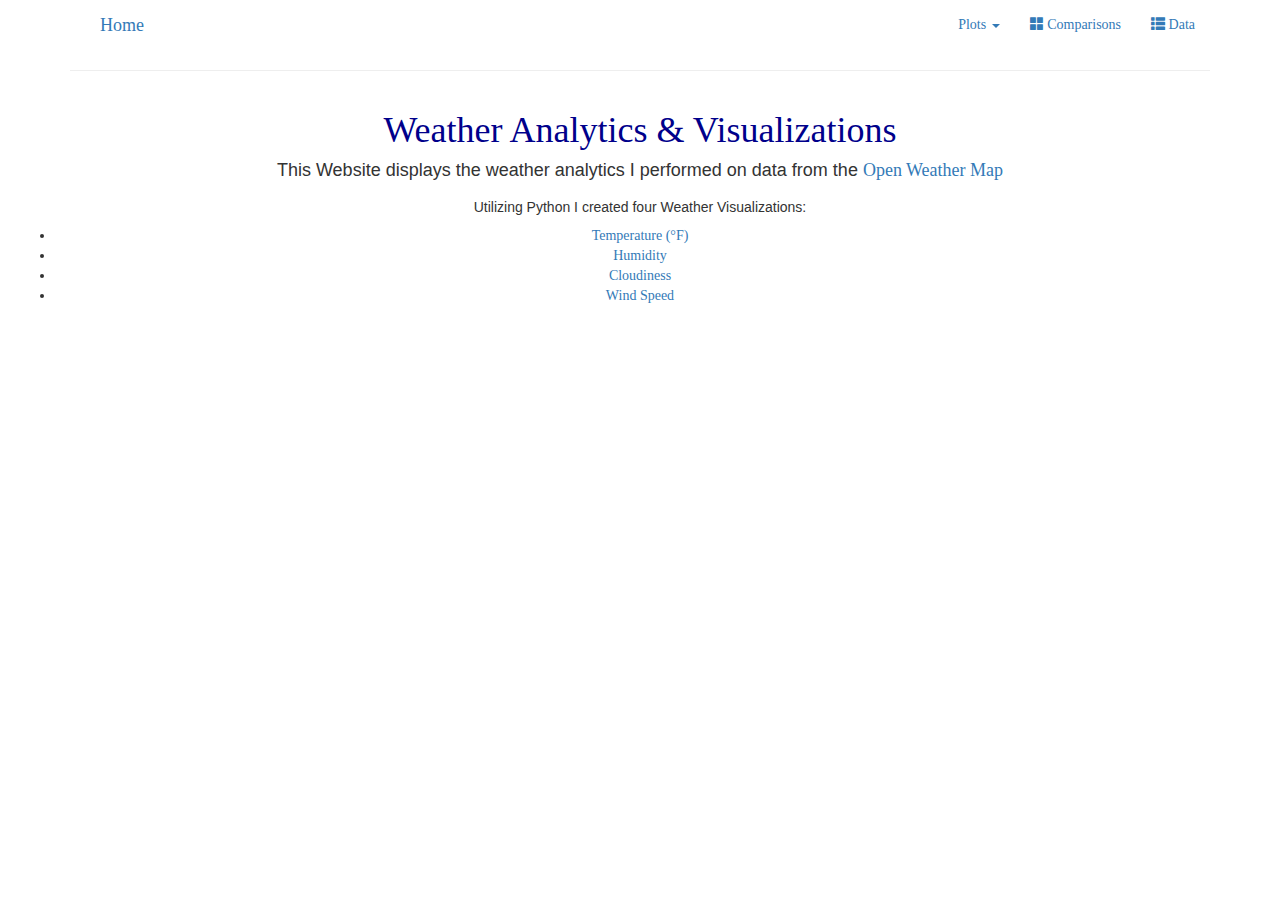
<file: index.html>
<!DOCTYPE html>
<html lang="en-us">
<head>
  <meta charset="UTF-8">
  <title>Data Visualization</title>
  <link rel="stylesheet" type="text/css" href="style.css">
  <link rel="stylesheet" href="https://maxcdn.bootstrapcdn.com/bootstrap/3.3.6/css/bootstrap.min.css">
  <script src="https://ajax.googleapis.com/ajax/libs/jquery/3.3.1/jquery.min.js"></script>
  <script src="https://maxcdn.bootstrapcdn.com/bootstrap/3.3.7/js/bootstrap.min.js"></script>
</head>

<body>

<div class="container">

  <!-- Navigation bar -->
  <div class = "container-fluid">
    
      <div class="navbar-header">
        <a class="navbar-brand" href="index.html">Home</a>
      </div>
        
      <ul class="nav navbar-nav navbar-right">
        <li role="presentation" class="dropdown">
          <a class="dropdown-toggle" role="button" aria-expanded="false" aria-haspopup="true" href="#" data-toggle="dropdown"> 
            Plots <span class="caret"></span> 
          </a>
          <ul class="dropdown-menu">
            <li align=center><strong>Weather Visualization</strong></li> 
            <li role="separator" class="divider"></li>
            <li><a href="temperature.html">Temperature (&deg;F)</a></li>
            <li><a href="humidity.html">Humidity</a></li>
            <li><a href="cloudiness.html">Cloudiness</a></li>
            <li><a href="windspeed.html">Wind Speed</a></li>
          </ul>
        </li>
        <li role="presentation">
          <a href="comparisons.html">
              <span class="glyphicon glyphicon-th-large" aria-hidden="true"></span>
              Comparisons
            </a>
          </li>
        <li role="presentation">
          <a href="data.html">
            <span class="glyphicon glyphicon-th-list" aria-hidden="true"></span>
            Data
          </a>
        </li>
      </ul> 
  </div>

  <hr> 

  <div class="row">
<style>
h1 {
color: Darkblue;
font-family: Georgia, serif;
}


</style>
    <div class="col-md-12">

      <h1 align="center"> Weather Analytics & Visualizations </h1>
	  <p> </p>
	  <p> <h4 align="center">This Website displays the weather analytics I performed on data from the <a href="https://openweathermap.org/">Open Weather Map</a>  </h4></p>
    </div>  <div class="row">
      <div class="col-md-12" align="center"> 
  <h5>Utilizing Python I created four Weather Visualizations:</h5>
     <!--   <ul "w3-center"> -->
          <li><a href="temperature.html">Temperature (&deg;F)</a></li>
          <li><a href="humidity.html">Humidity</a></li>
          <li><a href="cloudiness.html">Cloudiness</a></li>
          <li><a href="windspeed.html">Wind Speed</a></li>
      <!--  </ul> -->
          
      </div>
    </div>
  </div> 
  <br>

  </div> 

  <div style="position: relative">
  
  </div>  

</div> 
  
</body>
</html>
</file>
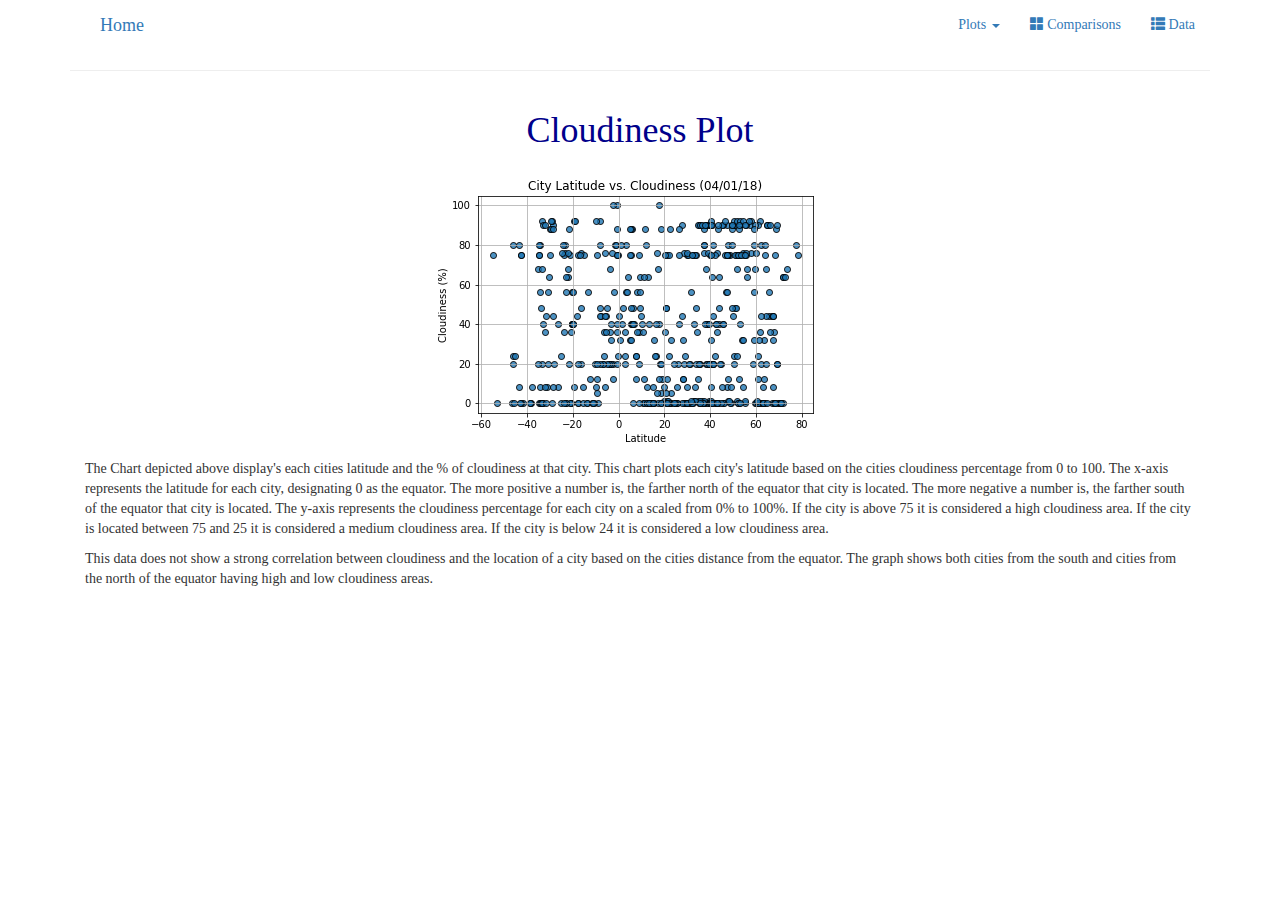
<file: cloudiness.html>
<!DOCTYPE html>
<html lang="en-us">
<head>

  <meta charset="UTF-8">
  <title>Data Visualization</title>
  <link rel="stylesheet" type="text/css" href="style.css">
  <link rel="stylesheet" href="https://maxcdn.bootstrapcdn.com/bootstrap/3.3.6/css/bootstrap.min.css">
  <script src="https://ajax.googleapis.com/ajax/libs/jquery/3.3.1/jquery.min.js"></script>
  <script src="https://maxcdn.bootstrapcdn.com/bootstrap/3.3.7/js/bootstrap.min.js"></script>
</head>
<body>
<style>
h1 {
color: Darkblue;
font-family: Georgia, serif;
}
</style>
<div class="container">

  <!-- Navigation bar -->
  <div class = "container-fluid">
    
    <div class="navbar-header">
      <a class="navbar-brand" href="index.html">Home</a>
    </div>
      
    <ul class="nav navbar-nav navbar-right">
      <li role="presentation" class="dropdown">
        <a class="dropdown-toggle" role="button" aria-expanded="false" aria-haspopup="true" href="#" data-toggle="dropdown"> 
          Plots <span class="caret"></span> 
        </a>
        <ul class="dropdown-menu">
          <li align=center><strong>Weather Visualization</strong></li> 
          <li role="separator" class="divider"></li>
          <li><a href="temperature.html">Temperature (&deg;F)</a></li>
          <li><a href="humidity.html">Humidity</a></li>
          <li><a href="cloudiness.html">Cloudiness</a></li>
          <li><a href="windspeed.html">Wind Speed</a></li>
        </ul>
      </li>
      <li role="presentation">
          <a href="comparisons.html">
              <span class="glyphicon glyphicon-th-large" aria-hidden="true">
              </span>
              Comparisons
            </a>
          </li>
        <li role="presentation">
          <a href="data.html">
            <span class="glyphicon glyphicon-th-list" aria-hidden="true">
            </span>
            Data
          </a>
        </li>
    </ul>
      
  </div>

  <hr>

  <div class = "container-fluid"> 

    <div class="row">
	<style>
h1 {
color: Darkblue;
font-family: Georgia, serif;
}
</style>
      <div class="col-md-12" align="center">
	  <h1> Cloudiness Plot</h1>
	  </div>
	  <div class="col-md-12" align="center">
        <img src="Latitude_vs_Cloudiness.png">
        <br>
      </div>
    </div>

    <div class = "row">
      <div class = "col-md-12">
		<p> </p>
		<p>
          
		  The Chart depicted above display's each cities latitude and the % of cloudiness at that city.
		  This chart plots each city's latitude based on the cities cloudiness percentage from 0 to 100.  
          The x-axis represents the latitude for each city, designating 0 as the equator.  
          The more positive a number is, the farther north of the equator that city is located. 
		  The more negative a number is, the farther south of the equator that city is located.
		  
          The y-axis represents the cloudiness percentage for each city on a scaled from 0% to 100%.
		  If the city is above 75 it is considered a high cloudiness area. 
		  If the city is located between 75 and 25 it is considered a medium cloudiness area.
		  If the city is below 24 it is considered a low cloudiness area. 
		  

        </p>
        <p>
         This data does not show a strong correlation between cloudiness and the location of a city based 
		 on the cities distance from the equator. The graph shows both cities from the south and cities from 
		 the north of the equator having high and low cloudiness areas. 
        </p>
      </div>
    </div>

  </div>

</div>  



</body>
</html>
</file>
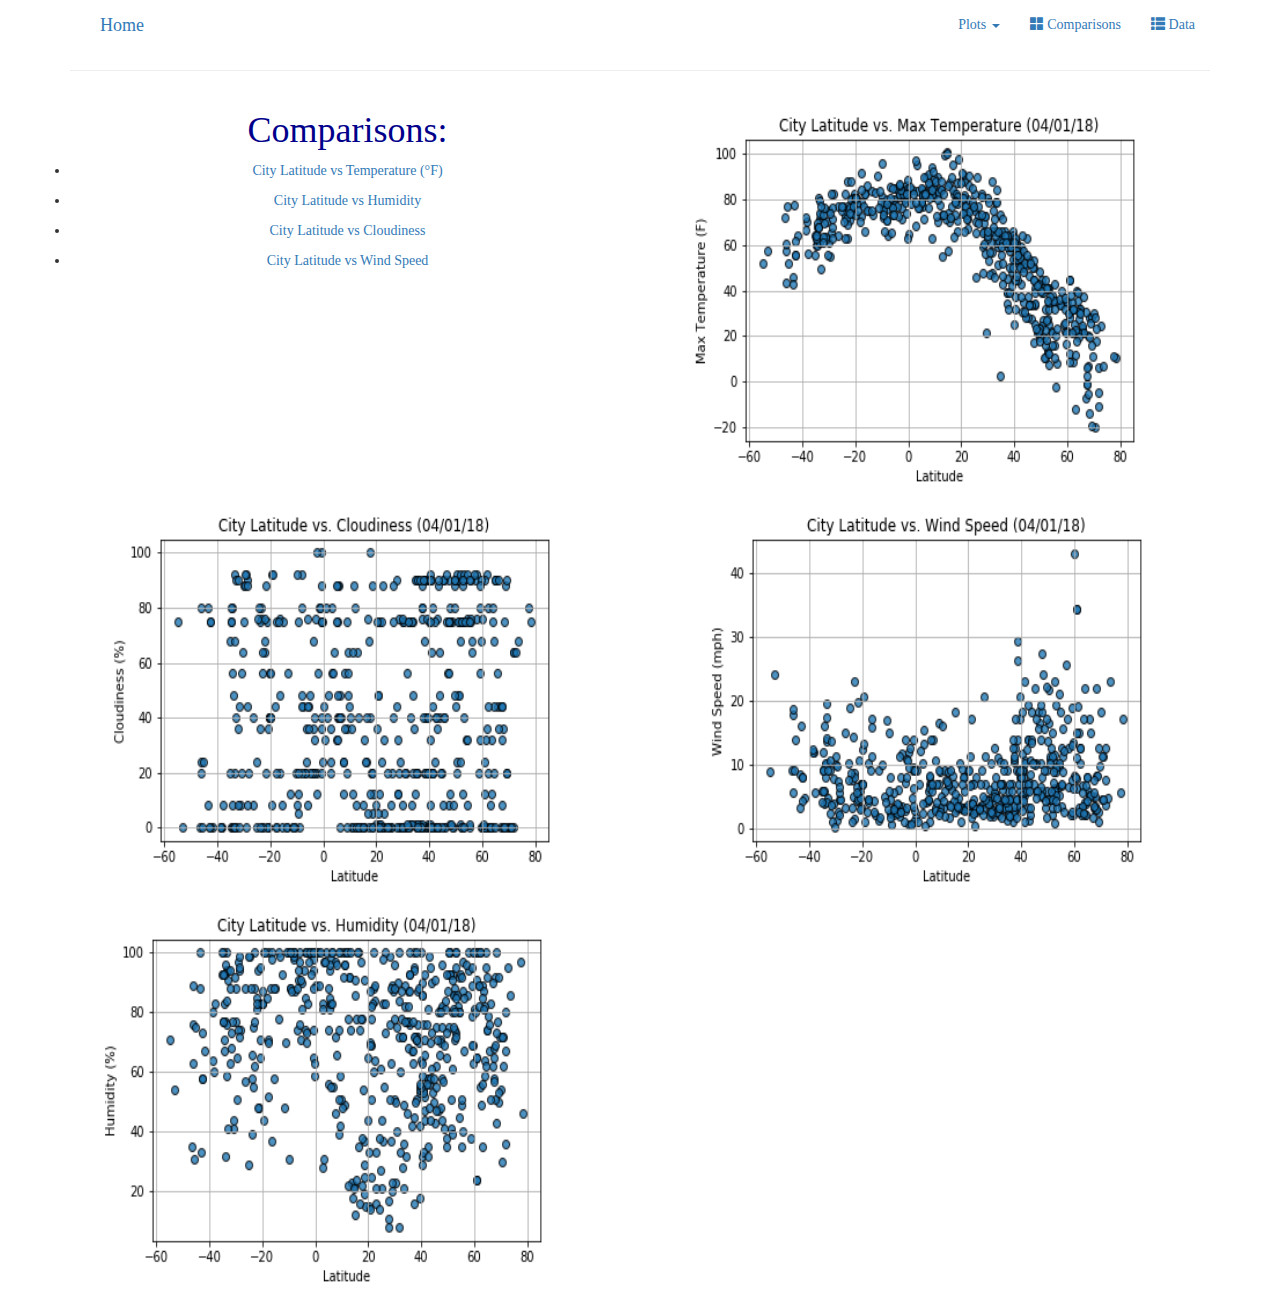
<file: comparisons.html>
<!DOCTYPE html>
<html lang="en-us">
<head>
  <meta charset="UTF-8">
  <title>Data Visualization</title>
  <link rel="stylesheet" type="text/css" href="style.css">
  <link rel="stylesheet" href="https://maxcdn.bootstrapcdn.com/bootstrap/3.3.6/css/bootstrap.min.css">
  <script src="https://ajax.googleapis.com/ajax/libs/jquery/3.3.1/jquery.min.js"></script>
  <script src="https://maxcdn.bootstrapcdn.com/bootstrap/3.3.7/js/bootstrap.min.js"></script>
</head>
<style>
h1 {
color: Darkblue;
font-family: Georgia, serif;
}
</style>
<body>

<div class="container">

  <!-- Navigation bar -->
  <div class = "container-fluid">
    
    <div class="navbar-header">
      <a class="navbar-brand" href="index.html">Home</a>
    </div>
      
    <ul class="nav navbar-nav navbar-right">
      <li role="presentation" class="dropdown">
        <a class="dropdown-toggle" role="button" aria-expanded="false" aria-haspopup="true" href="#" data-toggle="dropdown"> 
          Plots <span class="caret"></span> 
        </a>
        <ul class="dropdown-menu">
          <li align=center><strong>Weather Visualization</strong></li> 
          <li role="separator" class="divider"></li>
          <li><a href="temperature.html">Temperature (&deg;F)</a></li>
          <li><a href="humidity.html">Humidity</a></li>
          <li><a href="cloudiness.html">Cloudiness</a></li>
          <li><a href="windspeed.html">Wind Speed</a></li>
        </ul>
      </li>
      <li role="presentation">
          <a href="comparisons.html">
              <span class="glyphicon glyphicon-th-large" aria-hidden="true">
              </span>
              Comparisons
            </a>
          </li>
        <li role="presentation">
          <a href="data.html">
            <span class="glyphicon glyphicon-th-list" aria-hidden="true">
            </span>
            Data
          </a>
        </li>
    </ul>
      
  </div>

  <hr>

  <div class="row">
  <div class="col-sm-12 col-md-6" align="center">
 <style> h1 {
color: Darkblue;
font-family: Georgia, serif;
}
</style>
  <h1>Comparisons:</h1>
 
        <p>
		
          <li><a href="temperature.html">City Latitude vs Temperature (&deg;F)</a></li>
          <p></p>
		  <li><a href="humidity.html">City Latitude vs Humidity</a></li>
			<p></p>
		 <li><a href="cloudiness.html">City Latitude vs Cloudiness</a></li>
          <p></p>
		  <li><a href="windspeed.html">City Latitude vs Wind Speed</a></li>
        
		</p>
  </div>
    <div class="col-sm-12 col-md-6" align="center">
      <a href="temperature.html"><img src="Latitude_vs_MaxTemp.png" height = 400 width = 500></a>
  
    </div>
    <div class="col-sm-12 col-md-6" align="center">
      <a href="cloudiness.html"><img src="Latitude_vs_Cloudiness.png" height = 400 width = 500></a>
   
  </div>

  <div class="row">
    <div class="col-sm-12 col-md-6" align="center">
      <a href="windspeed.html"><img src="Latitude_vs_WindSpeed.png" height = 400 width = 500></a>
   
    </div>
    <div class="col-sm-12 col-md-6" align="center">
      <a href="humidity.html"><img src="Latitude_vs_Humidity.png" height = 400 width = 500></a>
    </div>
  </div>

</div>
</div>

  
</body>
</html>
</file>
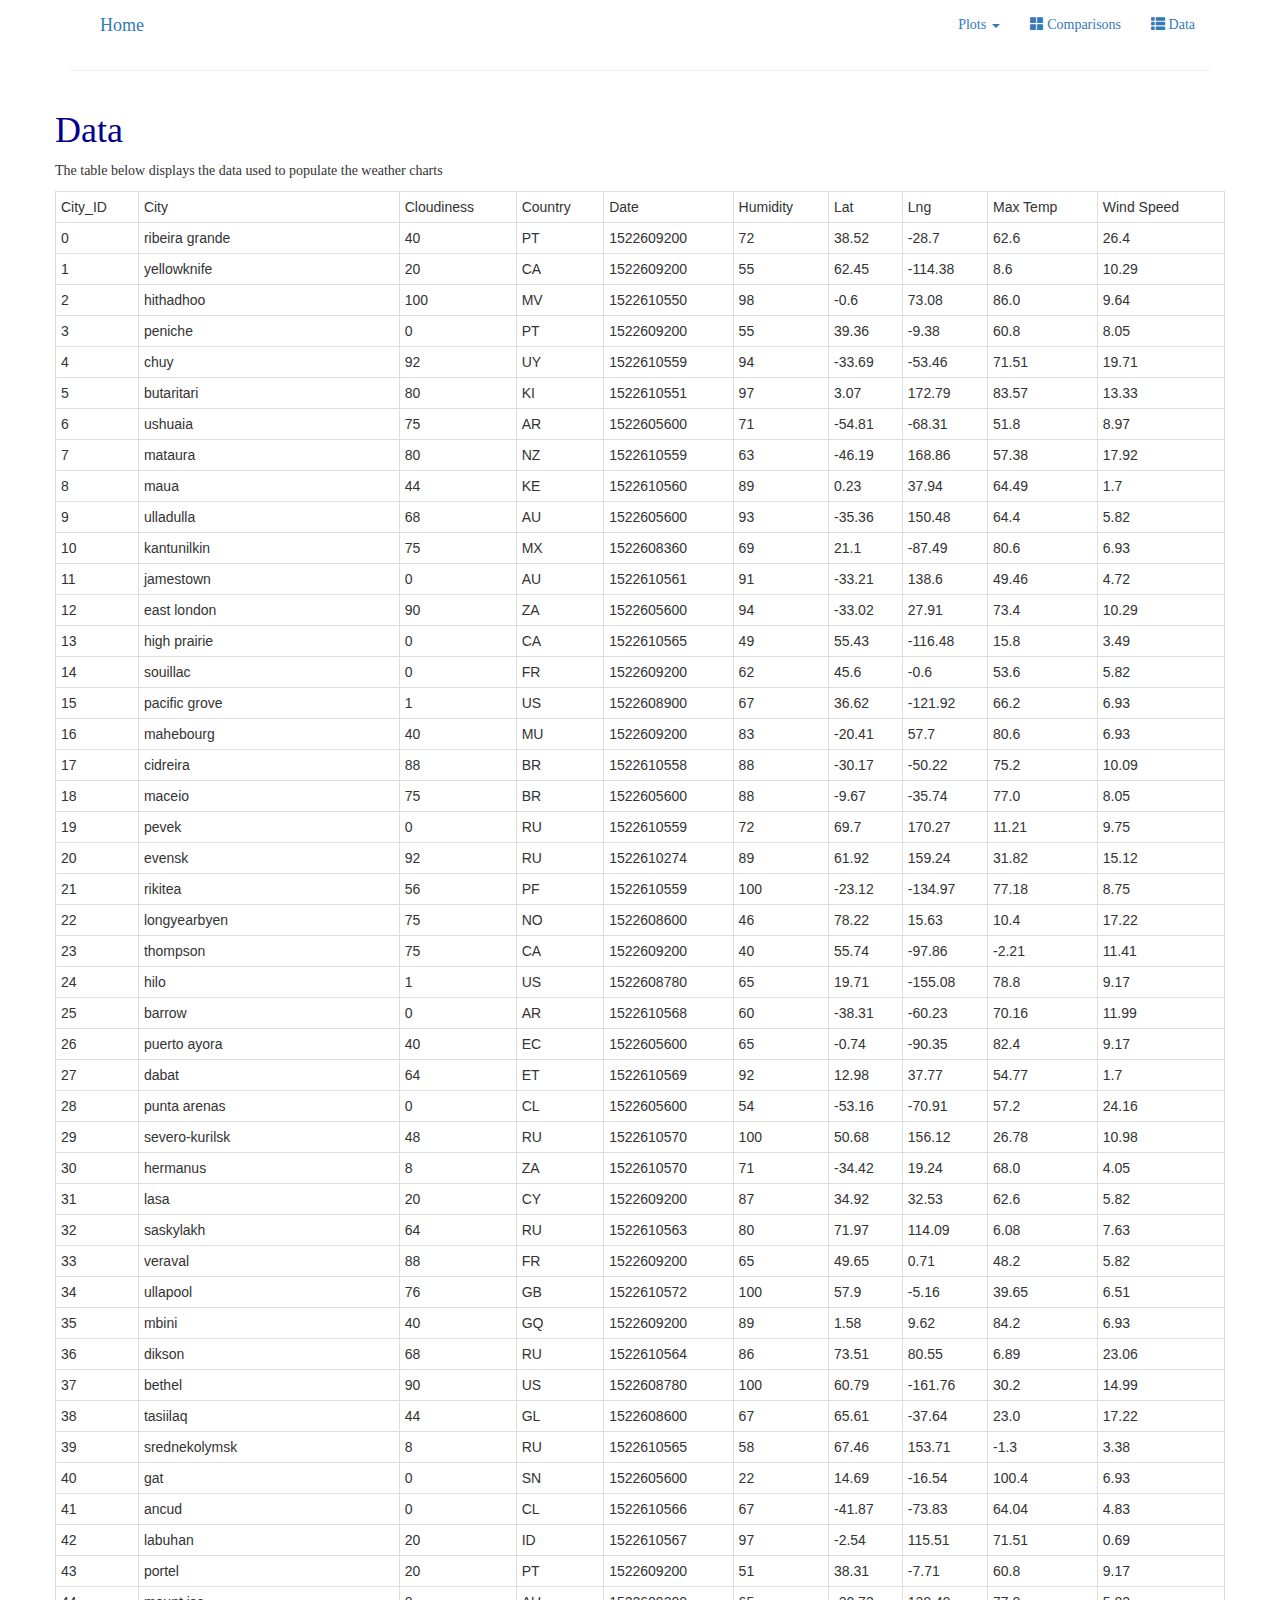
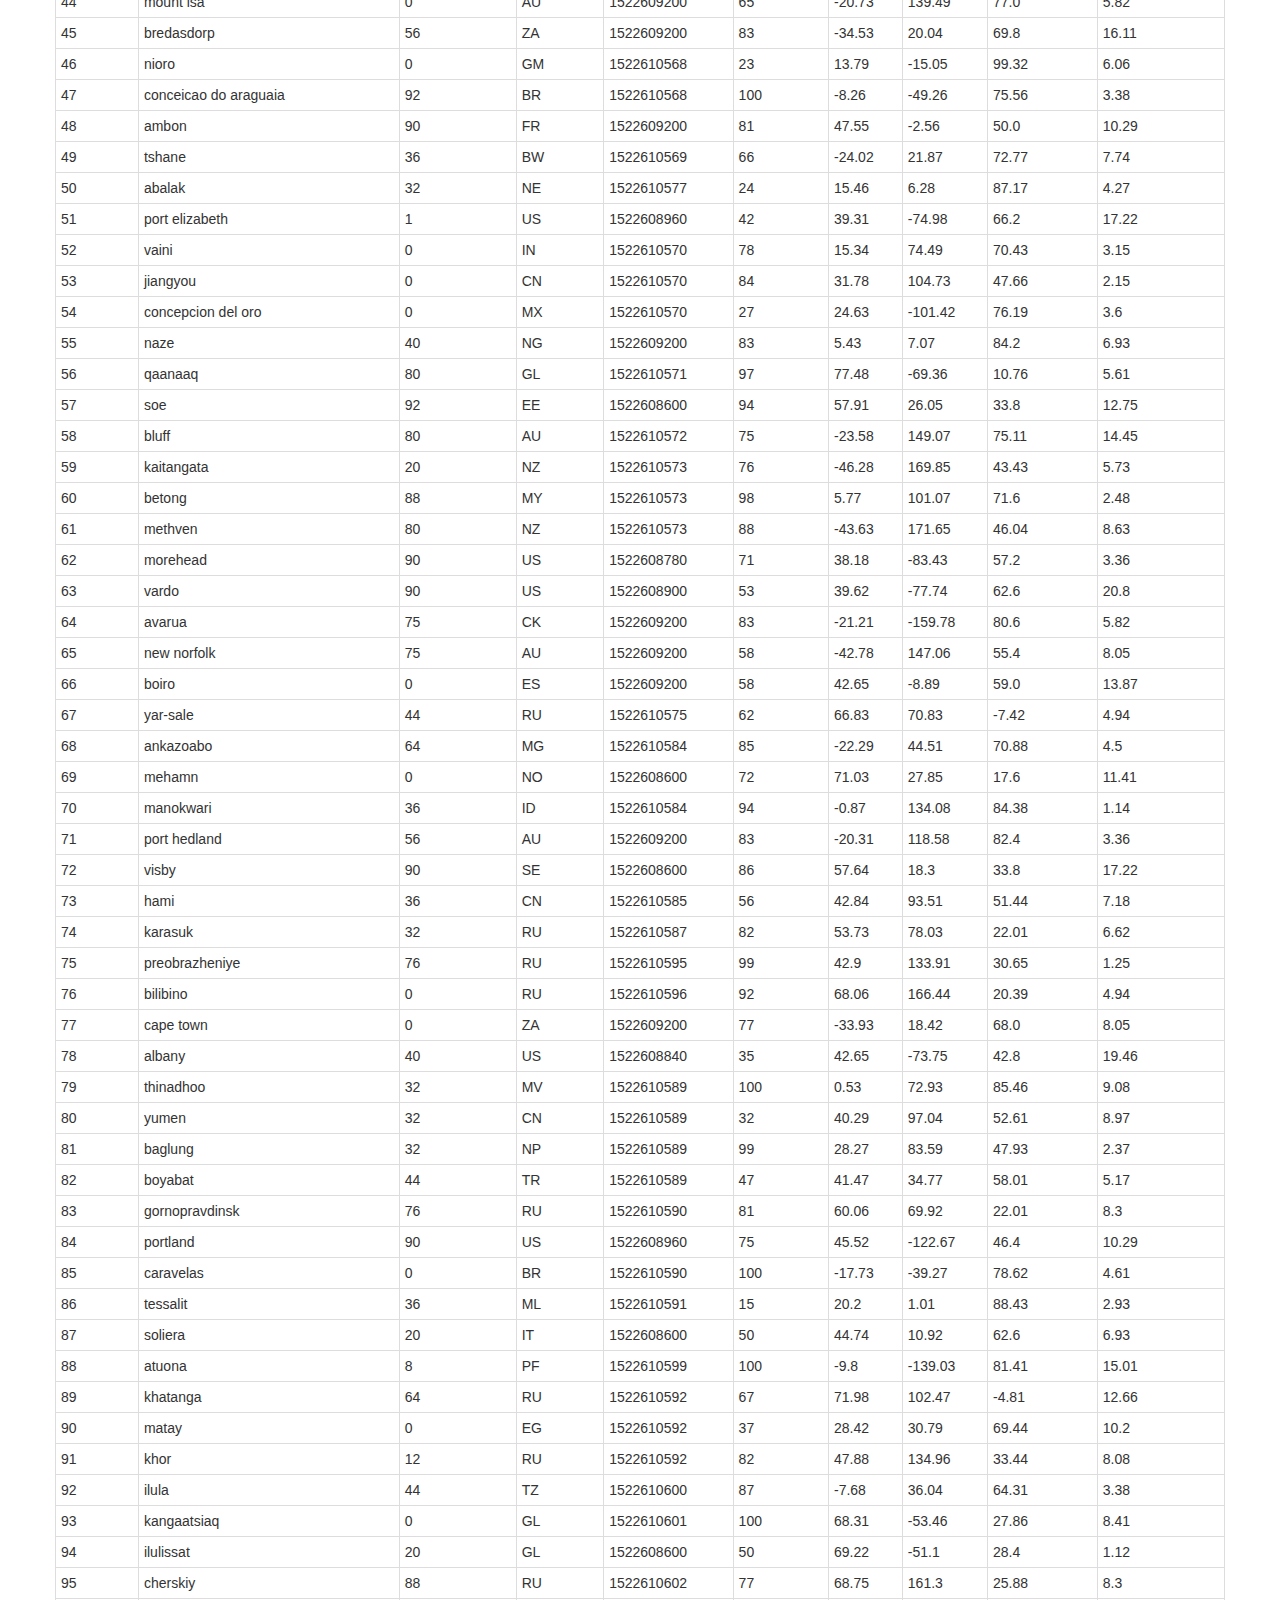
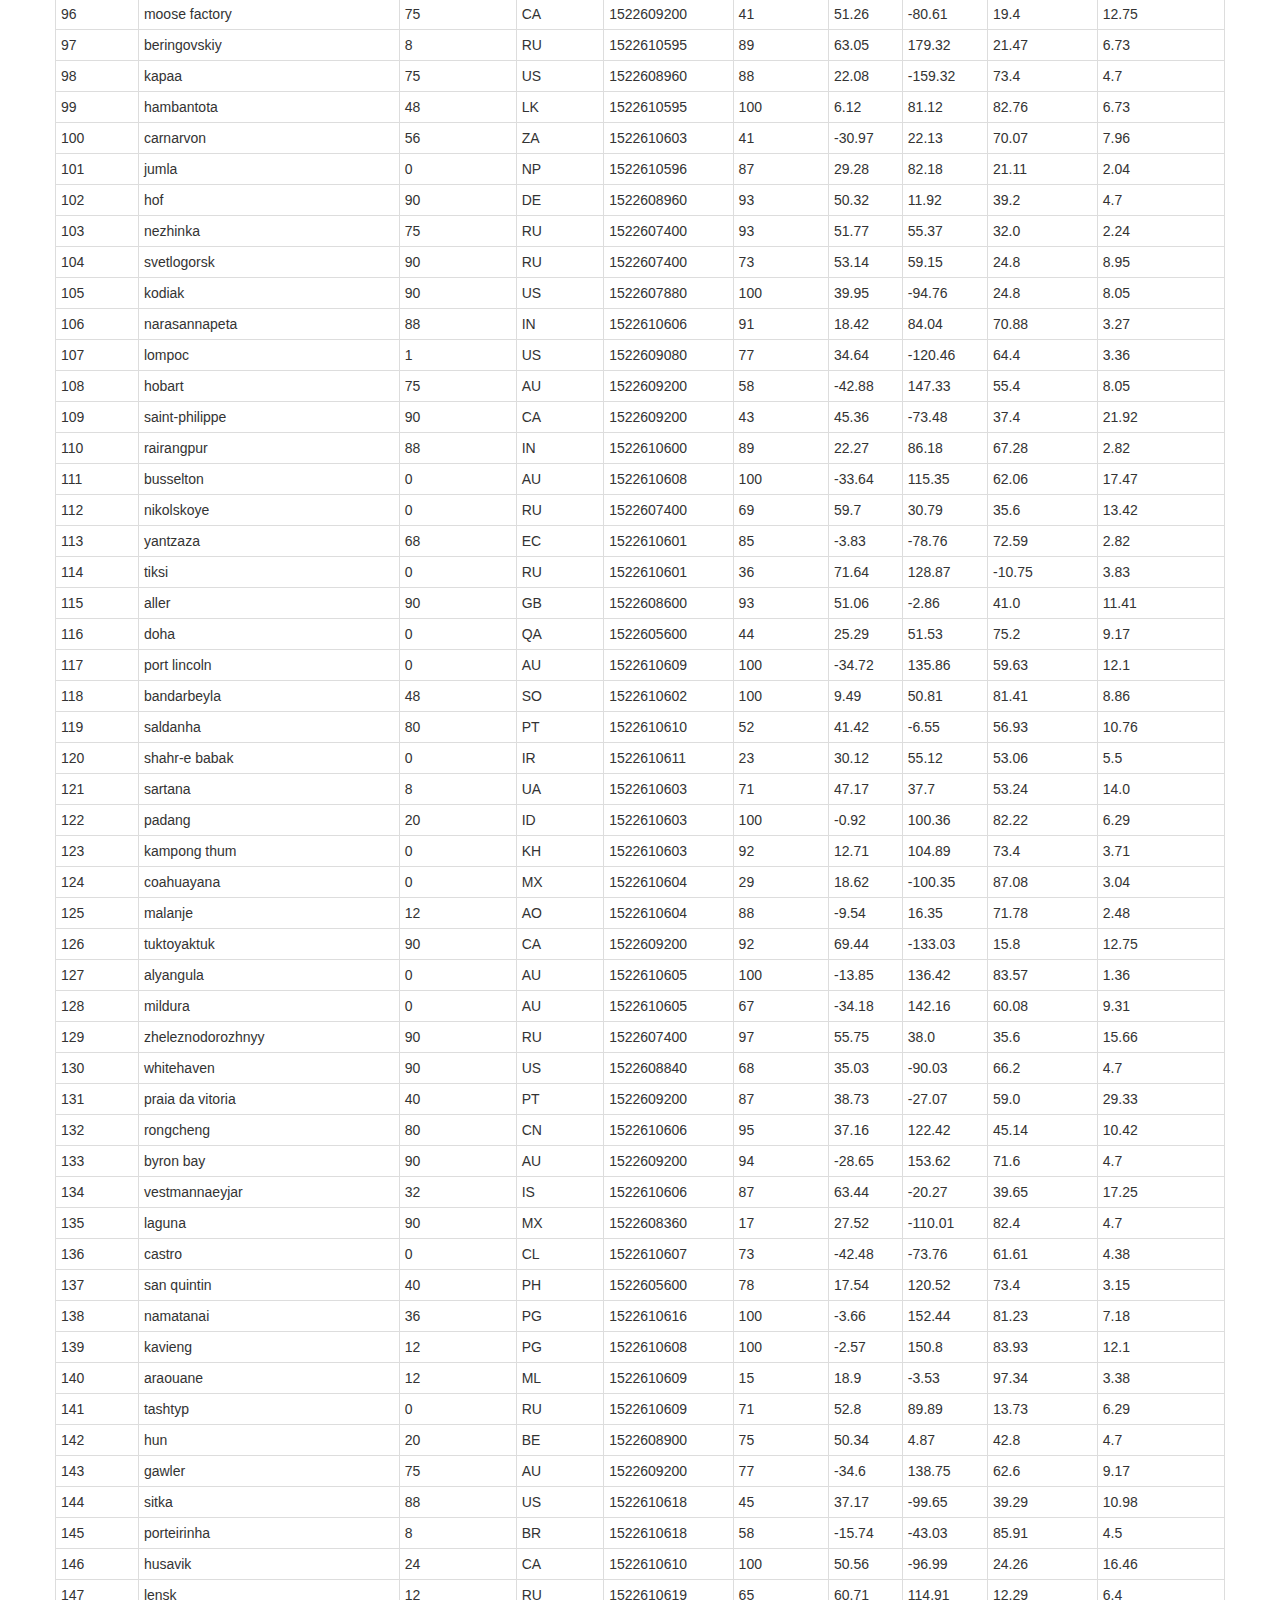
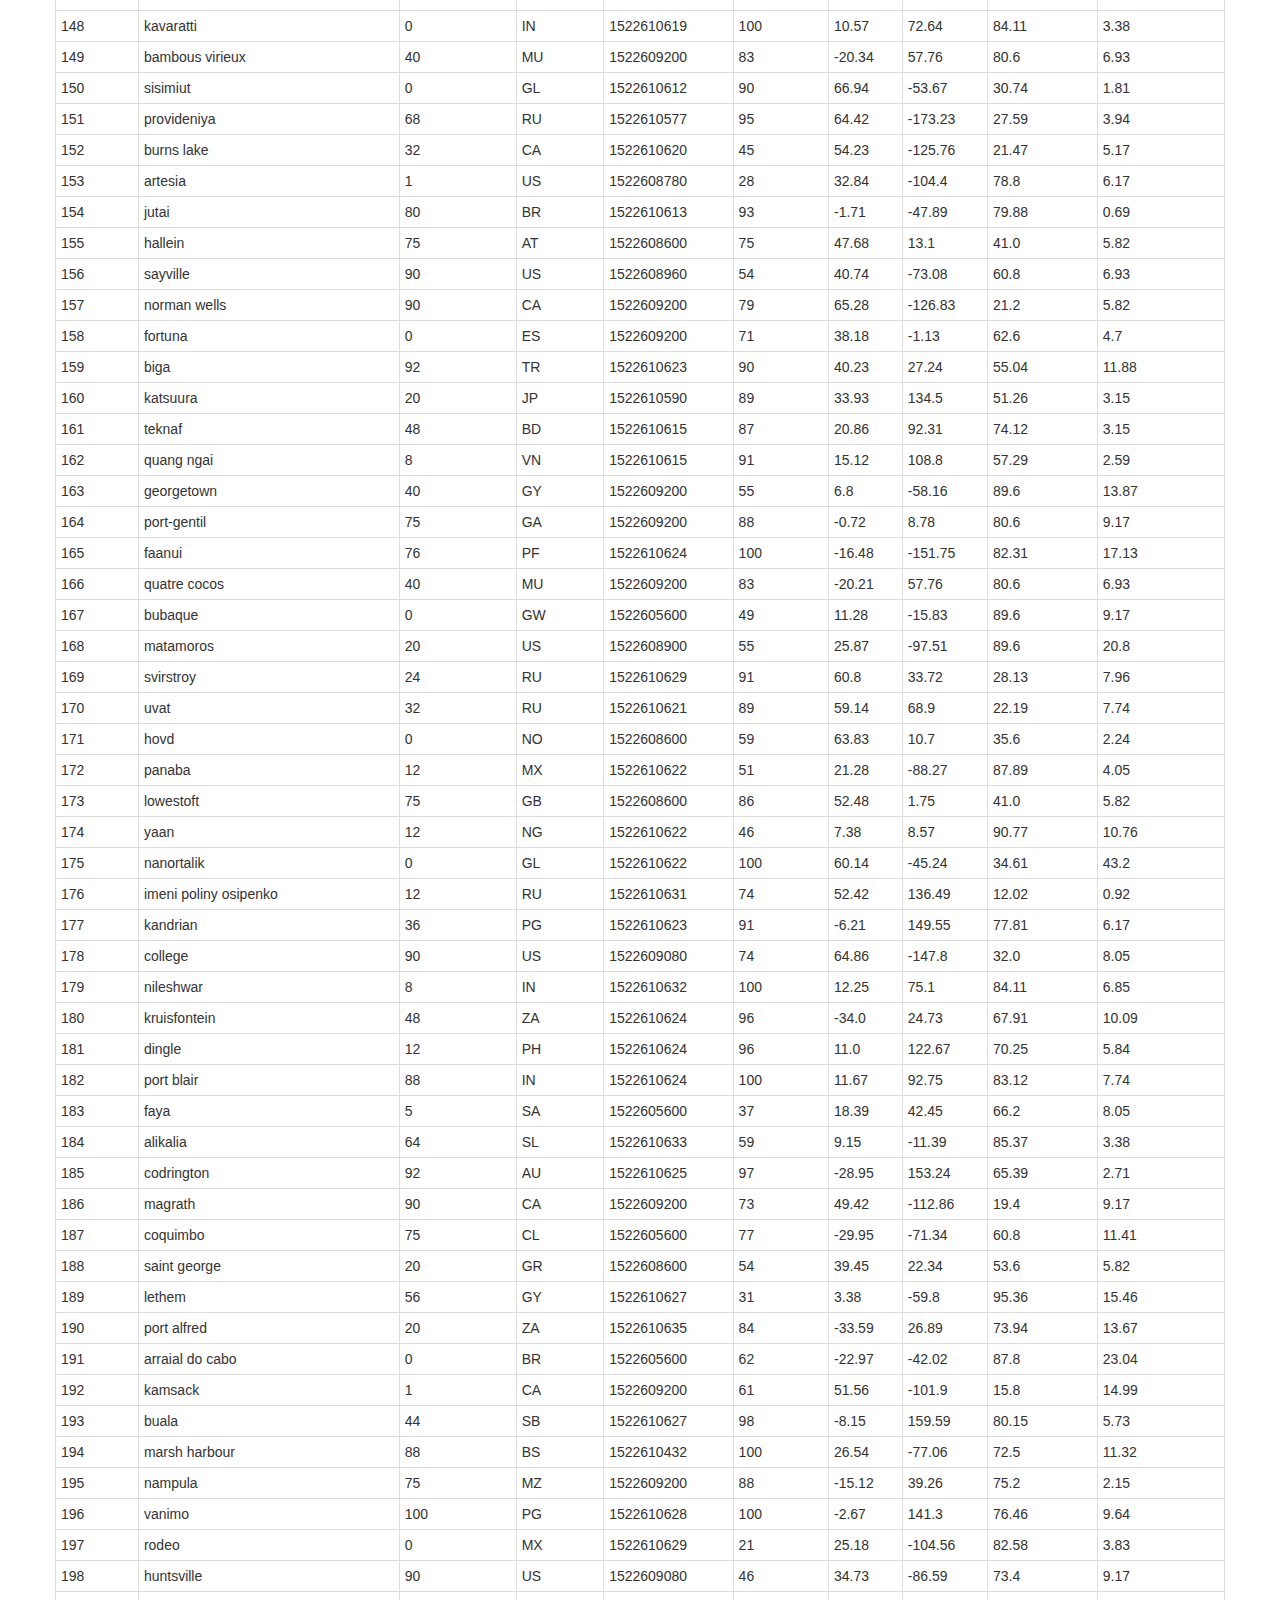
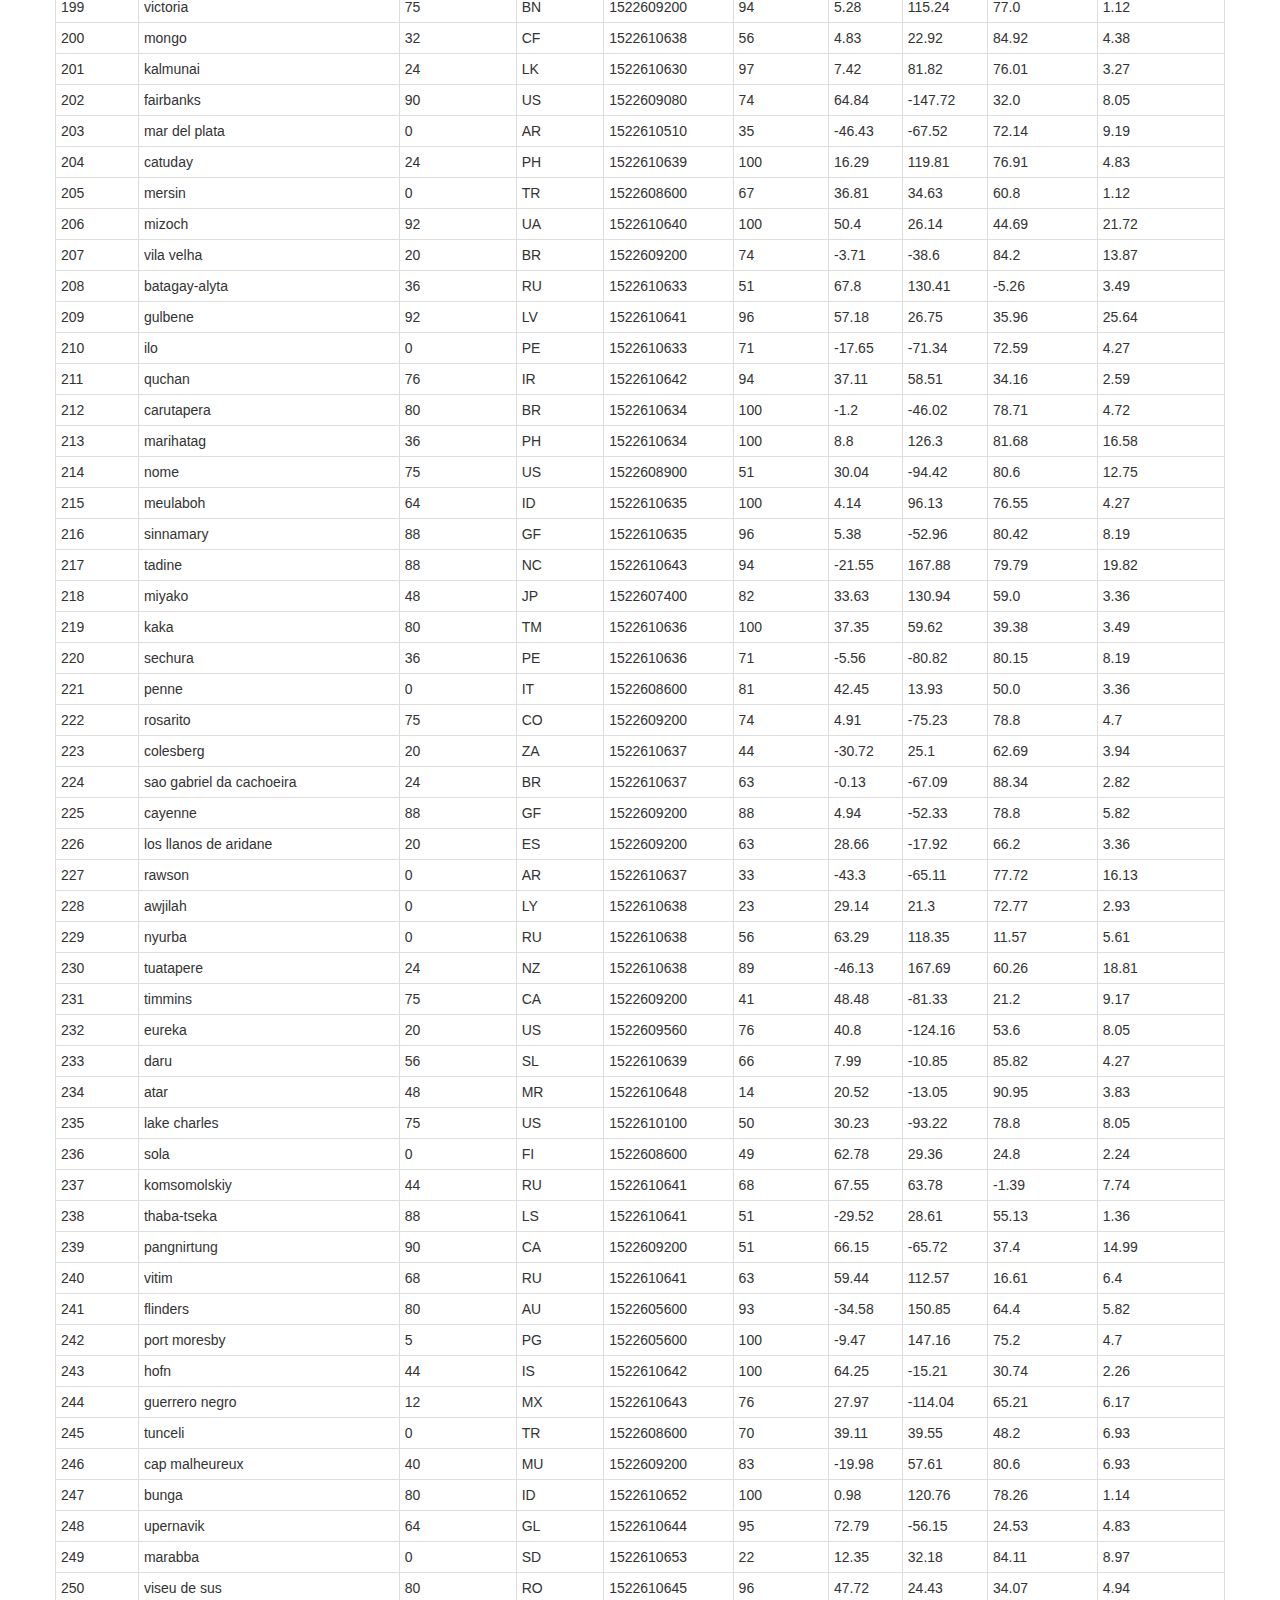
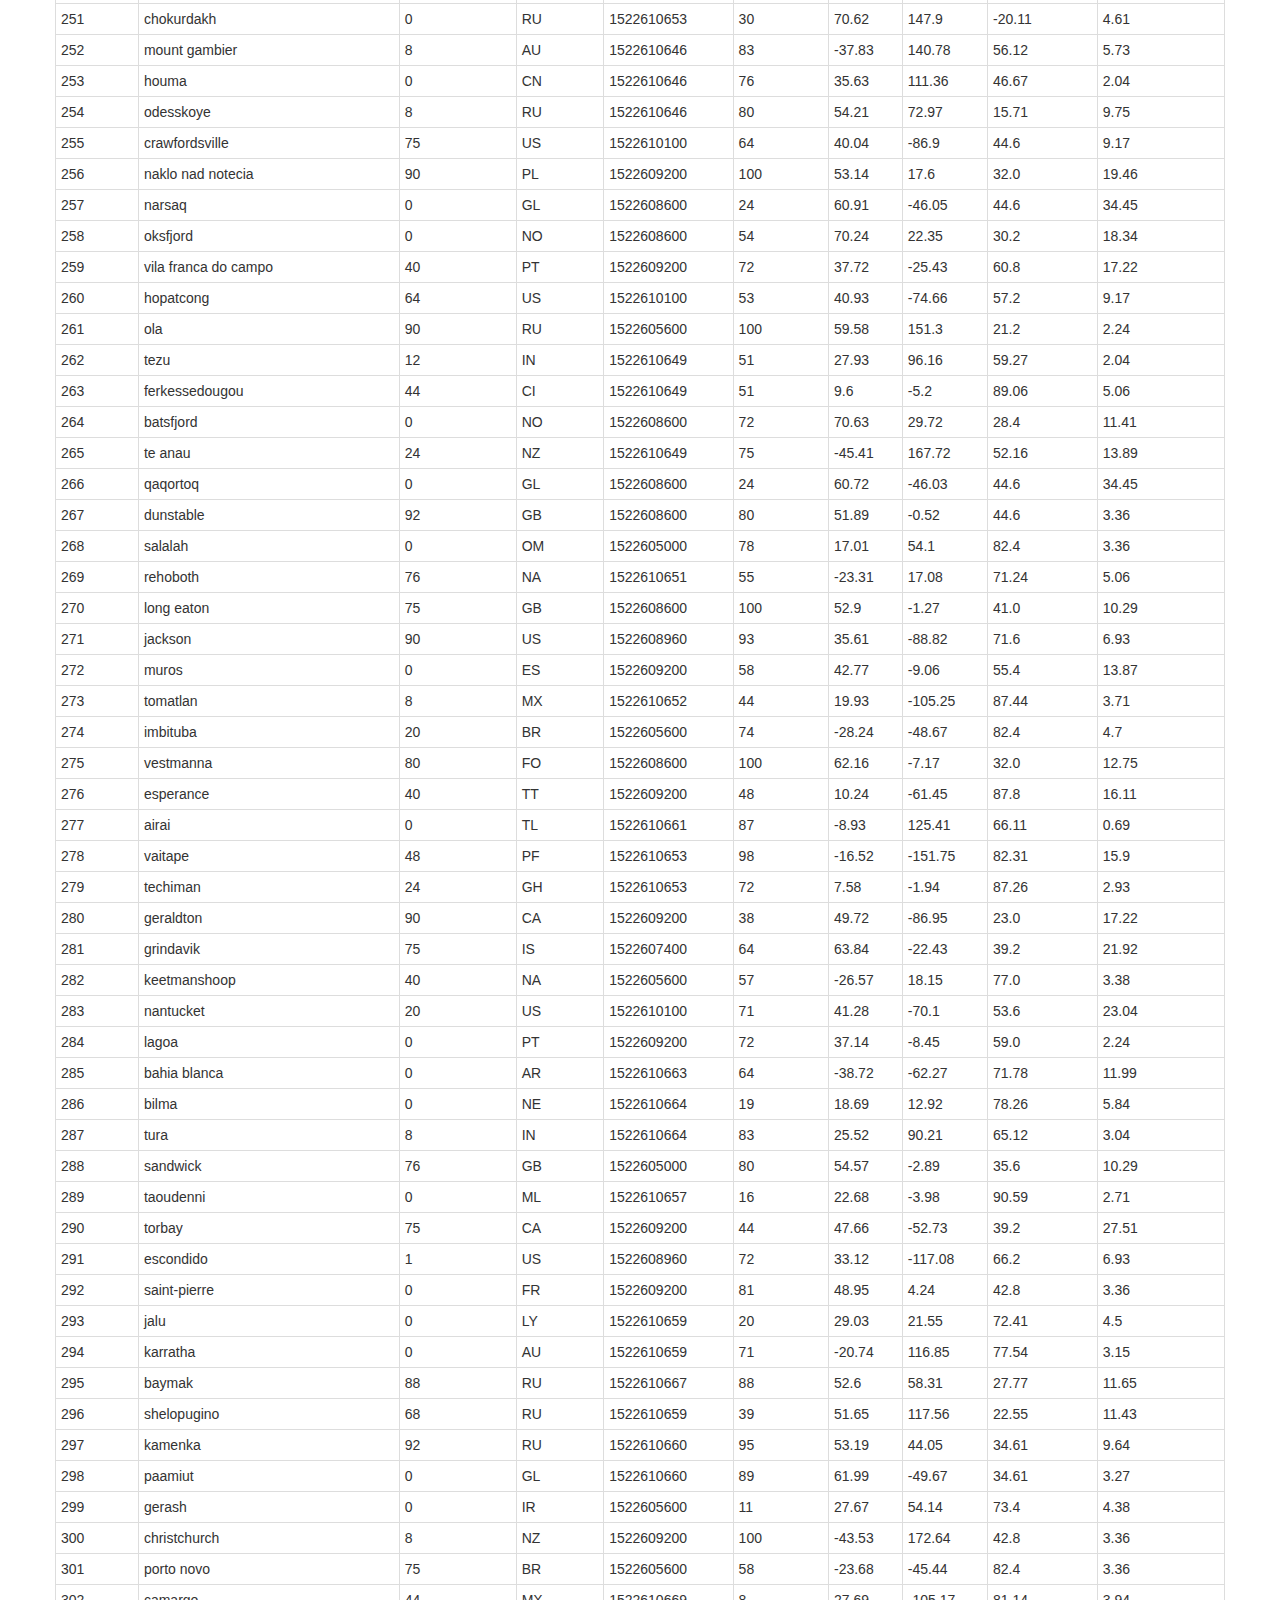
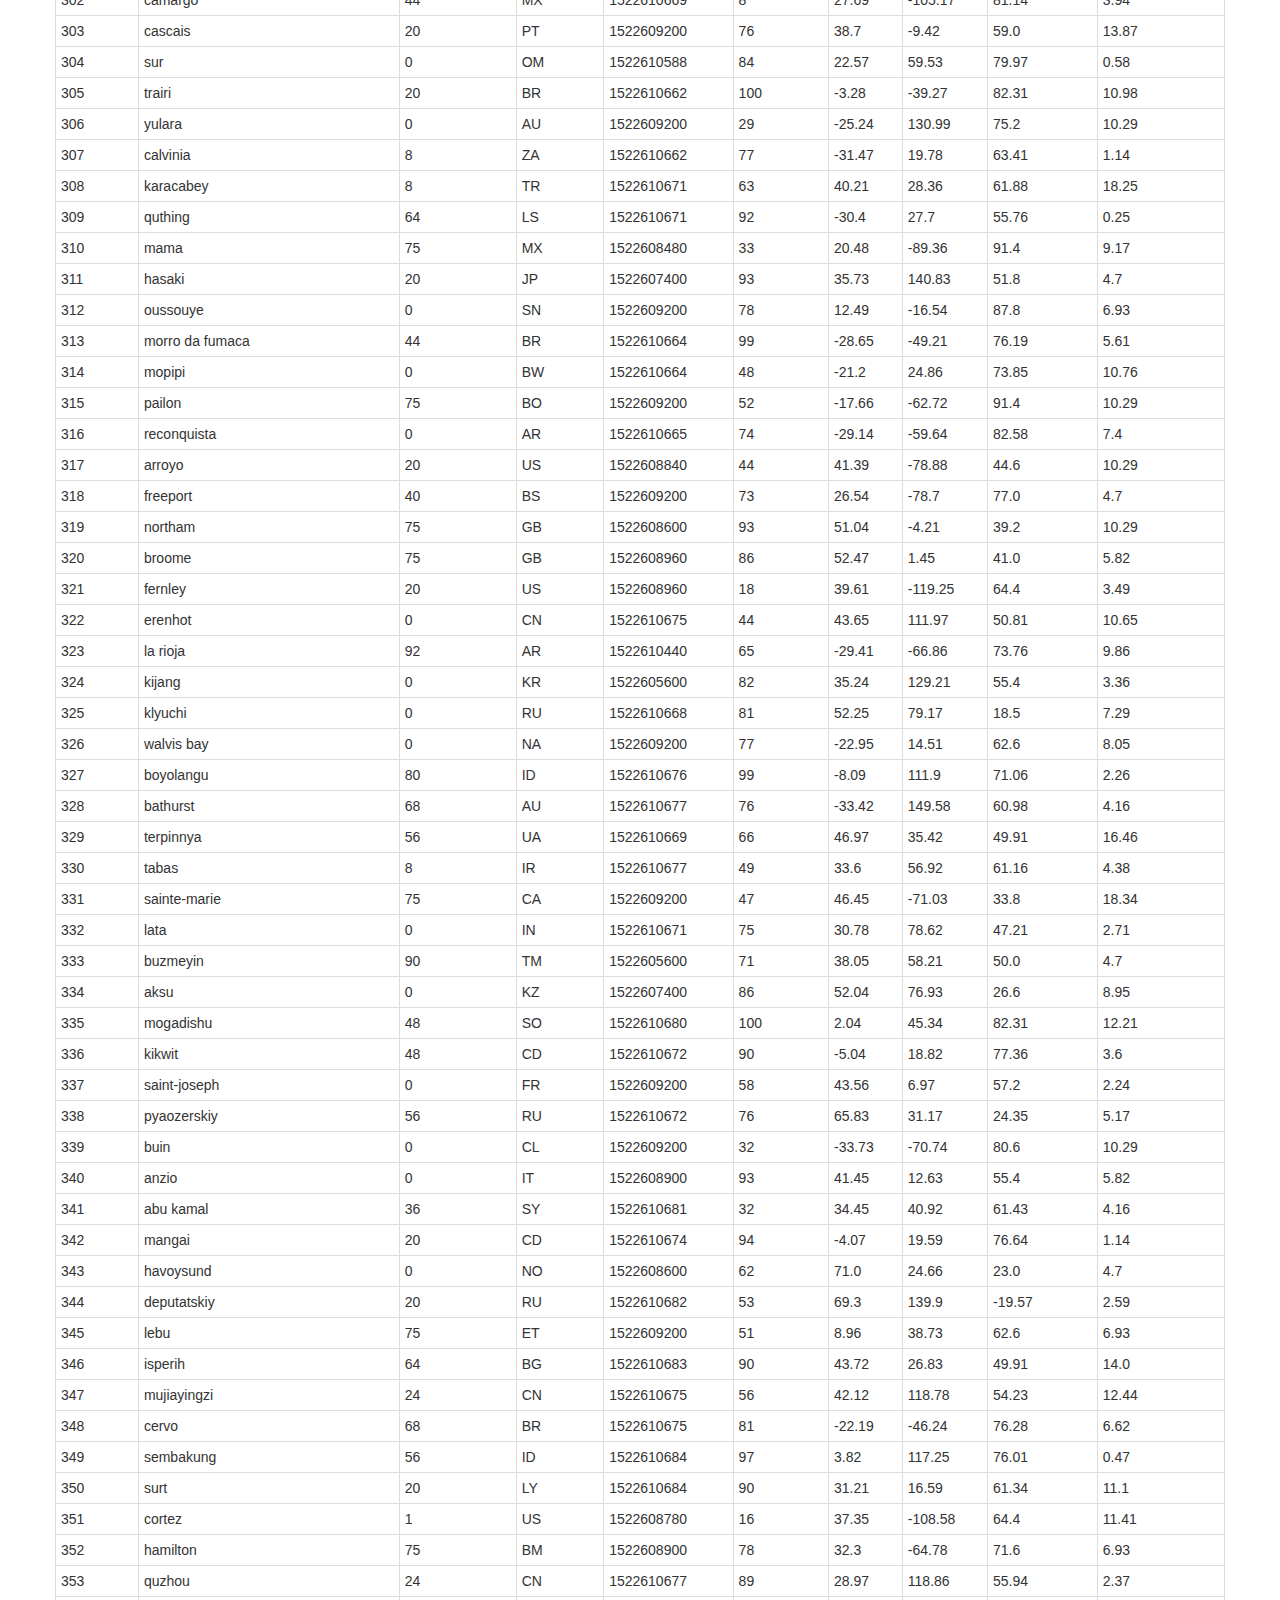
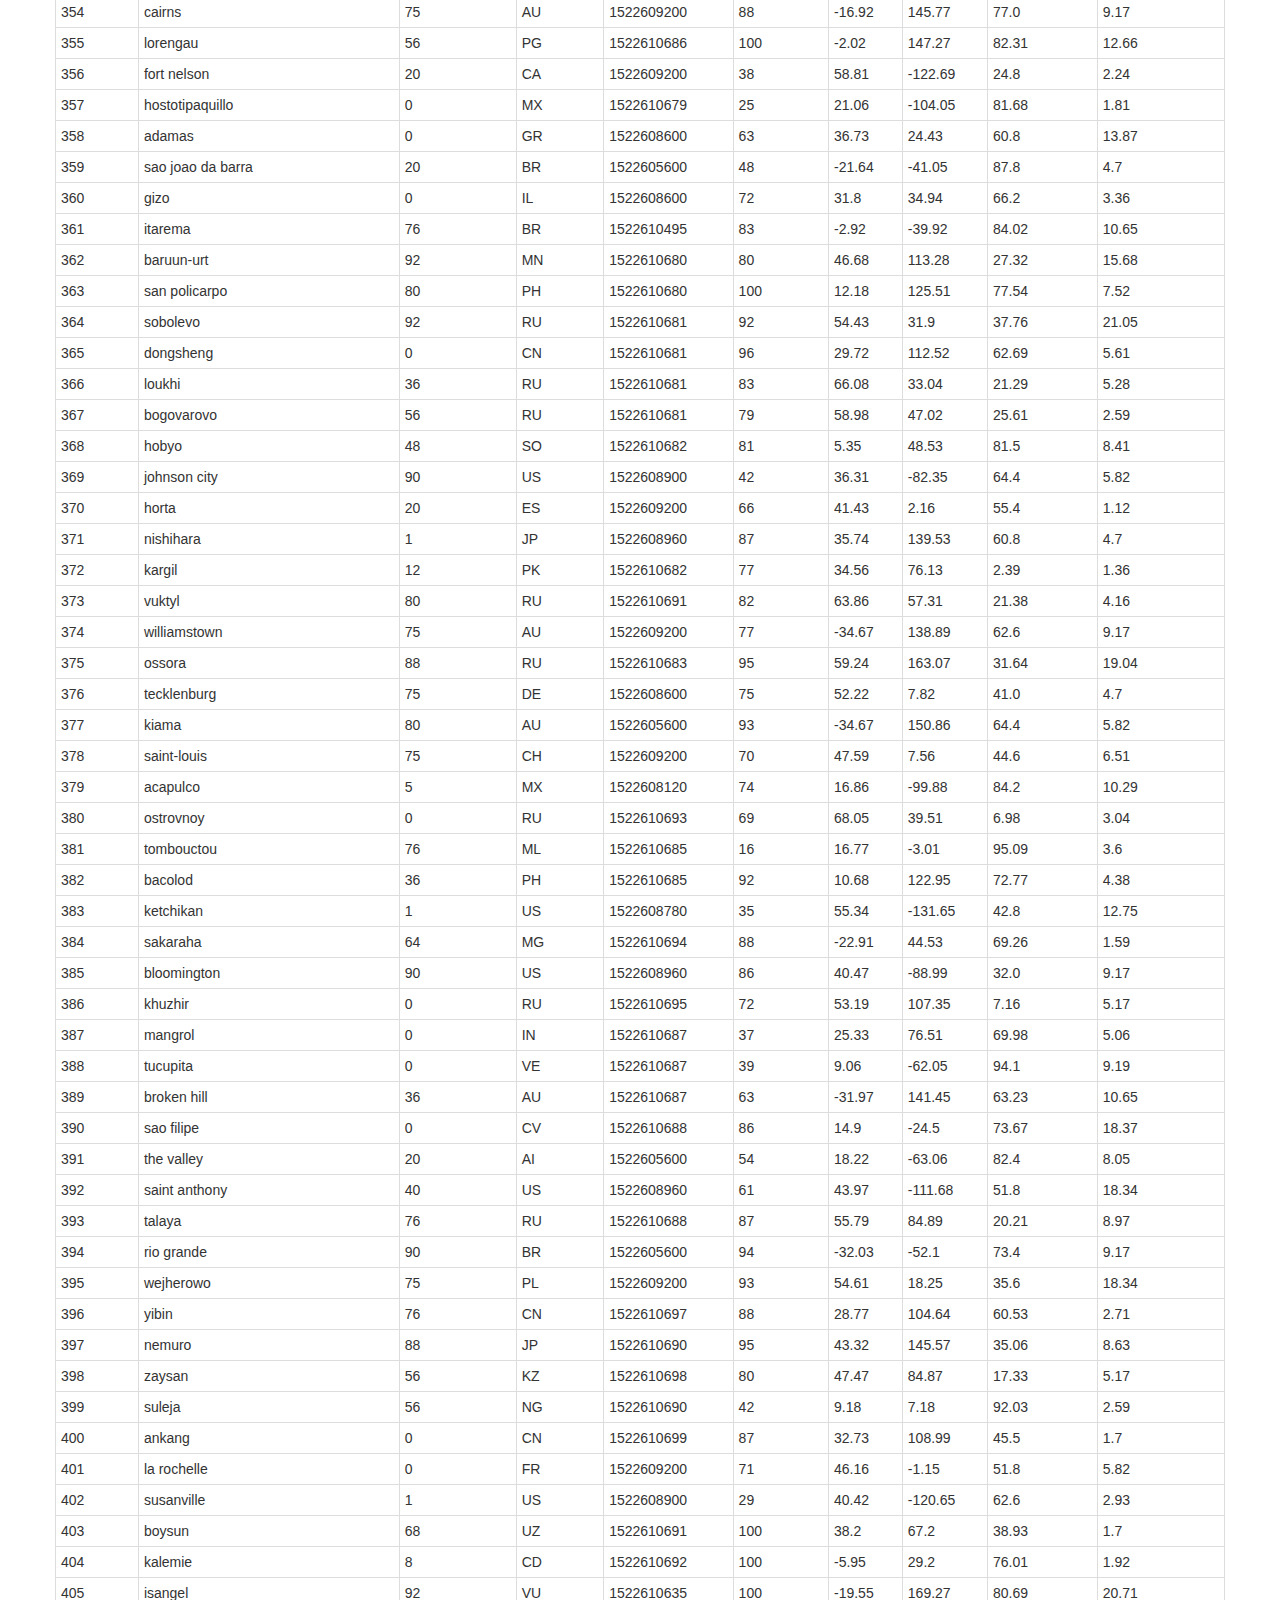
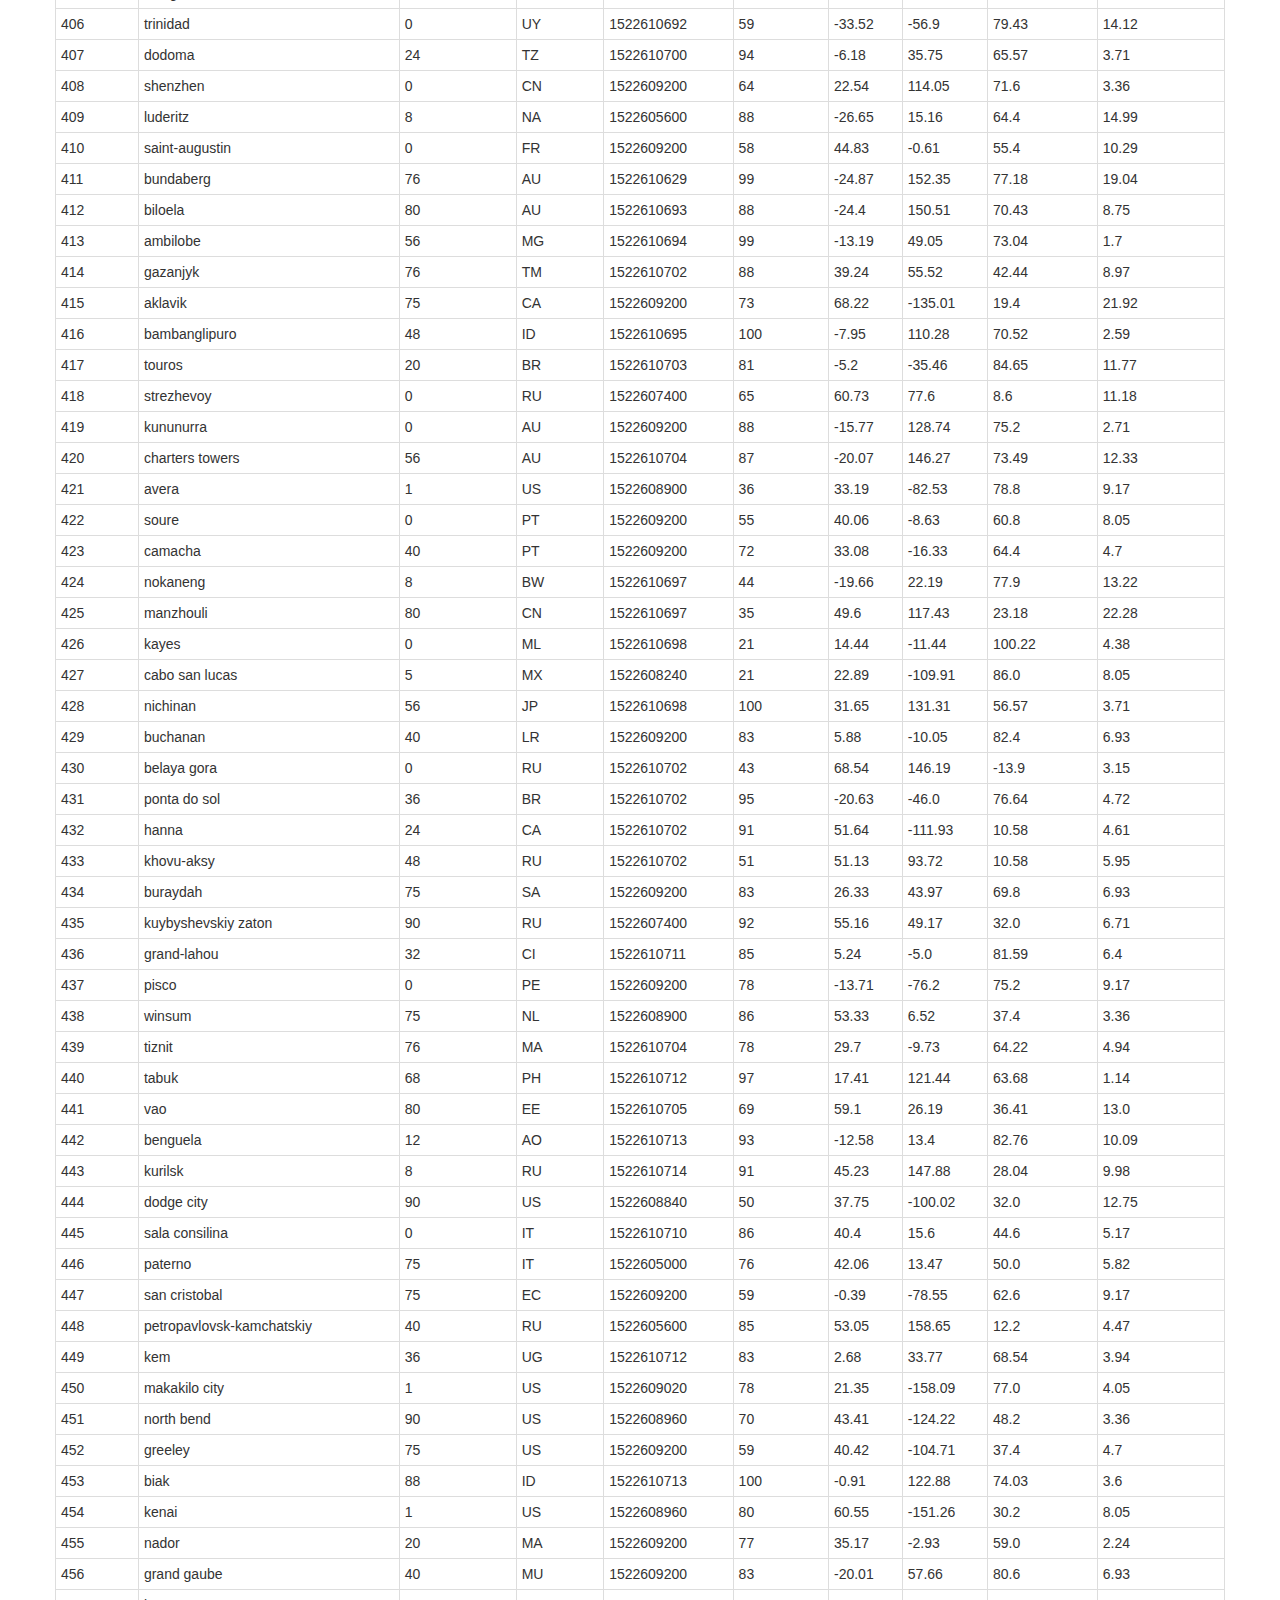
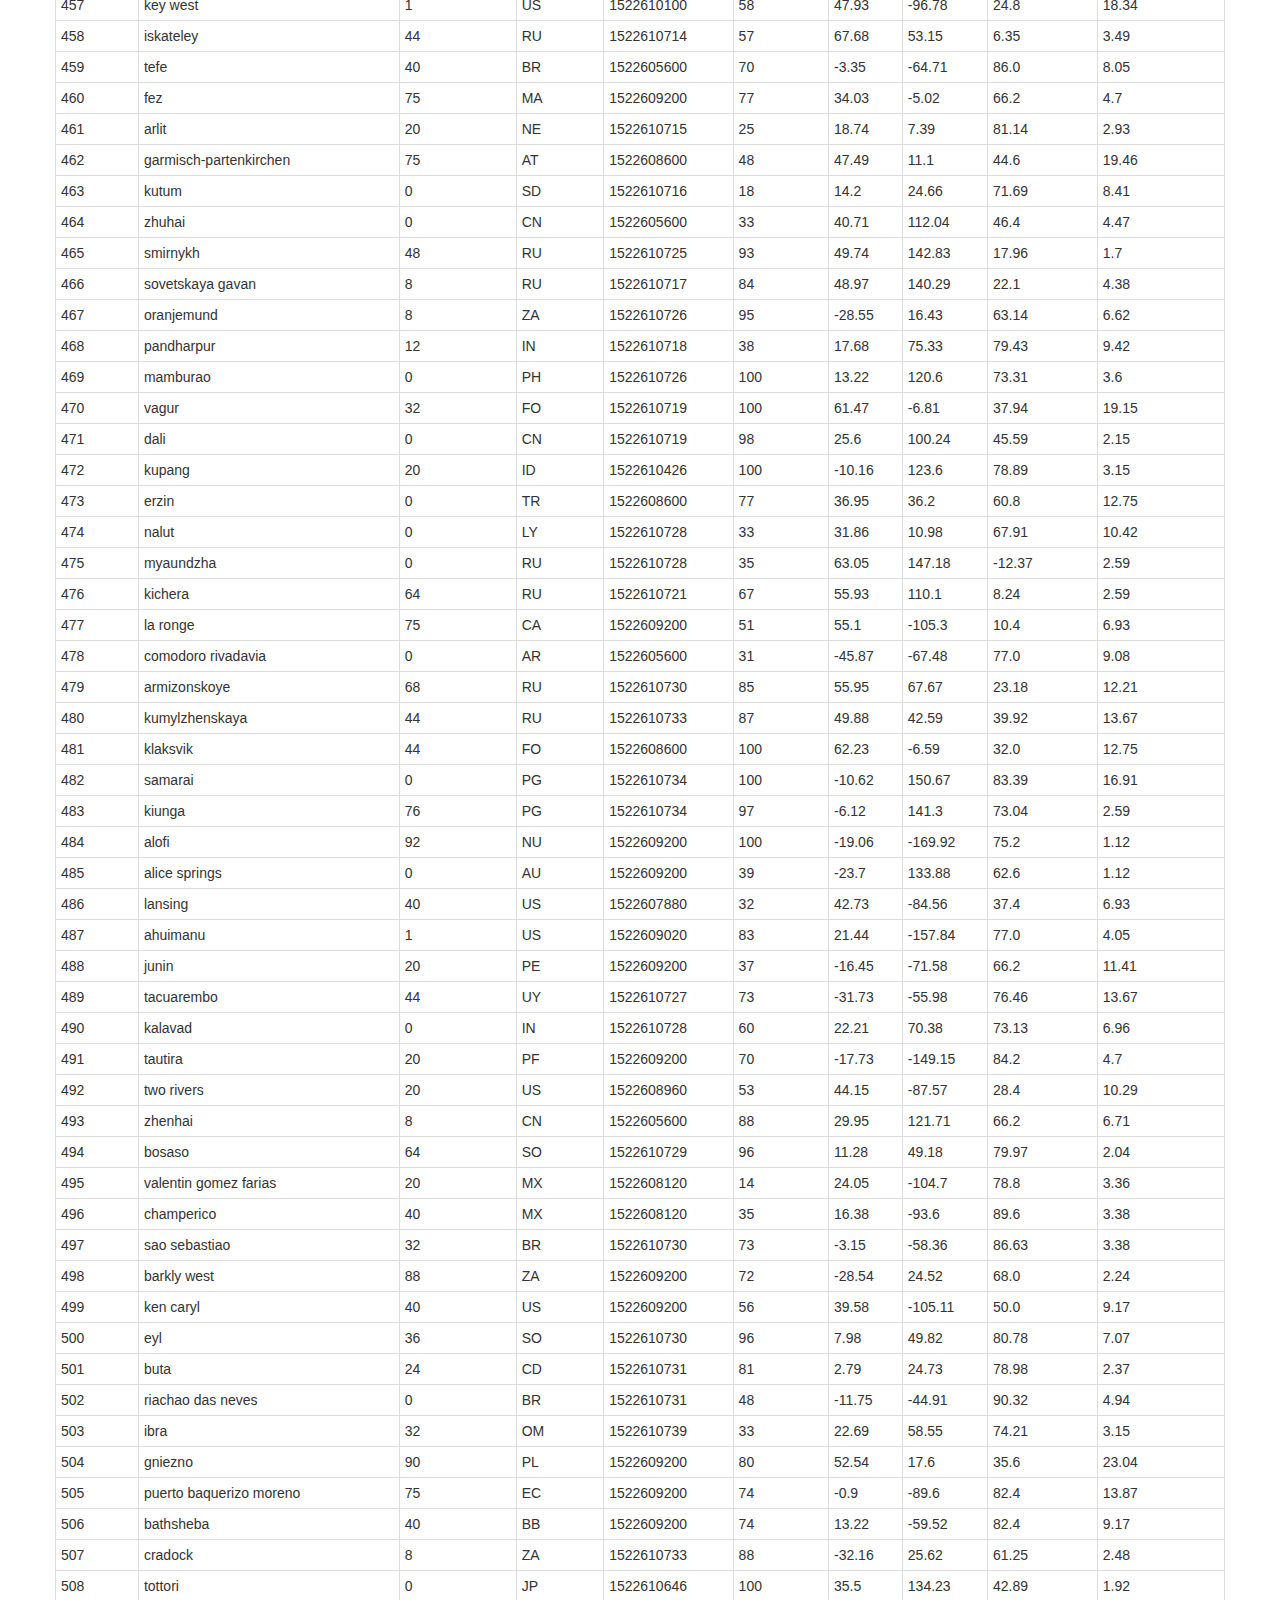
<file: data.html>
<!DOCTYPE html>
<html lang="en-us">
<head>
<style>
h1 {
color: Darkblue;
font-family: Georgia, serif;
}
</style>
  <meta charset="UTF-8">
  <title>Data Visualization</title>
  <link rel="stylesheet" type="text/css" href="style.css">
  <link rel="stylesheet" href="https://maxcdn.bootstrapcdn.com/bootstrap/3.3.6/css/bootstrap.min.css">
  <script src="https://ajax.googleapis.com/ajax/libs/jquery/3.3.1/jquery.min.js"></script>
  <script src="https://maxcdn.bootstrapcdn.com/bootstrap/3.3.7/js/bootstrap.min.js"></script>
</head>
<body>
<style>
h1 {
color: Darkblue;
font-family: Georgia, serif;
}
</style>

<div class="container">
  
  <!-- Navigation bar -->
  <div class = "container-fluid">

    <div class="navbar-header">
      <a class="navbar-brand" href="index.html">Home</a>
    </div>
      
    <ul class="nav navbar-nav navbar-right">
      <li role="presentation" class="dropdown">
        <a class="dropdown-toggle" role="button" aria-expanded="false" aria-haspopup="true" href="#" data-toggle="dropdown"> 
          Plots <span class="caret"></span> 
        </a>
        <ul class="dropdown-menu">
          <li align=center><strong>Weather Visualization</strong></li> 
          <li role="separator" class="divider"></li>
          <li><a href="temperature.html">Temperature (&deg;F)</a></li>
          <li><a href="humidity.html">Humidity</a></li>
          <li><a href="cloudiness.html">Cloudiness</a></li>
          <li><a href="windspeed.html">Wind Speed</a></li>
        </ul>
      </li>
      <li role="presentation">
          <a href="comparisons.html">
              <span class="glyphicon glyphicon-th-large" aria-hidden="true">
              </span>
              Comparisons
            </a>
          </li>
        <li role="presentation">
          <a href="data.html">
            <span class="glyphicon glyphicon-th-list" aria-hidden="true">
            </span>
            Data
          </a>
        </li>
    </ul>
  
  </div> <!--Container Fluid-->
  
  <hr>

  <div class="row">
    <h1> Data </h1>
	<p>The table below displays the data used to populate the weather charts</p>
    
 <table class="table table-bordered table-hover table-condensed">
<tbody><tr>
<td>City_ID</td>
<td>City</td>
<td>Cloudiness</td>
<td>Country</td>
<td>Date</td>
<td>Humidity</td>
<td>Lat</td>
<td>Lng</td>
<td>Max Temp</td>
<td>Wind Speed</td>
</tr>
<tr>
<td>0</td>
<td>ribeira grande</td>
<td>40</td>
<td>PT</td>
<td>1522609200</td>
<td>72</td>
<td>38.52</td>
<td>-28.7</td>
<td>62.6</td>
<td>26.4</td>
</tr>
<tr>
<td>1</td>
<td>yellowknife</td>
<td>20</td>
<td>CA</td>
<td>1522609200</td>
<td>55</td>
<td>62.45</td>
<td>-114.38</td>
<td>8.6</td>
<td>10.29</td>
</tr>
<tr>
<td>2</td>
<td>hithadhoo</td>
<td>100</td>
<td>MV</td>
<td>1522610550</td>
<td>98</td>
<td>-0.6</td>
<td>73.08</td>
<td>86.0</td>
<td>9.64</td>
</tr>
<tr>
<td>3</td>
<td>peniche</td>
<td>0</td>
<td>PT</td>
<td>1522609200</td>
<td>55</td>
<td>39.36</td>
<td>-9.38</td>
<td>60.8</td>
<td>8.05</td>
</tr>
<tr>
<td>4</td>
<td>chuy</td>
<td>92</td>
<td>UY</td>
<td>1522610559</td>
<td>94</td>
<td>-33.69</td>
<td>-53.46</td>
<td>71.51</td>
<td>19.71</td>
</tr>
<tr>
<td>5</td>
<td>butaritari</td>
<td>80</td>
<td>KI</td>
<td>1522610551</td>
<td>97</td>
<td>3.07</td>
<td>172.79</td>
<td>83.57</td>
<td>13.33</td>
</tr>
<tr>
<td>6</td>
<td>ushuaia</td>
<td>75</td>
<td>AR</td>
<td>1522605600</td>
<td>71</td>
<td>-54.81</td>
<td>-68.31</td>
<td>51.8</td>
<td>8.97</td>
</tr>
<tr>
<td>7</td>
<td>mataura</td>
<td>80</td>
<td>NZ</td>
<td>1522610559</td>
<td>63</td>
<td>-46.19</td>
<td>168.86</td>
<td>57.38</td>
<td>17.92</td>
</tr>
<tr>
<td>8</td>
<td>maua</td>
<td>44</td>
<td>KE</td>
<td>1522610560</td>
<td>89</td>
<td>0.23</td>
<td>37.94</td>
<td>64.49</td>
<td>1.7</td>
</tr>
<tr>
<td>9</td>
<td>ulladulla</td>
<td>68</td>
<td>AU</td>
<td>1522605600</td>
<td>93</td>
<td>-35.36</td>
<td>150.48</td>
<td>64.4</td>
<td>5.82</td>
</tr>
<tr>
<td>10</td>
<td>kantunilkin</td>
<td>75</td>
<td>MX</td>
<td>1522608360</td>
<td>69</td>
<td>21.1</td>
<td>-87.49</td>
<td>80.6</td>
<td>6.93</td>
</tr>
<tr>
<td>11</td>
<td>jamestown</td>
<td>0</td>
<td>AU</td>
<td>1522610561</td>
<td>91</td>
<td>-33.21</td>
<td>138.6</td>
<td>49.46</td>
<td>4.72</td>
</tr>
<tr>
<td>12</td>
<td>east london</td>
<td>90</td>
<td>ZA</td>
<td>1522605600</td>
<td>94</td>
<td>-33.02</td>
<td>27.91</td>
<td>73.4</td>
<td>10.29</td>
</tr>
<tr>
<td>13</td>
<td>high prairie</td>
<td>0</td>
<td>CA</td>
<td>1522610565</td>
<td>49</td>
<td>55.43</td>
<td>-116.48</td>
<td>15.8</td>
<td>3.49</td>
</tr>
<tr>
<td>14</td>
<td>souillac</td>
<td>0</td>
<td>FR</td>
<td>1522609200</td>
<td>62</td>
<td>45.6</td>
<td>-0.6</td>
<td>53.6</td>
<td>5.82</td>
</tr>
<tr>
<td>15</td>
<td>pacific grove</td>
<td>1</td>
<td>US</td>
<td>1522608900</td>
<td>67</td>
<td>36.62</td>
<td>-121.92</td>
<td>66.2</td>
<td>6.93</td>
</tr>
<tr>
<td>16</td>
<td>mahebourg</td>
<td>40</td>
<td>MU</td>
<td>1522609200</td>
<td>83</td>
<td>-20.41</td>
<td>57.7</td>
<td>80.6</td>
<td>6.93</td>
</tr>
<tr>
<td>17</td>
<td>cidreira</td>
<td>88</td>
<td>BR</td>
<td>1522610558</td>
<td>88</td>
<td>-30.17</td>
<td>-50.22</td>
<td>75.2</td>
<td>10.09</td>
</tr>
<tr>
<td>18</td>
<td>maceio</td>
<td>75</td>
<td>BR</td>
<td>1522605600</td>
<td>88</td>
<td>-9.67</td>
<td>-35.74</td>
<td>77.0</td>
<td>8.05</td>
</tr>
<tr>
<td>19</td>
<td>pevek</td>
<td>0</td>
<td>RU</td>
<td>1522610559</td>
<td>72</td>
<td>69.7</td>
<td>170.27</td>
<td>11.21</td>
<td>9.75</td>
</tr>
<tr>
<td>20</td>
<td>evensk</td>
<td>92</td>
<td>RU</td>
<td>1522610274</td>
<td>89</td>
<td>61.92</td>
<td>159.24</td>
<td>31.82</td>
<td>15.12</td>
</tr>
<tr>
<td>21</td>
<td>rikitea</td>
<td>56</td>
<td>PF</td>
<td>1522610559</td>
<td>100</td>
<td>-23.12</td>
<td>-134.97</td>
<td>77.18</td>
<td>8.75</td>
</tr>
<tr>
<td>22</td>
<td>longyearbyen</td>
<td>75</td>
<td>NO</td>
<td>1522608600</td>
<td>46</td>
<td>78.22</td>
<td>15.63</td>
<td>10.4</td>
<td>17.22</td>
</tr>
<tr>
<td>23</td>
<td>thompson</td>
<td>75</td>
<td>CA</td>
<td>1522609200</td>
<td>40</td>
<td>55.74</td>
<td>-97.86</td>
<td>-2.21</td>
<td>11.41</td>
</tr>
<tr>
<td>24</td>
<td>hilo</td>
<td>1</td>
<td>US</td>
<td>1522608780</td>
<td>65</td>
<td>19.71</td>
<td>-155.08</td>
<td>78.8</td>
<td>9.17</td>
</tr>
<tr>
<td>25</td>
<td>barrow</td>
<td>0</td>
<td>AR</td>
<td>1522610568</td>
<td>60</td>
<td>-38.31</td>
<td>-60.23</td>
<td>70.16</td>
<td>11.99</td>
</tr>
<tr>
<td>26</td>
<td>puerto ayora</td>
<td>40</td>
<td>EC</td>
<td>1522605600</td>
<td>65</td>
<td>-0.74</td>
<td>-90.35</td>
<td>82.4</td>
<td>9.17</td>
</tr>
<tr>
<td>27</td>
<td>dabat</td>
<td>64</td>
<td>ET</td>
<td>1522610569</td>
<td>92</td>
<td>12.98</td>
<td>37.77</td>
<td>54.77</td>
<td>1.7</td>
</tr>
<tr>
<td>28</td>
<td>punta arenas</td>
<td>0</td>
<td>CL</td>
<td>1522605600</td>
<td>54</td>
<td>-53.16</td>
<td>-70.91</td>
<td>57.2</td>
<td>24.16</td>
</tr>
<tr>
<td>29</td>
<td>severo-kurilsk</td>
<td>48</td>
<td>RU</td>
<td>1522610570</td>
<td>100</td>
<td>50.68</td>
<td>156.12</td>
<td>26.78</td>
<td>10.98</td>
</tr>
<tr>
<td>30</td>
<td>hermanus</td>
<td>8</td>
<td>ZA</td>
<td>1522610570</td>
<td>71</td>
<td>-34.42</td>
<td>19.24</td>
<td>68.0</td>
<td>4.05</td>
</tr>
<tr>
<td>31</td>
<td>lasa</td>
<td>20</td>
<td>CY</td>
<td>1522609200</td>
<td>87</td>
<td>34.92</td>
<td>32.53</td>
<td>62.6</td>
<td>5.82</td>
</tr>
<tr>
<td>32</td>
<td>saskylakh</td>
<td>64</td>
<td>RU</td>
<td>1522610563</td>
<td>80</td>
<td>71.97</td>
<td>114.09</td>
<td>6.08</td>
<td>7.63</td>
</tr>
<tr>
<td>33</td>
<td>veraval</td>
<td>88</td>
<td>FR</td>
<td>1522609200</td>
<td>65</td>
<td>49.65</td>
<td>0.71</td>
<td>48.2</td>
<td>5.82</td>
</tr>
<tr>
<td>34</td>
<td>ullapool</td>
<td>76</td>
<td>GB</td>
<td>1522610572</td>
<td>100</td>
<td>57.9</td>
<td>-5.16</td>
<td>39.65</td>
<td>6.51</td>
</tr>
<tr>
<td>35</td>
<td>mbini</td>
<td>40</td>
<td>GQ</td>
<td>1522609200</td>
<td>89</td>
<td>1.58</td>
<td>9.62</td>
<td>84.2</td>
<td>6.93</td>
</tr>
<tr>
<td>36</td>
<td>dikson</td>
<td>68</td>
<td>RU</td>
<td>1522610564</td>
<td>86</td>
<td>73.51</td>
<td>80.55</td>
<td>6.89</td>
<td>23.06</td>
</tr>
<tr>
<td>37</td>
<td>bethel</td>
<td>90</td>
<td>US</td>
<td>1522608780</td>
<td>100</td>
<td>60.79</td>
<td>-161.76</td>
<td>30.2</td>
<td>14.99</td>
</tr>
<tr>
<td>38</td>
<td>tasiilaq</td>
<td>44</td>
<td>GL</td>
<td>1522608600</td>
<td>67</td>
<td>65.61</td>
<td>-37.64</td>
<td>23.0</td>
<td>17.22</td>
</tr>
<tr>
<td>39</td>
<td>srednekolymsk</td>
<td>8</td>
<td>RU</td>
<td>1522610565</td>
<td>58</td>
<td>67.46</td>
<td>153.71</td>
<td>-1.3</td>
<td>3.38</td>
</tr>
<tr>
<td>40</td>
<td>gat</td>
<td>0</td>
<td>SN</td>
<td>1522605600</td>
<td>22</td>
<td>14.69</td>
<td>-16.54</td>
<td>100.4</td>
<td>6.93</td>
</tr>
<tr>
<td>41</td>
<td>ancud</td>
<td>0</td>
<td>CL</td>
<td>1522610566</td>
<td>67</td>
<td>-41.87</td>
<td>-73.83</td>
<td>64.04</td>
<td>4.83</td>
</tr>
<tr>
<td>42</td>
<td>labuhan</td>
<td>20</td>
<td>ID</td>
<td>1522610567</td>
<td>97</td>
<td>-2.54</td>
<td>115.51</td>
<td>71.51</td>
<td>0.69</td>
</tr>
<tr>
<td>43</td>
<td>portel</td>
<td>20</td>
<td>PT</td>
<td>1522609200</td>
<td>51</td>
<td>38.31</td>
<td>-7.71</td>
<td>60.8</td>
<td>9.17</td>
</tr>
<tr>
<td>44</td>
<td>mount isa</td>
<td>0</td>
<td>AU</td>
<td>1522609200</td>
<td>65</td>
<td>-20.73</td>
<td>139.49</td>
<td>77.0</td>
<td>5.82</td>
</tr>
<tr>
<td>45</td>
<td>bredasdorp</td>
<td>56</td>
<td>ZA</td>
<td>1522609200</td>
<td>83</td>
<td>-34.53</td>
<td>20.04</td>
<td>69.8</td>
<td>16.11</td>
</tr>
<tr>
<td>46</td>
<td>nioro</td>
<td>0</td>
<td>GM</td>
<td>1522610568</td>
<td>23</td>
<td>13.79</td>
<td>-15.05</td>
<td>99.32</td>
<td>6.06</td>
</tr>
<tr>
<td>47</td>
<td>conceicao do araguaia</td>
<td>92</td>
<td>BR</td>
<td>1522610568</td>
<td>100</td>
<td>-8.26</td>
<td>-49.26</td>
<td>75.56</td>
<td>3.38</td>
</tr>
<tr>
<td>48</td>
<td>ambon</td>
<td>90</td>
<td>FR</td>
<td>1522609200</td>
<td>81</td>
<td>47.55</td>
<td>-2.56</td>
<td>50.0</td>
<td>10.29</td>
</tr>
<tr>
<td>49</td>
<td>tshane</td>
<td>36</td>
<td>BW</td>
<td>1522610569</td>
<td>66</td>
<td>-24.02</td>
<td>21.87</td>
<td>72.77</td>
<td>7.74</td>
</tr>
<tr>
<td>50</td>
<td>abalak</td>
<td>32</td>
<td>NE</td>
<td>1522610577</td>
<td>24</td>
<td>15.46</td>
<td>6.28</td>
<td>87.17</td>
<td>4.27</td>
</tr>
<tr>
<td>51</td>
<td>port elizabeth</td>
<td>1</td>
<td>US</td>
<td>1522608960</td>
<td>42</td>
<td>39.31</td>
<td>-74.98</td>
<td>66.2</td>
<td>17.22</td>
</tr>
<tr>
<td>52</td>
<td>vaini</td>
<td>0</td>
<td>IN</td>
<td>1522610570</td>
<td>78</td>
<td>15.34</td>
<td>74.49</td>
<td>70.43</td>
<td>3.15</td>
</tr>
<tr>
<td>53</td>
<td>jiangyou</td>
<td>0</td>
<td>CN</td>
<td>1522610570</td>
<td>84</td>
<td>31.78</td>
<td>104.73</td>
<td>47.66</td>
<td>2.15</td>
</tr>
<tr>
<td>54</td>
<td>concepcion del oro</td>
<td>0</td>
<td>MX</td>
<td>1522610570</td>
<td>27</td>
<td>24.63</td>
<td>-101.42</td>
<td>76.19</td>
<td>3.6</td>
</tr>
<tr>
<td>55</td>
<td>naze</td>
<td>40</td>
<td>NG</td>
<td>1522609200</td>
<td>83</td>
<td>5.43</td>
<td>7.07</td>
<td>84.2</td>
<td>6.93</td>
</tr>
<tr>
<td>56</td>
<td>qaanaaq</td>
<td>80</td>
<td>GL</td>
<td>1522610571</td>
<td>97</td>
<td>77.48</td>
<td>-69.36</td>
<td>10.76</td>
<td>5.61</td>
</tr>
<tr>
<td>57</td>
<td>soe</td>
<td>92</td>
<td>EE</td>
<td>1522608600</td>
<td>94</td>
<td>57.91</td>
<td>26.05</td>
<td>33.8</td>
<td>12.75</td>
</tr>
<tr>
<td>58</td>
<td>bluff</td>
<td>80</td>
<td>AU</td>
<td>1522610572</td>
<td>75</td>
<td>-23.58</td>
<td>149.07</td>
<td>75.11</td>
<td>14.45</td>
</tr>
<tr>
<td>59</td>
<td>kaitangata</td>
<td>20</td>
<td>NZ</td>
<td>1522610573</td>
<td>76</td>
<td>-46.28</td>
<td>169.85</td>
<td>43.43</td>
<td>5.73</td>
</tr>
<tr>
<td>60</td>
<td>betong</td>
<td>88</td>
<td>MY</td>
<td>1522610573</td>
<td>98</td>
<td>5.77</td>
<td>101.07</td>
<td>71.6</td>
<td>2.48</td>
</tr>
<tr>
<td>61</td>
<td>methven</td>
<td>80</td>
<td>NZ</td>
<td>1522610573</td>
<td>88</td>
<td>-43.63</td>
<td>171.65</td>
<td>46.04</td>
<td>8.63</td>
</tr>
<tr>
<td>62</td>
<td>morehead</td>
<td>90</td>
<td>US</td>
<td>1522608780</td>
<td>71</td>
<td>38.18</td>
<td>-83.43</td>
<td>57.2</td>
<td>3.36</td>
</tr>
<tr>
<td>63</td>
<td>vardo</td>
<td>90</td>
<td>US</td>
<td>1522608900</td>
<td>53</td>
<td>39.62</td>
<td>-77.74</td>
<td>62.6</td>
<td>20.8</td>
</tr>
<tr>
<td>64</td>
<td>avarua</td>
<td>75</td>
<td>CK</td>
<td>1522609200</td>
<td>83</td>
<td>-21.21</td>
<td>-159.78</td>
<td>80.6</td>
<td>5.82</td>
</tr>
<tr>
<td>65</td>
<td>new norfolk</td>
<td>75</td>
<td>AU</td>
<td>1522609200</td>
<td>58</td>
<td>-42.78</td>
<td>147.06</td>
<td>55.4</td>
<td>8.05</td>
</tr>
<tr>
<td>66</td>
<td>boiro</td>
<td>0</td>
<td>ES</td>
<td>1522609200</td>
<td>58</td>
<td>42.65</td>
<td>-8.89</td>
<td>59.0</td>
<td>13.87</td>
</tr>
<tr>
<td>67</td>
<td>yar-sale</td>
<td>44</td>
<td>RU</td>
<td>1522610575</td>
<td>62</td>
<td>66.83</td>
<td>70.83</td>
<td>-7.42</td>
<td>4.94</td>
</tr>
<tr>
<td>68</td>
<td>ankazoabo</td>
<td>64</td>
<td>MG</td>
<td>1522610584</td>
<td>85</td>
<td>-22.29</td>
<td>44.51</td>
<td>70.88</td>
<td>4.5</td>
</tr>
<tr>
<td>69</td>
<td>mehamn</td>
<td>0</td>
<td>NO</td>
<td>1522608600</td>
<td>72</td>
<td>71.03</td>
<td>27.85</td>
<td>17.6</td>
<td>11.41</td>
</tr>
<tr>
<td>70</td>
<td>manokwari</td>
<td>36</td>
<td>ID</td>
<td>1522610584</td>
<td>94</td>
<td>-0.87</td>
<td>134.08</td>
<td>84.38</td>
<td>1.14</td>
</tr>
<tr>
<td>71</td>
<td>port hedland</td>
<td>56</td>
<td>AU</td>
<td>1522609200</td>
<td>83</td>
<td>-20.31</td>
<td>118.58</td>
<td>82.4</td>
<td>3.36</td>
</tr>
<tr>
<td>72</td>
<td>visby</td>
<td>90</td>
<td>SE</td>
<td>1522608600</td>
<td>86</td>
<td>57.64</td>
<td>18.3</td>
<td>33.8</td>
<td>17.22</td>
</tr>
<tr>
<td>73</td>
<td>hami</td>
<td>36</td>
<td>CN</td>
<td>1522610585</td>
<td>56</td>
<td>42.84</td>
<td>93.51</td>
<td>51.44</td>
<td>7.18</td>
</tr>
<tr>
<td>74</td>
<td>karasuk</td>
<td>32</td>
<td>RU</td>
<td>1522610587</td>
<td>82</td>
<td>53.73</td>
<td>78.03</td>
<td>22.01</td>
<td>6.62</td>
</tr>
<tr>
<td>75</td>
<td>preobrazheniye</td>
<td>76</td>
<td>RU</td>
<td>1522610595</td>
<td>99</td>
<td>42.9</td>
<td>133.91</td>
<td>30.65</td>
<td>1.25</td>
</tr>
<tr>
<td>76</td>
<td>bilibino</td>
<td>0</td>
<td>RU</td>
<td>1522610596</td>
<td>92</td>
<td>68.06</td>
<td>166.44</td>
<td>20.39</td>
<td>4.94</td>
</tr>
<tr>
<td>77</td>
<td>cape town</td>
<td>0</td>
<td>ZA</td>
<td>1522609200</td>
<td>77</td>
<td>-33.93</td>
<td>18.42</td>
<td>68.0</td>
<td>8.05</td>
</tr>
<tr>
<td>78</td>
<td>albany</td>
<td>40</td>
<td>US</td>
<td>1522608840</td>
<td>35</td>
<td>42.65</td>
<td>-73.75</td>
<td>42.8</td>
<td>19.46</td>
</tr>
<tr>
<td>79</td>
<td>thinadhoo</td>
<td>32</td>
<td>MV</td>
<td>1522610589</td>
<td>100</td>
<td>0.53</td>
<td>72.93</td>
<td>85.46</td>
<td>9.08</td>
</tr>
<tr>
<td>80</td>
<td>yumen</td>
<td>32</td>
<td>CN</td>
<td>1522610589</td>
<td>32</td>
<td>40.29</td>
<td>97.04</td>
<td>52.61</td>
<td>8.97</td>
</tr>
<tr>
<td>81</td>
<td>baglung</td>
<td>32</td>
<td>NP</td>
<td>1522610589</td>
<td>99</td>
<td>28.27</td>
<td>83.59</td>
<td>47.93</td>
<td>2.37</td>
</tr>
<tr>
<td>82</td>
<td>boyabat</td>
<td>44</td>
<td>TR</td>
<td>1522610589</td>
<td>47</td>
<td>41.47</td>
<td>34.77</td>
<td>58.01</td>
<td>5.17</td>
</tr>
<tr>
<td>83</td>
<td>gornopravdinsk</td>
<td>76</td>
<td>RU</td>
<td>1522610590</td>
<td>81</td>
<td>60.06</td>
<td>69.92</td>
<td>22.01</td>
<td>8.3</td>
</tr>
<tr>
<td>84</td>
<td>portland</td>
<td>90</td>
<td>US</td>
<td>1522608960</td>
<td>75</td>
<td>45.52</td>
<td>-122.67</td>
<td>46.4</td>
<td>10.29</td>
</tr>
<tr>
<td>85</td>
<td>caravelas</td>
<td>0</td>
<td>BR</td>
<td>1522610590</td>
<td>100</td>
<td>-17.73</td>
<td>-39.27</td>
<td>78.62</td>
<td>4.61</td>
</tr>
<tr>
<td>86</td>
<td>tessalit</td>
<td>36</td>
<td>ML</td>
<td>1522610591</td>
<td>15</td>
<td>20.2</td>
<td>1.01</td>
<td>88.43</td>
<td>2.93</td>
</tr>
<tr>
<td>87</td>
<td>soliera</td>
<td>20</td>
<td>IT</td>
<td>1522608600</td>
<td>50</td>
<td>44.74</td>
<td>10.92</td>
<td>62.6</td>
<td>6.93</td>
</tr>
<tr>
<td>88</td>
<td>atuona</td>
<td>8</td>
<td>PF</td>
<td>1522610599</td>
<td>100</td>
<td>-9.8</td>
<td>-139.03</td>
<td>81.41</td>
<td>15.01</td>
</tr>
<tr>
<td>89</td>
<td>khatanga</td>
<td>64</td>
<td>RU</td>
<td>1522610592</td>
<td>67</td>
<td>71.98</td>
<td>102.47</td>
<td>-4.81</td>
<td>12.66</td>
</tr>
<tr>
<td>90</td>
<td>matay</td>
<td>0</td>
<td>EG</td>
<td>1522610592</td>
<td>37</td>
<td>28.42</td>
<td>30.79</td>
<td>69.44</td>
<td>10.2</td>
</tr>
<tr>
<td>91</td>
<td>khor</td>
<td>12</td>
<td>RU</td>
<td>1522610592</td>
<td>82</td>
<td>47.88</td>
<td>134.96</td>
<td>33.44</td>
<td>8.08</td>
</tr>
<tr>
<td>92</td>
<td>ilula</td>
<td>44</td>
<td>TZ</td>
<td>1522610600</td>
<td>87</td>
<td>-7.68</td>
<td>36.04</td>
<td>64.31</td>
<td>3.38</td>
</tr>
<tr>
<td>93</td>
<td>kangaatsiaq</td>
<td>0</td>
<td>GL</td>
<td>1522610601</td>
<td>100</td>
<td>68.31</td>
<td>-53.46</td>
<td>27.86</td>
<td>8.41</td>
</tr>
<tr>
<td>94</td>
<td>ilulissat</td>
<td>20</td>
<td>GL</td>
<td>1522608600</td>
<td>50</td>
<td>69.22</td>
<td>-51.1</td>
<td>28.4</td>
<td>1.12</td>
</tr>
<tr>
<td>95</td>
<td>cherskiy</td>
<td>88</td>
<td>RU</td>
<td>1522610602</td>
<td>77</td>
<td>68.75</td>
<td>161.3</td>
<td>25.88</td>
<td>8.3</td>
</tr>
<tr>
<td>96</td>
<td>moose factory</td>
<td>75</td>
<td>CA</td>
<td>1522609200</td>
<td>41</td>
<td>51.26</td>
<td>-80.61</td>
<td>19.4</td>
<td>12.75</td>
</tr>
<tr>
<td>97</td>
<td>beringovskiy</td>
<td>8</td>
<td>RU</td>
<td>1522610595</td>
<td>89</td>
<td>63.05</td>
<td>179.32</td>
<td>21.47</td>
<td>6.73</td>
</tr>
<tr>
<td>98</td>
<td>kapaa</td>
<td>75</td>
<td>US</td>
<td>1522608960</td>
<td>88</td>
<td>22.08</td>
<td>-159.32</td>
<td>73.4</td>
<td>4.7</td>
</tr>
<tr>
<td>99</td>
<td>hambantota</td>
<td>48</td>
<td>LK</td>
<td>1522610595</td>
<td>100</td>
<td>6.12</td>
<td>81.12</td>
<td>82.76</td>
<td>6.73</td>
</tr>
<tr>
<td>100</td>
<td>carnarvon</td>
<td>56</td>
<td>ZA</td>
<td>1522610603</td>
<td>41</td>
<td>-30.97</td>
<td>22.13</td>
<td>70.07</td>
<td>7.96</td>
</tr>
<tr>
<td>101</td>
<td>jumla</td>
<td>0</td>
<td>NP</td>
<td>1522610596</td>
<td>87</td>
<td>29.28</td>
<td>82.18</td>
<td>21.11</td>
<td>2.04</td>
</tr>
<tr>
<td>102</td>
<td>hof</td>
<td>90</td>
<td>DE</td>
<td>1522608960</td>
<td>93</td>
<td>50.32</td>
<td>11.92</td>
<td>39.2</td>
<td>4.7</td>
</tr>
<tr>
<td>103</td>
<td>nezhinka</td>
<td>75</td>
<td>RU</td>
<td>1522607400</td>
<td>93</td>
<td>51.77</td>
<td>55.37</td>
<td>32.0</td>
<td>2.24</td>
</tr>
<tr>
<td>104</td>
<td>svetlogorsk</td>
<td>90</td>
<td>RU</td>
<td>1522607400</td>
<td>73</td>
<td>53.14</td>
<td>59.15</td>
<td>24.8</td>
<td>8.95</td>
</tr>
<tr>
<td>105</td>
<td>kodiak</td>
<td>90</td>
<td>US</td>
<td>1522607880</td>
<td>100</td>
<td>39.95</td>
<td>-94.76</td>
<td>24.8</td>
<td>8.05</td>
</tr>
<tr>
<td>106</td>
<td>narasannapeta</td>
<td>88</td>
<td>IN</td>
<td>1522610606</td>
<td>91</td>
<td>18.42</td>
<td>84.04</td>
<td>70.88</td>
<td>3.27</td>
</tr>
<tr>
<td>107</td>
<td>lompoc</td>
<td>1</td>
<td>US</td>
<td>1522609080</td>
<td>77</td>
<td>34.64</td>
<td>-120.46</td>
<td>64.4</td>
<td>3.36</td>
</tr>
<tr>
<td>108</td>
<td>hobart</td>
<td>75</td>
<td>AU</td>
<td>1522609200</td>
<td>58</td>
<td>-42.88</td>
<td>147.33</td>
<td>55.4</td>
<td>8.05</td>
</tr>
<tr>
<td>109</td>
<td>saint-philippe</td>
<td>90</td>
<td>CA</td>
<td>1522609200</td>
<td>43</td>
<td>45.36</td>
<td>-73.48</td>
<td>37.4</td>
<td>21.92</td>
</tr>
<tr>
<td>110</td>
<td>rairangpur</td>
<td>88</td>
<td>IN</td>
<td>1522610600</td>
<td>89</td>
<td>22.27</td>
<td>86.18</td>
<td>67.28</td>
<td>2.82</td>
</tr>
<tr>
<td>111</td>
<td>busselton</td>
<td>0</td>
<td>AU</td>
<td>1522610608</td>
<td>100</td>
<td>-33.64</td>
<td>115.35</td>
<td>62.06</td>
<td>17.47</td>
</tr>
<tr>
<td>112</td>
<td>nikolskoye</td>
<td>0</td>
<td>RU</td>
<td>1522607400</td>
<td>69</td>
<td>59.7</td>
<td>30.79</td>
<td>35.6</td>
<td>13.42</td>
</tr>
<tr>
<td>113</td>
<td>yantzaza</td>
<td>68</td>
<td>EC</td>
<td>1522610601</td>
<td>85</td>
<td>-3.83</td>
<td>-78.76</td>
<td>72.59</td>
<td>2.82</td>
</tr>
<tr>
<td>114</td>
<td>tiksi</td>
<td>0</td>
<td>RU</td>
<td>1522610601</td>
<td>36</td>
<td>71.64</td>
<td>128.87</td>
<td>-10.75</td>
<td>3.83</td>
</tr>
<tr>
<td>115</td>
<td>aller</td>
<td>90</td>
<td>GB</td>
<td>1522608600</td>
<td>93</td>
<td>51.06</td>
<td>-2.86</td>
<td>41.0</td>
<td>11.41</td>
</tr>
<tr>
<td>116</td>
<td>doha</td>
<td>0</td>
<td>QA</td>
<td>1522605600</td>
<td>44</td>
<td>25.29</td>
<td>51.53</td>
<td>75.2</td>
<td>9.17</td>
</tr>
<tr>
<td>117</td>
<td>port lincoln</td>
<td>0</td>
<td>AU</td>
<td>1522610609</td>
<td>100</td>
<td>-34.72</td>
<td>135.86</td>
<td>59.63</td>
<td>12.1</td>
</tr>
<tr>
<td>118</td>
<td>bandarbeyla</td>
<td>48</td>
<td>SO</td>
<td>1522610602</td>
<td>100</td>
<td>9.49</td>
<td>50.81</td>
<td>81.41</td>
<td>8.86</td>
</tr>
<tr>
<td>119</td>
<td>saldanha</td>
<td>80</td>
<td>PT</td>
<td>1522610610</td>
<td>52</td>
<td>41.42</td>
<td>-6.55</td>
<td>56.93</td>
<td>10.76</td>
</tr>
<tr>
<td>120</td>
<td>shahr-e babak</td>
<td>0</td>
<td>IR</td>
<td>1522610611</td>
<td>23</td>
<td>30.12</td>
<td>55.12</td>
<td>53.06</td>
<td>5.5</td>
</tr>
<tr>
<td>121</td>
<td>sartana</td>
<td>8</td>
<td>UA</td>
<td>1522610603</td>
<td>71</td>
<td>47.17</td>
<td>37.7</td>
<td>53.24</td>
<td>14.0</td>
</tr>
<tr>
<td>122</td>
<td>padang</td>
<td>20</td>
<td>ID</td>
<td>1522610603</td>
<td>100</td>
<td>-0.92</td>
<td>100.36</td>
<td>82.22</td>
<td>6.29</td>
</tr>
<tr>
<td>123</td>
<td>kampong thum</td>
<td>0</td>
<td>KH</td>
<td>1522610603</td>
<td>92</td>
<td>12.71</td>
<td>104.89</td>
<td>73.4</td>
<td>3.71</td>
</tr>
<tr>
<td>124</td>
<td>coahuayana</td>
<td>0</td>
<td>MX</td>
<td>1522610604</td>
<td>29</td>
<td>18.62</td>
<td>-100.35</td>
<td>87.08</td>
<td>3.04</td>
</tr>
<tr>
<td>125</td>
<td>malanje</td>
<td>12</td>
<td>AO</td>
<td>1522610604</td>
<td>88</td>
<td>-9.54</td>
<td>16.35</td>
<td>71.78</td>
<td>2.48</td>
</tr>
<tr>
<td>126</td>
<td>tuktoyaktuk</td>
<td>90</td>
<td>CA</td>
<td>1522609200</td>
<td>92</td>
<td>69.44</td>
<td>-133.03</td>
<td>15.8</td>
<td>12.75</td>
</tr>
<tr>
<td>127</td>
<td>alyangula</td>
<td>0</td>
<td>AU</td>
<td>1522610605</td>
<td>100</td>
<td>-13.85</td>
<td>136.42</td>
<td>83.57</td>
<td>1.36</td>
</tr>
<tr>
<td>128</td>
<td>mildura</td>
<td>0</td>
<td>AU</td>
<td>1522610605</td>
<td>67</td>
<td>-34.18</td>
<td>142.16</td>
<td>60.08</td>
<td>9.31</td>
</tr>
<tr>
<td>129</td>
<td>zheleznodorozhnyy</td>
<td>90</td>
<td>RU</td>
<td>1522607400</td>
<td>97</td>
<td>55.75</td>
<td>38.0</td>
<td>35.6</td>
<td>15.66</td>
</tr>
<tr>
<td>130</td>
<td>whitehaven</td>
<td>90</td>
<td>US</td>
<td>1522608840</td>
<td>68</td>
<td>35.03</td>
<td>-90.03</td>
<td>66.2</td>
<td>4.7</td>
</tr>
<tr>
<td>131</td>
<td>praia da vitoria</td>
<td>40</td>
<td>PT</td>
<td>1522609200</td>
<td>87</td>
<td>38.73</td>
<td>-27.07</td>
<td>59.0</td>
<td>29.33</td>
</tr>
<tr>
<td>132</td>
<td>rongcheng</td>
<td>80</td>
<td>CN</td>
<td>1522610606</td>
<td>95</td>
<td>37.16</td>
<td>122.42</td>
<td>45.14</td>
<td>10.42</td>
</tr>
<tr>
<td>133</td>
<td>byron bay</td>
<td>90</td>
<td>AU</td>
<td>1522609200</td>
<td>94</td>
<td>-28.65</td>
<td>153.62</td>
<td>71.6</td>
<td>4.7</td>
</tr>
<tr>
<td>134</td>
<td>vestmannaeyjar</td>
<td>32</td>
<td>IS</td>
<td>1522610606</td>
<td>87</td>
<td>63.44</td>
<td>-20.27</td>
<td>39.65</td>
<td>17.25</td>
</tr>
<tr>
<td>135</td>
<td>laguna</td>
<td>90</td>
<td>MX</td>
<td>1522608360</td>
<td>17</td>
<td>27.52</td>
<td>-110.01</td>
<td>82.4</td>
<td>4.7</td>
</tr>
<tr>
<td>136</td>
<td>castro</td>
<td>0</td>
<td>CL</td>
<td>1522610607</td>
<td>73</td>
<td>-42.48</td>
<td>-73.76</td>
<td>61.61</td>
<td>4.38</td>
</tr>
<tr>
<td>137</td>
<td>san quintin</td>
<td>40</td>
<td>PH</td>
<td>1522605600</td>
<td>78</td>
<td>17.54</td>
<td>120.52</td>
<td>73.4</td>
<td>3.15</td>
</tr>
<tr>
<td>138</td>
<td>namatanai</td>
<td>36</td>
<td>PG</td>
<td>1522610616</td>
<td>100</td>
<td>-3.66</td>
<td>152.44</td>
<td>81.23</td>
<td>7.18</td>
</tr>
<tr>
<td>139</td>
<td>kavieng</td>
<td>12</td>
<td>PG</td>
<td>1522610608</td>
<td>100</td>
<td>-2.57</td>
<td>150.8</td>
<td>83.93</td>
<td>12.1</td>
</tr>
<tr>
<td>140</td>
<td>araouane</td>
<td>12</td>
<td>ML</td>
<td>1522610609</td>
<td>15</td>
<td>18.9</td>
<td>-3.53</td>
<td>97.34</td>
<td>3.38</td>
</tr>
<tr>
<td>141</td>
<td>tashtyp</td>
<td>0</td>
<td>RU</td>
<td>1522610609</td>
<td>71</td>
<td>52.8</td>
<td>89.89</td>
<td>13.73</td>
<td>6.29</td>
</tr>
<tr>
<td>142</td>
<td>hun</td>
<td>20</td>
<td>BE</td>
<td>1522608900</td>
<td>75</td>
<td>50.34</td>
<td>4.87</td>
<td>42.8</td>
<td>4.7</td>
</tr>
<tr>
<td>143</td>
<td>gawler</td>
<td>75</td>
<td>AU</td>
<td>1522609200</td>
<td>77</td>
<td>-34.6</td>
<td>138.75</td>
<td>62.6</td>
<td>9.17</td>
</tr>
<tr>
<td>144</td>
<td>sitka</td>
<td>88</td>
<td>US</td>
<td>1522610618</td>
<td>45</td>
<td>37.17</td>
<td>-99.65</td>
<td>39.29</td>
<td>10.98</td>
</tr>
<tr>
<td>145</td>
<td>porteirinha</td>
<td>8</td>
<td>BR</td>
<td>1522610618</td>
<td>58</td>
<td>-15.74</td>
<td>-43.03</td>
<td>85.91</td>
<td>4.5</td>
</tr>
<tr>
<td>146</td>
<td>husavik</td>
<td>24</td>
<td>CA</td>
<td>1522610610</td>
<td>100</td>
<td>50.56</td>
<td>-96.99</td>
<td>24.26</td>
<td>16.46</td>
</tr>
<tr>
<td>147</td>
<td>lensk</td>
<td>12</td>
<td>RU</td>
<td>1522610619</td>
<td>65</td>
<td>60.71</td>
<td>114.91</td>
<td>12.29</td>
<td>6.4</td>
</tr>
<tr>
<td>148</td>
<td>kavaratti</td>
<td>0</td>
<td>IN</td>
<td>1522610619</td>
<td>100</td>
<td>10.57</td>
<td>72.64</td>
<td>84.11</td>
<td>3.38</td>
</tr>
<tr>
<td>149</td>
<td>bambous virieux</td>
<td>40</td>
<td>MU</td>
<td>1522609200</td>
<td>83</td>
<td>-20.34</td>
<td>57.76</td>
<td>80.6</td>
<td>6.93</td>
</tr>
<tr>
<td>150</td>
<td>sisimiut</td>
<td>0</td>
<td>GL</td>
<td>1522610612</td>
<td>90</td>
<td>66.94</td>
<td>-53.67</td>
<td>30.74</td>
<td>1.81</td>
</tr>
<tr>
<td>151</td>
<td>provideniya</td>
<td>68</td>
<td>RU</td>
<td>1522610577</td>
<td>95</td>
<td>64.42</td>
<td>-173.23</td>
<td>27.59</td>
<td>3.94</td>
</tr>
<tr>
<td>152</td>
<td>burns lake</td>
<td>32</td>
<td>CA</td>
<td>1522610620</td>
<td>45</td>
<td>54.23</td>
<td>-125.76</td>
<td>21.47</td>
<td>5.17</td>
</tr>
<tr>
<td>153</td>
<td>artesia</td>
<td>1</td>
<td>US</td>
<td>1522608780</td>
<td>28</td>
<td>32.84</td>
<td>-104.4</td>
<td>78.8</td>
<td>6.17</td>
</tr>
<tr>
<td>154</td>
<td>jutai</td>
<td>80</td>
<td>BR</td>
<td>1522610613</td>
<td>93</td>
<td>-1.71</td>
<td>-47.89</td>
<td>79.88</td>
<td>0.69</td>
</tr>
<tr>
<td>155</td>
<td>hallein</td>
<td>75</td>
<td>AT</td>
<td>1522608600</td>
<td>75</td>
<td>47.68</td>
<td>13.1</td>
<td>41.0</td>
<td>5.82</td>
</tr>
<tr>
<td>156</td>
<td>sayville</td>
<td>90</td>
<td>US</td>
<td>1522608960</td>
<td>54</td>
<td>40.74</td>
<td>-73.08</td>
<td>60.8</td>
<td>6.93</td>
</tr>
<tr>
<td>157</td>
<td>norman wells</td>
<td>90</td>
<td>CA</td>
<td>1522609200</td>
<td>79</td>
<td>65.28</td>
<td>-126.83</td>
<td>21.2</td>
<td>5.82</td>
</tr>
<tr>
<td>158</td>
<td>fortuna</td>
<td>0</td>
<td>ES</td>
<td>1522609200</td>
<td>71</td>
<td>38.18</td>
<td>-1.13</td>
<td>62.6</td>
<td>4.7</td>
</tr>
<tr>
<td>159</td>
<td>biga</td>
<td>92</td>
<td>TR</td>
<td>1522610623</td>
<td>90</td>
<td>40.23</td>
<td>27.24</td>
<td>55.04</td>
<td>11.88</td>
</tr>
<tr>
<td>160</td>
<td>katsuura</td>
<td>20</td>
<td>JP</td>
<td>1522610590</td>
<td>89</td>
<td>33.93</td>
<td>134.5</td>
<td>51.26</td>
<td>3.15</td>
</tr>
<tr>
<td>161</td>
<td>teknaf</td>
<td>48</td>
<td>BD</td>
<td>1522610615</td>
<td>87</td>
<td>20.86</td>
<td>92.31</td>
<td>74.12</td>
<td>3.15</td>
</tr>
<tr>
<td>162</td>
<td>quang ngai</td>
<td>8</td>
<td>VN</td>
<td>1522610615</td>
<td>91</td>
<td>15.12</td>
<td>108.8</td>
<td>57.29</td>
<td>2.59</td>
</tr>
<tr>
<td>163</td>
<td>georgetown</td>
<td>40</td>
<td>GY</td>
<td>1522609200</td>
<td>55</td>
<td>6.8</td>
<td>-58.16</td>
<td>89.6</td>
<td>13.87</td>
</tr>
<tr>
<td>164</td>
<td>port-gentil</td>
<td>75</td>
<td>GA</td>
<td>1522609200</td>
<td>88</td>
<td>-0.72</td>
<td>8.78</td>
<td>80.6</td>
<td>9.17</td>
</tr>
<tr>
<td>165</td>
<td>faanui</td>
<td>76</td>
<td>PF</td>
<td>1522610624</td>
<td>100</td>
<td>-16.48</td>
<td>-151.75</td>
<td>82.31</td>
<td>17.13</td>
</tr>
<tr>
<td>166</td>
<td>quatre cocos</td>
<td>40</td>
<td>MU</td>
<td>1522609200</td>
<td>83</td>
<td>-20.21</td>
<td>57.76</td>
<td>80.6</td>
<td>6.93</td>
</tr>
<tr>
<td>167</td>
<td>bubaque</td>
<td>0</td>
<td>GW</td>
<td>1522605600</td>
<td>49</td>
<td>11.28</td>
<td>-15.83</td>
<td>89.6</td>
<td>9.17</td>
</tr>
<tr>
<td>168</td>
<td>matamoros</td>
<td>20</td>
<td>US</td>
<td>1522608900</td>
<td>55</td>
<td>25.87</td>
<td>-97.51</td>
<td>89.6</td>
<td>20.8</td>
</tr>
<tr>
<td>169</td>
<td>svirstroy</td>
<td>24</td>
<td>RU</td>
<td>1522610629</td>
<td>91</td>
<td>60.8</td>
<td>33.72</td>
<td>28.13</td>
<td>7.96</td>
</tr>
<tr>
<td>170</td>
<td>uvat</td>
<td>32</td>
<td>RU</td>
<td>1522610621</td>
<td>89</td>
<td>59.14</td>
<td>68.9</td>
<td>22.19</td>
<td>7.74</td>
</tr>
<tr>
<td>171</td>
<td>hovd</td>
<td>0</td>
<td>NO</td>
<td>1522608600</td>
<td>59</td>
<td>63.83</td>
<td>10.7</td>
<td>35.6</td>
<td>2.24</td>
</tr>
<tr>
<td>172</td>
<td>panaba</td>
<td>12</td>
<td>MX</td>
<td>1522610622</td>
<td>51</td>
<td>21.28</td>
<td>-88.27</td>
<td>87.89</td>
<td>4.05</td>
</tr>
<tr>
<td>173</td>
<td>lowestoft</td>
<td>75</td>
<td>GB</td>
<td>1522608600</td>
<td>86</td>
<td>52.48</td>
<td>1.75</td>
<td>41.0</td>
<td>5.82</td>
</tr>
<tr>
<td>174</td>
<td>yaan</td>
<td>12</td>
<td>NG</td>
<td>1522610622</td>
<td>46</td>
<td>7.38</td>
<td>8.57</td>
<td>90.77</td>
<td>10.76</td>
</tr>
<tr>
<td>175</td>
<td>nanortalik</td>
<td>0</td>
<td>GL</td>
<td>1522610622</td>
<td>100</td>
<td>60.14</td>
<td>-45.24</td>
<td>34.61</td>
<td>43.2</td>
</tr>
<tr>
<td>176</td>
<td>imeni poliny osipenko</td>
<td>12</td>
<td>RU</td>
<td>1522610631</td>
<td>74</td>
<td>52.42</td>
<td>136.49</td>
<td>12.02</td>
<td>0.92</td>
</tr>
<tr>
<td>177</td>
<td>kandrian</td>
<td>36</td>
<td>PG</td>
<td>1522610623</td>
<td>91</td>
<td>-6.21</td>
<td>149.55</td>
<td>77.81</td>
<td>6.17</td>
</tr>
<tr>
<td>178</td>
<td>college</td>
<td>90</td>
<td>US</td>
<td>1522609080</td>
<td>74</td>
<td>64.86</td>
<td>-147.8</td>
<td>32.0</td>
<td>8.05</td>
</tr>
<tr>
<td>179</td>
<td>nileshwar</td>
<td>8</td>
<td>IN</td>
<td>1522610632</td>
<td>100</td>
<td>12.25</td>
<td>75.1</td>
<td>84.11</td>
<td>6.85</td>
</tr>
<tr>
<td>180</td>
<td>kruisfontein</td>
<td>48</td>
<td>ZA</td>
<td>1522610624</td>
<td>96</td>
<td>-34.0</td>
<td>24.73</td>
<td>67.91</td>
<td>10.09</td>
</tr>
<tr>
<td>181</td>
<td>dingle</td>
<td>12</td>
<td>PH</td>
<td>1522610624</td>
<td>96</td>
<td>11.0</td>
<td>122.67</td>
<td>70.25</td>
<td>5.84</td>
</tr>
<tr>
<td>182</td>
<td>port blair</td>
<td>88</td>
<td>IN</td>
<td>1522610624</td>
<td>100</td>
<td>11.67</td>
<td>92.75</td>
<td>83.12</td>
<td>7.74</td>
</tr>
<tr>
<td>183</td>
<td>faya</td>
<td>5</td>
<td>SA</td>
<td>1522605600</td>
<td>37</td>
<td>18.39</td>
<td>42.45</td>
<td>66.2</td>
<td>8.05</td>
</tr>
<tr>
<td>184</td>
<td>alikalia</td>
<td>64</td>
<td>SL</td>
<td>1522610633</td>
<td>59</td>
<td>9.15</td>
<td>-11.39</td>
<td>85.37</td>
<td>3.38</td>
</tr>
<tr>
<td>185</td>
<td>codrington</td>
<td>92</td>
<td>AU</td>
<td>1522610625</td>
<td>97</td>
<td>-28.95</td>
<td>153.24</td>
<td>65.39</td>
<td>2.71</td>
</tr>
<tr>
<td>186</td>
<td>magrath</td>
<td>90</td>
<td>CA</td>
<td>1522609200</td>
<td>73</td>
<td>49.42</td>
<td>-112.86</td>
<td>19.4</td>
<td>9.17</td>
</tr>
<tr>
<td>187</td>
<td>coquimbo</td>
<td>75</td>
<td>CL</td>
<td>1522605600</td>
<td>77</td>
<td>-29.95</td>
<td>-71.34</td>
<td>60.8</td>
<td>11.41</td>
</tr>
<tr>
<td>188</td>
<td>saint george</td>
<td>20</td>
<td>GR</td>
<td>1522608600</td>
<td>54</td>
<td>39.45</td>
<td>22.34</td>
<td>53.6</td>
<td>5.82</td>
</tr>
<tr>
<td>189</td>
<td>lethem</td>
<td>56</td>
<td>GY</td>
<td>1522610627</td>
<td>31</td>
<td>3.38</td>
<td>-59.8</td>
<td>95.36</td>
<td>15.46</td>
</tr>
<tr>
<td>190</td>
<td>port alfred</td>
<td>20</td>
<td>ZA</td>
<td>1522610635</td>
<td>84</td>
<td>-33.59</td>
<td>26.89</td>
<td>73.94</td>
<td>13.67</td>
</tr>
<tr>
<td>191</td>
<td>arraial do cabo</td>
<td>0</td>
<td>BR</td>
<td>1522605600</td>
<td>62</td>
<td>-22.97</td>
<td>-42.02</td>
<td>87.8</td>
<td>23.04</td>
</tr>
<tr>
<td>192</td>
<td>kamsack</td>
<td>1</td>
<td>CA</td>
<td>1522609200</td>
<td>61</td>
<td>51.56</td>
<td>-101.9</td>
<td>15.8</td>
<td>14.99</td>
</tr>
<tr>
<td>193</td>
<td>buala</td>
<td>44</td>
<td>SB</td>
<td>1522610627</td>
<td>98</td>
<td>-8.15</td>
<td>159.59</td>
<td>80.15</td>
<td>5.73</td>
</tr>
<tr>
<td>194</td>
<td>marsh harbour</td>
<td>88</td>
<td>BS</td>
<td>1522610432</td>
<td>100</td>
<td>26.54</td>
<td>-77.06</td>
<td>72.5</td>
<td>11.32</td>
</tr>
<tr>
<td>195</td>
<td>nampula</td>
<td>75</td>
<td>MZ</td>
<td>1522609200</td>
<td>88</td>
<td>-15.12</td>
<td>39.26</td>
<td>75.2</td>
<td>2.15</td>
</tr>
<tr>
<td>196</td>
<td>vanimo</td>
<td>100</td>
<td>PG</td>
<td>1522610628</td>
<td>100</td>
<td>-2.67</td>
<td>141.3</td>
<td>76.46</td>
<td>9.64</td>
</tr>
<tr>
<td>197</td>
<td>rodeo</td>
<td>0</td>
<td>MX</td>
<td>1522610629</td>
<td>21</td>
<td>25.18</td>
<td>-104.56</td>
<td>82.58</td>
<td>3.83</td>
</tr>
<tr>
<td>198</td>
<td>huntsville</td>
<td>90</td>
<td>US</td>
<td>1522609080</td>
<td>46</td>
<td>34.73</td>
<td>-86.59</td>
<td>73.4</td>
<td>9.17</td>
</tr>
<tr>
<td>199</td>
<td>victoria</td>
<td>75</td>
<td>BN</td>
<td>1522609200</td>
<td>94</td>
<td>5.28</td>
<td>115.24</td>
<td>77.0</td>
<td>1.12</td>
</tr>
<tr>
<td>200</td>
<td>mongo</td>
<td>32</td>
<td>CF</td>
<td>1522610638</td>
<td>56</td>
<td>4.83</td>
<td>22.92</td>
<td>84.92</td>
<td>4.38</td>
</tr>
<tr>
<td>201</td>
<td>kalmunai</td>
<td>24</td>
<td>LK</td>
<td>1522610630</td>
<td>97</td>
<td>7.42</td>
<td>81.82</td>
<td>76.01</td>
<td>3.27</td>
</tr>
<tr>
<td>202</td>
<td>fairbanks</td>
<td>90</td>
<td>US</td>
<td>1522609080</td>
<td>74</td>
<td>64.84</td>
<td>-147.72</td>
<td>32.0</td>
<td>8.05</td>
</tr>
<tr>
<td>203</td>
<td>mar del plata</td>
<td>0</td>
<td>AR</td>
<td>1522610510</td>
<td>35</td>
<td>-46.43</td>
<td>-67.52</td>
<td>72.14</td>
<td>9.19</td>
</tr>
<tr>
<td>204</td>
<td>catuday</td>
<td>24</td>
<td>PH</td>
<td>1522610639</td>
<td>100</td>
<td>16.29</td>
<td>119.81</td>
<td>76.91</td>
<td>4.83</td>
</tr>
<tr>
<td>205</td>
<td>mersin</td>
<td>0</td>
<td>TR</td>
<td>1522608600</td>
<td>67</td>
<td>36.81</td>
<td>34.63</td>
<td>60.8</td>
<td>1.12</td>
</tr>
<tr>
<td>206</td>
<td>mizoch</td>
<td>92</td>
<td>UA</td>
<td>1522610640</td>
<td>100</td>
<td>50.4</td>
<td>26.14</td>
<td>44.69</td>
<td>21.72</td>
</tr>
<tr>
<td>207</td>
<td>vila velha</td>
<td>20</td>
<td>BR</td>
<td>1522609200</td>
<td>74</td>
<td>-3.71</td>
<td>-38.6</td>
<td>84.2</td>
<td>13.87</td>
</tr>
<tr>
<td>208</td>
<td>batagay-alyta</td>
<td>36</td>
<td>RU</td>
<td>1522610633</td>
<td>51</td>
<td>67.8</td>
<td>130.41</td>
<td>-5.26</td>
<td>3.49</td>
</tr>
<tr>
<td>209</td>
<td>gulbene</td>
<td>92</td>
<td>LV</td>
<td>1522610641</td>
<td>96</td>
<td>57.18</td>
<td>26.75</td>
<td>35.96</td>
<td>25.64</td>
</tr>
<tr>
<td>210</td>
<td>ilo</td>
<td>0</td>
<td>PE</td>
<td>1522610633</td>
<td>71</td>
<td>-17.65</td>
<td>-71.34</td>
<td>72.59</td>
<td>4.27</td>
</tr>
<tr>
<td>211</td>
<td>quchan</td>
<td>76</td>
<td>IR</td>
<td>1522610642</td>
<td>94</td>
<td>37.11</td>
<td>58.51</td>
<td>34.16</td>
<td>2.59</td>
</tr>
<tr>
<td>212</td>
<td>carutapera</td>
<td>80</td>
<td>BR</td>
<td>1522610634</td>
<td>100</td>
<td>-1.2</td>
<td>-46.02</td>
<td>78.71</td>
<td>4.72</td>
</tr>
<tr>
<td>213</td>
<td>marihatag</td>
<td>36</td>
<td>PH</td>
<td>1522610634</td>
<td>100</td>
<td>8.8</td>
<td>126.3</td>
<td>81.68</td>
<td>16.58</td>
</tr>
<tr>
<td>214</td>
<td>nome</td>
<td>75</td>
<td>US</td>
<td>1522608900</td>
<td>51</td>
<td>30.04</td>
<td>-94.42</td>
<td>80.6</td>
<td>12.75</td>
</tr>
<tr>
<td>215</td>
<td>meulaboh</td>
<td>64</td>
<td>ID</td>
<td>1522610635</td>
<td>100</td>
<td>4.14</td>
<td>96.13</td>
<td>76.55</td>
<td>4.27</td>
</tr>
<tr>
<td>216</td>
<td>sinnamary</td>
<td>88</td>
<td>GF</td>
<td>1522610635</td>
<td>96</td>
<td>5.38</td>
<td>-52.96</td>
<td>80.42</td>
<td>8.19</td>
</tr>
<tr>
<td>217</td>
<td>tadine</td>
<td>88</td>
<td>NC</td>
<td>1522610643</td>
<td>94</td>
<td>-21.55</td>
<td>167.88</td>
<td>79.79</td>
<td>19.82</td>
</tr>
<tr>
<td>218</td>
<td>miyako</td>
<td>48</td>
<td>JP</td>
<td>1522607400</td>
<td>82</td>
<td>33.63</td>
<td>130.94</td>
<td>59.0</td>
<td>3.36</td>
</tr>
<tr>
<td>219</td>
<td>kaka</td>
<td>80</td>
<td>TM</td>
<td>1522610636</td>
<td>100</td>
<td>37.35</td>
<td>59.62</td>
<td>39.38</td>
<td>3.49</td>
</tr>
<tr>
<td>220</td>
<td>sechura</td>
<td>36</td>
<td>PE</td>
<td>1522610636</td>
<td>71</td>
<td>-5.56</td>
<td>-80.82</td>
<td>80.15</td>
<td>8.19</td>
</tr>
<tr>
<td>221</td>
<td>penne</td>
<td>0</td>
<td>IT</td>
<td>1522608600</td>
<td>81</td>
<td>42.45</td>
<td>13.93</td>
<td>50.0</td>
<td>3.36</td>
</tr>
<tr>
<td>222</td>
<td>rosarito</td>
<td>75</td>
<td>CO</td>
<td>1522609200</td>
<td>74</td>
<td>4.91</td>
<td>-75.23</td>
<td>78.8</td>
<td>4.7</td>
</tr>
<tr>
<td>223</td>
<td>colesberg</td>
<td>20</td>
<td>ZA</td>
<td>1522610637</td>
<td>44</td>
<td>-30.72</td>
<td>25.1</td>
<td>62.69</td>
<td>3.94</td>
</tr>
<tr>
<td>224</td>
<td>sao gabriel da cachoeira</td>
<td>24</td>
<td>BR</td>
<td>1522610637</td>
<td>63</td>
<td>-0.13</td>
<td>-67.09</td>
<td>88.34</td>
<td>2.82</td>
</tr>
<tr>
<td>225</td>
<td>cayenne</td>
<td>88</td>
<td>GF</td>
<td>1522609200</td>
<td>88</td>
<td>4.94</td>
<td>-52.33</td>
<td>78.8</td>
<td>5.82</td>
</tr>
<tr>
<td>226</td>
<td>los llanos de aridane</td>
<td>20</td>
<td>ES</td>
<td>1522609200</td>
<td>63</td>
<td>28.66</td>
<td>-17.92</td>
<td>66.2</td>
<td>3.36</td>
</tr>
<tr>
<td>227</td>
<td>rawson</td>
<td>0</td>
<td>AR</td>
<td>1522610637</td>
<td>33</td>
<td>-43.3</td>
<td>-65.11</td>
<td>77.72</td>
<td>16.13</td>
</tr>
<tr>
<td>228</td>
<td>awjilah</td>
<td>0</td>
<td>LY</td>
<td>1522610638</td>
<td>23</td>
<td>29.14</td>
<td>21.3</td>
<td>72.77</td>
<td>2.93</td>
</tr>
<tr>
<td>229</td>
<td>nyurba</td>
<td>0</td>
<td>RU</td>
<td>1522610638</td>
<td>56</td>
<td>63.29</td>
<td>118.35</td>
<td>11.57</td>
<td>5.61</td>
</tr>
<tr>
<td>230</td>
<td>tuatapere</td>
<td>24</td>
<td>NZ</td>
<td>1522610638</td>
<td>89</td>
<td>-46.13</td>
<td>167.69</td>
<td>60.26</td>
<td>18.81</td>
</tr>
<tr>
<td>231</td>
<td>timmins</td>
<td>75</td>
<td>CA</td>
<td>1522609200</td>
<td>41</td>
<td>48.48</td>
<td>-81.33</td>
<td>21.2</td>
<td>9.17</td>
</tr>
<tr>
<td>232</td>
<td>eureka</td>
<td>20</td>
<td>US</td>
<td>1522609560</td>
<td>76</td>
<td>40.8</td>
<td>-124.16</td>
<td>53.6</td>
<td>8.05</td>
</tr>
<tr>
<td>233</td>
<td>daru</td>
<td>56</td>
<td>SL</td>
<td>1522610639</td>
<td>66</td>
<td>7.99</td>
<td>-10.85</td>
<td>85.82</td>
<td>4.27</td>
</tr>
<tr>
<td>234</td>
<td>atar</td>
<td>48</td>
<td>MR</td>
<td>1522610648</td>
<td>14</td>
<td>20.52</td>
<td>-13.05</td>
<td>90.95</td>
<td>3.83</td>
</tr>
<tr>
<td>235</td>
<td>lake charles</td>
<td>75</td>
<td>US</td>
<td>1522610100</td>
<td>50</td>
<td>30.23</td>
<td>-93.22</td>
<td>78.8</td>
<td>8.05</td>
</tr>
<tr>
<td>236</td>
<td>sola</td>
<td>0</td>
<td>FI</td>
<td>1522608600</td>
<td>49</td>
<td>62.78</td>
<td>29.36</td>
<td>24.8</td>
<td>2.24</td>
</tr>
<tr>
<td>237</td>
<td>komsomolskiy</td>
<td>44</td>
<td>RU</td>
<td>1522610641</td>
<td>68</td>
<td>67.55</td>
<td>63.78</td>
<td>-1.39</td>
<td>7.74</td>
</tr>
<tr>
<td>238</td>
<td>thaba-tseka</td>
<td>88</td>
<td>LS</td>
<td>1522610641</td>
<td>51</td>
<td>-29.52</td>
<td>28.61</td>
<td>55.13</td>
<td>1.36</td>
</tr>
<tr>
<td>239</td>
<td>pangnirtung</td>
<td>90</td>
<td>CA</td>
<td>1522609200</td>
<td>51</td>
<td>66.15</td>
<td>-65.72</td>
<td>37.4</td>
<td>14.99</td>
</tr>
<tr>
<td>240</td>
<td>vitim</td>
<td>68</td>
<td>RU</td>
<td>1522610641</td>
<td>63</td>
<td>59.44</td>
<td>112.57</td>
<td>16.61</td>
<td>6.4</td>
</tr>
<tr>
<td>241</td>
<td>flinders</td>
<td>80</td>
<td>AU</td>
<td>1522605600</td>
<td>93</td>
<td>-34.58</td>
<td>150.85</td>
<td>64.4</td>
<td>5.82</td>
</tr>
<tr>
<td>242</td>
<td>port moresby</td>
<td>5</td>
<td>PG</td>
<td>1522605600</td>
<td>100</td>
<td>-9.47</td>
<td>147.16</td>
<td>75.2</td>
<td>4.7</td>
</tr>
<tr>
<td>243</td>
<td>hofn</td>
<td>44</td>
<td>IS</td>
<td>1522610642</td>
<td>100</td>
<td>64.25</td>
<td>-15.21</td>
<td>30.74</td>
<td>2.26</td>
</tr>
<tr>
<td>244</td>
<td>guerrero negro</td>
<td>12</td>
<td>MX</td>
<td>1522610643</td>
<td>76</td>
<td>27.97</td>
<td>-114.04</td>
<td>65.21</td>
<td>6.17</td>
</tr>
<tr>
<td>245</td>
<td>tunceli</td>
<td>0</td>
<td>TR</td>
<td>1522608600</td>
<td>70</td>
<td>39.11</td>
<td>39.55</td>
<td>48.2</td>
<td>6.93</td>
</tr>
<tr>
<td>246</td>
<td>cap malheureux</td>
<td>40</td>
<td>MU</td>
<td>1522609200</td>
<td>83</td>
<td>-19.98</td>
<td>57.61</td>
<td>80.6</td>
<td>6.93</td>
</tr>
<tr>
<td>247</td>
<td>bunga</td>
<td>80</td>
<td>ID</td>
<td>1522610652</td>
<td>100</td>
<td>0.98</td>
<td>120.76</td>
<td>78.26</td>
<td>1.14</td>
</tr>
<tr>
<td>248</td>
<td>upernavik</td>
<td>64</td>
<td>GL</td>
<td>1522610644</td>
<td>95</td>
<td>72.79</td>
<td>-56.15</td>
<td>24.53</td>
<td>4.83</td>
</tr>
<tr>
<td>249</td>
<td>marabba</td>
<td>0</td>
<td>SD</td>
<td>1522610653</td>
<td>22</td>
<td>12.35</td>
<td>32.18</td>
<td>84.11</td>
<td>8.97</td>
</tr>
<tr>
<td>250</td>
<td>viseu de sus</td>
<td>80</td>
<td>RO</td>
<td>1522610645</td>
<td>96</td>
<td>47.72</td>
<td>24.43</td>
<td>34.07</td>
<td>4.94</td>
</tr>
<tr>
<td>251</td>
<td>chokurdakh</td>
<td>0</td>
<td>RU</td>
<td>1522610653</td>
<td>30</td>
<td>70.62</td>
<td>147.9</td>
<td>-20.11</td>
<td>4.61</td>
</tr>
<tr>
<td>252</td>
<td>mount gambier</td>
<td>8</td>
<td>AU</td>
<td>1522610646</td>
<td>83</td>
<td>-37.83</td>
<td>140.78</td>
<td>56.12</td>
<td>5.73</td>
</tr>
<tr>
<td>253</td>
<td>houma</td>
<td>0</td>
<td>CN</td>
<td>1522610646</td>
<td>76</td>
<td>35.63</td>
<td>111.36</td>
<td>46.67</td>
<td>2.04</td>
</tr>
<tr>
<td>254</td>
<td>odesskoye</td>
<td>8</td>
<td>RU</td>
<td>1522610646</td>
<td>80</td>
<td>54.21</td>
<td>72.97</td>
<td>15.71</td>
<td>9.75</td>
</tr>
<tr>
<td>255</td>
<td>crawfordsville</td>
<td>75</td>
<td>US</td>
<td>1522610100</td>
<td>64</td>
<td>40.04</td>
<td>-86.9</td>
<td>44.6</td>
<td>9.17</td>
</tr>
<tr>
<td>256</td>
<td>naklo nad notecia</td>
<td>90</td>
<td>PL</td>
<td>1522609200</td>
<td>100</td>
<td>53.14</td>
<td>17.6</td>
<td>32.0</td>
<td>19.46</td>
</tr>
<tr>
<td>257</td>
<td>narsaq</td>
<td>0</td>
<td>GL</td>
<td>1522608600</td>
<td>24</td>
<td>60.91</td>
<td>-46.05</td>
<td>44.6</td>
<td>34.45</td>
</tr>
<tr>
<td>258</td>
<td>oksfjord</td>
<td>0</td>
<td>NO</td>
<td>1522608600</td>
<td>54</td>
<td>70.24</td>
<td>22.35</td>
<td>30.2</td>
<td>18.34</td>
</tr>
<tr>
<td>259</td>
<td>vila franca do campo</td>
<td>40</td>
<td>PT</td>
<td>1522609200</td>
<td>72</td>
<td>37.72</td>
<td>-25.43</td>
<td>60.8</td>
<td>17.22</td>
</tr>
<tr>
<td>260</td>
<td>hopatcong</td>
<td>64</td>
<td>US</td>
<td>1522610100</td>
<td>53</td>
<td>40.93</td>
<td>-74.66</td>
<td>57.2</td>
<td>9.17</td>
</tr>
<tr>
<td>261</td>
<td>ola</td>
<td>90</td>
<td>RU</td>
<td>1522605600</td>
<td>100</td>
<td>59.58</td>
<td>151.3</td>
<td>21.2</td>
<td>2.24</td>
</tr>
<tr>
<td>262</td>
<td>tezu</td>
<td>12</td>
<td>IN</td>
<td>1522610649</td>
<td>51</td>
<td>27.93</td>
<td>96.16</td>
<td>59.27</td>
<td>2.04</td>
</tr>
<tr>
<td>263</td>
<td>ferkessedougou</td>
<td>44</td>
<td>CI</td>
<td>1522610649</td>
<td>51</td>
<td>9.6</td>
<td>-5.2</td>
<td>89.06</td>
<td>5.06</td>
</tr>
<tr>
<td>264</td>
<td>batsfjord</td>
<td>0</td>
<td>NO</td>
<td>1522608600</td>
<td>72</td>
<td>70.63</td>
<td>29.72</td>
<td>28.4</td>
<td>11.41</td>
</tr>
<tr>
<td>265</td>
<td>te anau</td>
<td>24</td>
<td>NZ</td>
<td>1522610649</td>
<td>75</td>
<td>-45.41</td>
<td>167.72</td>
<td>52.16</td>
<td>13.89</td>
</tr>
<tr>
<td>266</td>
<td>qaqortoq</td>
<td>0</td>
<td>GL</td>
<td>1522608600</td>
<td>24</td>
<td>60.72</td>
<td>-46.03</td>
<td>44.6</td>
<td>34.45</td>
</tr>
<tr>
<td>267</td>
<td>dunstable</td>
<td>92</td>
<td>GB</td>
<td>1522608600</td>
<td>80</td>
<td>51.89</td>
<td>-0.52</td>
<td>44.6</td>
<td>3.36</td>
</tr>
<tr>
<td>268</td>
<td>salalah</td>
<td>0</td>
<td>OM</td>
<td>1522605000</td>
<td>78</td>
<td>17.01</td>
<td>54.1</td>
<td>82.4</td>
<td>3.36</td>
</tr>
<tr>
<td>269</td>
<td>rehoboth</td>
<td>76</td>
<td>NA</td>
<td>1522610651</td>
<td>55</td>
<td>-23.31</td>
<td>17.08</td>
<td>71.24</td>
<td>5.06</td>
</tr>
<tr>
<td>270</td>
<td>long eaton</td>
<td>75</td>
<td>GB</td>
<td>1522608600</td>
<td>100</td>
<td>52.9</td>
<td>-1.27</td>
<td>41.0</td>
<td>10.29</td>
</tr>
<tr>
<td>271</td>
<td>jackson</td>
<td>90</td>
<td>US</td>
<td>1522608960</td>
<td>93</td>
<td>35.61</td>
<td>-88.82</td>
<td>71.6</td>
<td>6.93</td>
</tr>
<tr>
<td>272</td>
<td>muros</td>
<td>0</td>
<td>ES</td>
<td>1522609200</td>
<td>58</td>
<td>42.77</td>
<td>-9.06</td>
<td>55.4</td>
<td>13.87</td>
</tr>
<tr>
<td>273</td>
<td>tomatlan</td>
<td>8</td>
<td>MX</td>
<td>1522610652</td>
<td>44</td>
<td>19.93</td>
<td>-105.25</td>
<td>87.44</td>
<td>3.71</td>
</tr>
<tr>
<td>274</td>
<td>imbituba</td>
<td>20</td>
<td>BR</td>
<td>1522605600</td>
<td>74</td>
<td>-28.24</td>
<td>-48.67</td>
<td>82.4</td>
<td>4.7</td>
</tr>
<tr>
<td>275</td>
<td>vestmanna</td>
<td>80</td>
<td>FO</td>
<td>1522608600</td>
<td>100</td>
<td>62.16</td>
<td>-7.17</td>
<td>32.0</td>
<td>12.75</td>
</tr>
<tr>
<td>276</td>
<td>esperance</td>
<td>40</td>
<td>TT</td>
<td>1522609200</td>
<td>48</td>
<td>10.24</td>
<td>-61.45</td>
<td>87.8</td>
<td>16.11</td>
</tr>
<tr>
<td>277</td>
<td>airai</td>
<td>0</td>
<td>TL</td>
<td>1522610661</td>
<td>87</td>
<td>-8.93</td>
<td>125.41</td>
<td>66.11</td>
<td>0.69</td>
</tr>
<tr>
<td>278</td>
<td>vaitape</td>
<td>48</td>
<td>PF</td>
<td>1522610653</td>
<td>98</td>
<td>-16.52</td>
<td>-151.75</td>
<td>82.31</td>
<td>15.9</td>
</tr>
<tr>
<td>279</td>
<td>techiman</td>
<td>24</td>
<td>GH</td>
<td>1522610653</td>
<td>72</td>
<td>7.58</td>
<td>-1.94</td>
<td>87.26</td>
<td>2.93</td>
</tr>
<tr>
<td>280</td>
<td>geraldton</td>
<td>90</td>
<td>CA</td>
<td>1522609200</td>
<td>38</td>
<td>49.72</td>
<td>-86.95</td>
<td>23.0</td>
<td>17.22</td>
</tr>
<tr>
<td>281</td>
<td>grindavik</td>
<td>75</td>
<td>IS</td>
<td>1522607400</td>
<td>64</td>
<td>63.84</td>
<td>-22.43</td>
<td>39.2</td>
<td>21.92</td>
</tr>
<tr>
<td>282</td>
<td>keetmanshoop</td>
<td>40</td>
<td>NA</td>
<td>1522605600</td>
<td>57</td>
<td>-26.57</td>
<td>18.15</td>
<td>77.0</td>
<td>3.38</td>
</tr>
<tr>
<td>283</td>
<td>nantucket</td>
<td>20</td>
<td>US</td>
<td>1522610100</td>
<td>71</td>
<td>41.28</td>
<td>-70.1</td>
<td>53.6</td>
<td>23.04</td>
</tr>
<tr>
<td>284</td>
<td>lagoa</td>
<td>0</td>
<td>PT</td>
<td>1522609200</td>
<td>72</td>
<td>37.14</td>
<td>-8.45</td>
<td>59.0</td>
<td>2.24</td>
</tr>
<tr>
<td>285</td>
<td>bahia blanca</td>
<td>0</td>
<td>AR</td>
<td>1522610663</td>
<td>64</td>
<td>-38.72</td>
<td>-62.27</td>
<td>71.78</td>
<td>11.99</td>
</tr>
<tr>
<td>286</td>
<td>bilma</td>
<td>0</td>
<td>NE</td>
<td>1522610664</td>
<td>19</td>
<td>18.69</td>
<td>12.92</td>
<td>78.26</td>
<td>5.84</td>
</tr>
<tr>
<td>287</td>
<td>tura</td>
<td>8</td>
<td>IN</td>
<td>1522610664</td>
<td>83</td>
<td>25.52</td>
<td>90.21</td>
<td>65.12</td>
<td>3.04</td>
</tr>
<tr>
<td>288</td>
<td>sandwick</td>
<td>76</td>
<td>GB</td>
<td>1522605000</td>
<td>80</td>
<td>54.57</td>
<td>-2.89</td>
<td>35.6</td>
<td>10.29</td>
</tr>
<tr>
<td>289</td>
<td>taoudenni</td>
<td>0</td>
<td>ML</td>
<td>1522610657</td>
<td>16</td>
<td>22.68</td>
<td>-3.98</td>
<td>90.59</td>
<td>2.71</td>
</tr>
<tr>
<td>290</td>
<td>torbay</td>
<td>75</td>
<td>CA</td>
<td>1522609200</td>
<td>44</td>
<td>47.66</td>
<td>-52.73</td>
<td>39.2</td>
<td>27.51</td>
</tr>
<tr>
<td>291</td>
<td>escondido</td>
<td>1</td>
<td>US</td>
<td>1522608960</td>
<td>72</td>
<td>33.12</td>
<td>-117.08</td>
<td>66.2</td>
<td>6.93</td>
</tr>
<tr>
<td>292</td>
<td>saint-pierre</td>
<td>0</td>
<td>FR</td>
<td>1522609200</td>
<td>81</td>
<td>48.95</td>
<td>4.24</td>
<td>42.8</td>
<td>3.36</td>
</tr>
<tr>
<td>293</td>
<td>jalu</td>
<td>0</td>
<td>LY</td>
<td>1522610659</td>
<td>20</td>
<td>29.03</td>
<td>21.55</td>
<td>72.41</td>
<td>4.5</td>
</tr>
<tr>
<td>294</td>
<td>karratha</td>
<td>0</td>
<td>AU</td>
<td>1522610659</td>
<td>71</td>
<td>-20.74</td>
<td>116.85</td>
<td>77.54</td>
<td>3.15</td>
</tr>
<tr>
<td>295</td>
<td>baymak</td>
<td>88</td>
<td>RU</td>
<td>1522610667</td>
<td>88</td>
<td>52.6</td>
<td>58.31</td>
<td>27.77</td>
<td>11.65</td>
</tr>
<tr>
<td>296</td>
<td>shelopugino</td>
<td>68</td>
<td>RU</td>
<td>1522610659</td>
<td>39</td>
<td>51.65</td>
<td>117.56</td>
<td>22.55</td>
<td>11.43</td>
</tr>
<tr>
<td>297</td>
<td>kamenka</td>
<td>92</td>
<td>RU</td>
<td>1522610660</td>
<td>95</td>
<td>53.19</td>
<td>44.05</td>
<td>34.61</td>
<td>9.64</td>
</tr>
<tr>
<td>298</td>
<td>paamiut</td>
<td>0</td>
<td>GL</td>
<td>1522610660</td>
<td>89</td>
<td>61.99</td>
<td>-49.67</td>
<td>34.61</td>
<td>3.27</td>
</tr>
<tr>
<td>299</td>
<td>gerash</td>
<td>0</td>
<td>IR</td>
<td>1522605600</td>
<td>11</td>
<td>27.67</td>
<td>54.14</td>
<td>73.4</td>
<td>4.38</td>
</tr>
<tr>
<td>300</td>
<td>christchurch</td>
<td>8</td>
<td>NZ</td>
<td>1522609200</td>
<td>100</td>
<td>-43.53</td>
<td>172.64</td>
<td>42.8</td>
<td>3.36</td>
</tr>
<tr>
<td>301</td>
<td>porto novo</td>
<td>75</td>
<td>BR</td>
<td>1522605600</td>
<td>58</td>
<td>-23.68</td>
<td>-45.44</td>
<td>82.4</td>
<td>3.36</td>
</tr>
<tr>
<td>302</td>
<td>camargo</td>
<td>44</td>
<td>MX</td>
<td>1522610669</td>
<td>8</td>
<td>27.69</td>
<td>-105.17</td>
<td>81.14</td>
<td>3.94</td>
</tr>
<tr>
<td>303</td>
<td>cascais</td>
<td>20</td>
<td>PT</td>
<td>1522609200</td>
<td>76</td>
<td>38.7</td>
<td>-9.42</td>
<td>59.0</td>
<td>13.87</td>
</tr>
<tr>
<td>304</td>
<td>sur</td>
<td>0</td>
<td>OM</td>
<td>1522610588</td>
<td>84</td>
<td>22.57</td>
<td>59.53</td>
<td>79.97</td>
<td>0.58</td>
</tr>
<tr>
<td>305</td>
<td>trairi</td>
<td>20</td>
<td>BR</td>
<td>1522610662</td>
<td>100</td>
<td>-3.28</td>
<td>-39.27</td>
<td>82.31</td>
<td>10.98</td>
</tr>
<tr>
<td>306</td>
<td>yulara</td>
<td>0</td>
<td>AU</td>
<td>1522609200</td>
<td>29</td>
<td>-25.24</td>
<td>130.99</td>
<td>75.2</td>
<td>10.29</td>
</tr>
<tr>
<td>307</td>
<td>calvinia</td>
<td>8</td>
<td>ZA</td>
<td>1522610662</td>
<td>77</td>
<td>-31.47</td>
<td>19.78</td>
<td>63.41</td>
<td>1.14</td>
</tr>
<tr>
<td>308</td>
<td>karacabey</td>
<td>8</td>
<td>TR</td>
<td>1522610671</td>
<td>63</td>
<td>40.21</td>
<td>28.36</td>
<td>61.88</td>
<td>18.25</td>
</tr>
<tr>
<td>309</td>
<td>quthing</td>
<td>64</td>
<td>LS</td>
<td>1522610671</td>
<td>92</td>
<td>-30.4</td>
<td>27.7</td>
<td>55.76</td>
<td>0.25</td>
</tr>
<tr>
<td>310</td>
<td>mama</td>
<td>75</td>
<td>MX</td>
<td>1522608480</td>
<td>33</td>
<td>20.48</td>
<td>-89.36</td>
<td>91.4</td>
<td>9.17</td>
</tr>
<tr>
<td>311</td>
<td>hasaki</td>
<td>20</td>
<td>JP</td>
<td>1522607400</td>
<td>93</td>
<td>35.73</td>
<td>140.83</td>
<td>51.8</td>
<td>4.7</td>
</tr>
<tr>
<td>312</td>
<td>oussouye</td>
<td>0</td>
<td>SN</td>
<td>1522609200</td>
<td>78</td>
<td>12.49</td>
<td>-16.54</td>
<td>87.8</td>
<td>6.93</td>
</tr>
<tr>
<td>313</td>
<td>morro da fumaca</td>
<td>44</td>
<td>BR</td>
<td>1522610664</td>
<td>99</td>
<td>-28.65</td>
<td>-49.21</td>
<td>76.19</td>
<td>5.61</td>
</tr>
<tr>
<td>314</td>
<td>mopipi</td>
<td>0</td>
<td>BW</td>
<td>1522610664</td>
<td>48</td>
<td>-21.2</td>
<td>24.86</td>
<td>73.85</td>
<td>10.76</td>
</tr>
<tr>
<td>315</td>
<td>pailon</td>
<td>75</td>
<td>BO</td>
<td>1522609200</td>
<td>52</td>
<td>-17.66</td>
<td>-62.72</td>
<td>91.4</td>
<td>10.29</td>
</tr>
<tr>
<td>316</td>
<td>reconquista</td>
<td>0</td>
<td>AR</td>
<td>1522610665</td>
<td>74</td>
<td>-29.14</td>
<td>-59.64</td>
<td>82.58</td>
<td>7.4</td>
</tr>
<tr>
<td>317</td>
<td>arroyo</td>
<td>20</td>
<td>US</td>
<td>1522608840</td>
<td>44</td>
<td>41.39</td>
<td>-78.88</td>
<td>44.6</td>
<td>10.29</td>
</tr>
<tr>
<td>318</td>
<td>freeport</td>
<td>40</td>
<td>BS</td>
<td>1522609200</td>
<td>73</td>
<td>26.54</td>
<td>-78.7</td>
<td>77.0</td>
<td>4.7</td>
</tr>
<tr>
<td>319</td>
<td>northam</td>
<td>75</td>
<td>GB</td>
<td>1522608600</td>
<td>93</td>
<td>51.04</td>
<td>-4.21</td>
<td>39.2</td>
<td>10.29</td>
</tr>
<tr>
<td>320</td>
<td>broome</td>
<td>75</td>
<td>GB</td>
<td>1522608960</td>
<td>86</td>
<td>52.47</td>
<td>1.45</td>
<td>41.0</td>
<td>5.82</td>
</tr>
<tr>
<td>321</td>
<td>fernley</td>
<td>20</td>
<td>US</td>
<td>1522608960</td>
<td>18</td>
<td>39.61</td>
<td>-119.25</td>
<td>64.4</td>
<td>3.49</td>
</tr>
<tr>
<td>322</td>
<td>erenhot</td>
<td>0</td>
<td>CN</td>
<td>1522610675</td>
<td>44</td>
<td>43.65</td>
<td>111.97</td>
<td>50.81</td>
<td>10.65</td>
</tr>
<tr>
<td>323</td>
<td>la rioja</td>
<td>92</td>
<td>AR</td>
<td>1522610440</td>
<td>65</td>
<td>-29.41</td>
<td>-66.86</td>
<td>73.76</td>
<td>9.86</td>
</tr>
<tr>
<td>324</td>
<td>kijang</td>
<td>0</td>
<td>KR</td>
<td>1522605600</td>
<td>82</td>
<td>35.24</td>
<td>129.21</td>
<td>55.4</td>
<td>3.36</td>
</tr>
<tr>
<td>325</td>
<td>klyuchi</td>
<td>0</td>
<td>RU</td>
<td>1522610668</td>
<td>81</td>
<td>52.25</td>
<td>79.17</td>
<td>18.5</td>
<td>7.29</td>
</tr>
<tr>
<td>326</td>
<td>walvis bay</td>
<td>0</td>
<td>NA</td>
<td>1522609200</td>
<td>77</td>
<td>-22.95</td>
<td>14.51</td>
<td>62.6</td>
<td>8.05</td>
</tr>
<tr>
<td>327</td>
<td>boyolangu</td>
<td>80</td>
<td>ID</td>
<td>1522610676</td>
<td>99</td>
<td>-8.09</td>
<td>111.9</td>
<td>71.06</td>
<td>2.26</td>
</tr>
<tr>
<td>328</td>
<td>bathurst</td>
<td>68</td>
<td>AU</td>
<td>1522610677</td>
<td>76</td>
<td>-33.42</td>
<td>149.58</td>
<td>60.98</td>
<td>4.16</td>
</tr>
<tr>
<td>329</td>
<td>terpinnya</td>
<td>56</td>
<td>UA</td>
<td>1522610669</td>
<td>66</td>
<td>46.97</td>
<td>35.42</td>
<td>49.91</td>
<td>16.46</td>
</tr>
<tr>
<td>330</td>
<td>tabas</td>
<td>8</td>
<td>IR</td>
<td>1522610677</td>
<td>49</td>
<td>33.6</td>
<td>56.92</td>
<td>61.16</td>
<td>4.38</td>
</tr>
<tr>
<td>331</td>
<td>sainte-marie</td>
<td>75</td>
<td>CA</td>
<td>1522609200</td>
<td>47</td>
<td>46.45</td>
<td>-71.03</td>
<td>33.8</td>
<td>18.34</td>
</tr>
<tr>
<td>332</td>
<td>lata</td>
<td>0</td>
<td>IN</td>
<td>1522610671</td>
<td>75</td>
<td>30.78</td>
<td>78.62</td>
<td>47.21</td>
<td>2.71</td>
</tr>
<tr>
<td>333</td>
<td>buzmeyin</td>
<td>90</td>
<td>TM</td>
<td>1522605600</td>
<td>71</td>
<td>38.05</td>
<td>58.21</td>
<td>50.0</td>
<td>4.7</td>
</tr>
<tr>
<td>334</td>
<td>aksu</td>
<td>0</td>
<td>KZ</td>
<td>1522607400</td>
<td>86</td>
<td>52.04</td>
<td>76.93</td>
<td>26.6</td>
<td>8.95</td>
</tr>
<tr>
<td>335</td>
<td>mogadishu</td>
<td>48</td>
<td>SO</td>
<td>1522610680</td>
<td>100</td>
<td>2.04</td>
<td>45.34</td>
<td>82.31</td>
<td>12.21</td>
</tr>
<tr>
<td>336</td>
<td>kikwit</td>
<td>48</td>
<td>CD</td>
<td>1522610672</td>
<td>90</td>
<td>-5.04</td>
<td>18.82</td>
<td>77.36</td>
<td>3.6</td>
</tr>
<tr>
<td>337</td>
<td>saint-joseph</td>
<td>0</td>
<td>FR</td>
<td>1522609200</td>
<td>58</td>
<td>43.56</td>
<td>6.97</td>
<td>57.2</td>
<td>2.24</td>
</tr>
<tr>
<td>338</td>
<td>pyaozerskiy</td>
<td>56</td>
<td>RU</td>
<td>1522610672</td>
<td>76</td>
<td>65.83</td>
<td>31.17</td>
<td>24.35</td>
<td>5.17</td>
</tr>
<tr>
<td>339</td>
<td>buin</td>
<td>0</td>
<td>CL</td>
<td>1522609200</td>
<td>32</td>
<td>-33.73</td>
<td>-70.74</td>
<td>80.6</td>
<td>10.29</td>
</tr>
<tr>
<td>340</td>
<td>anzio</td>
<td>0</td>
<td>IT</td>
<td>1522608900</td>
<td>93</td>
<td>41.45</td>
<td>12.63</td>
<td>55.4</td>
<td>5.82</td>
</tr>
<tr>
<td>341</td>
<td>abu kamal</td>
<td>36</td>
<td>SY</td>
<td>1522610681</td>
<td>32</td>
<td>34.45</td>
<td>40.92</td>
<td>61.43</td>
<td>4.16</td>
</tr>
<tr>
<td>342</td>
<td>mangai</td>
<td>20</td>
<td>CD</td>
<td>1522610674</td>
<td>94</td>
<td>-4.07</td>
<td>19.59</td>
<td>76.64</td>
<td>1.14</td>
</tr>
<tr>
<td>343</td>
<td>havoysund</td>
<td>0</td>
<td>NO</td>
<td>1522608600</td>
<td>62</td>
<td>71.0</td>
<td>24.66</td>
<td>23.0</td>
<td>4.7</td>
</tr>
<tr>
<td>344</td>
<td>deputatskiy</td>
<td>20</td>
<td>RU</td>
<td>1522610682</td>
<td>53</td>
<td>69.3</td>
<td>139.9</td>
<td>-19.57</td>
<td>2.59</td>
</tr>
<tr>
<td>345</td>
<td>lebu</td>
<td>75</td>
<td>ET</td>
<td>1522609200</td>
<td>51</td>
<td>8.96</td>
<td>38.73</td>
<td>62.6</td>
<td>6.93</td>
</tr>
<tr>
<td>346</td>
<td>isperih</td>
<td>64</td>
<td>BG</td>
<td>1522610683</td>
<td>90</td>
<td>43.72</td>
<td>26.83</td>
<td>49.91</td>
<td>14.0</td>
</tr>
<tr>
<td>347</td>
<td>mujiayingzi</td>
<td>24</td>
<td>CN</td>
<td>1522610675</td>
<td>56</td>
<td>42.12</td>
<td>118.78</td>
<td>54.23</td>
<td>12.44</td>
</tr>
<tr>
<td>348</td>
<td>cervo</td>
<td>68</td>
<td>BR</td>
<td>1522610675</td>
<td>81</td>
<td>-22.19</td>
<td>-46.24</td>
<td>76.28</td>
<td>6.62</td>
</tr>
<tr>
<td>349</td>
<td>sembakung</td>
<td>56</td>
<td>ID</td>
<td>1522610684</td>
<td>97</td>
<td>3.82</td>
<td>117.25</td>
<td>76.01</td>
<td>0.47</td>
</tr>
<tr>
<td>350</td>
<td>surt</td>
<td>20</td>
<td>LY</td>
<td>1522610684</td>
<td>90</td>
<td>31.21</td>
<td>16.59</td>
<td>61.34</td>
<td>11.1</td>
</tr>
<tr>
<td>351</td>
<td>cortez</td>
<td>1</td>
<td>US</td>
<td>1522608780</td>
<td>16</td>
<td>37.35</td>
<td>-108.58</td>
<td>64.4</td>
<td>11.41</td>
</tr>
<tr>
<td>352</td>
<td>hamilton</td>
<td>75</td>
<td>BM</td>
<td>1522608900</td>
<td>78</td>
<td>32.3</td>
<td>-64.78</td>
<td>71.6</td>
<td>6.93</td>
</tr>
<tr>
<td>353</td>
<td>quzhou</td>
<td>24</td>
<td>CN</td>
<td>1522610677</td>
<td>89</td>
<td>28.97</td>
<td>118.86</td>
<td>55.94</td>
<td>2.37</td>
</tr>
<tr>
<td>354</td>
<td>cairns</td>
<td>75</td>
<td>AU</td>
<td>1522609200</td>
<td>88</td>
<td>-16.92</td>
<td>145.77</td>
<td>77.0</td>
<td>9.17</td>
</tr>
<tr>
<td>355</td>
<td>lorengau</td>
<td>56</td>
<td>PG</td>
<td>1522610686</td>
<td>100</td>
<td>-2.02</td>
<td>147.27</td>
<td>82.31</td>
<td>12.66</td>
</tr>
<tr>
<td>356</td>
<td>fort nelson</td>
<td>20</td>
<td>CA</td>
<td>1522609200</td>
<td>38</td>
<td>58.81</td>
<td>-122.69</td>
<td>24.8</td>
<td>2.24</td>
</tr>
<tr>
<td>357</td>
<td>hostotipaquillo</td>
<td>0</td>
<td>MX</td>
<td>1522610679</td>
<td>25</td>
<td>21.06</td>
<td>-104.05</td>
<td>81.68</td>
<td>1.81</td>
</tr>
<tr>
<td>358</td>
<td>adamas</td>
<td>0</td>
<td>GR</td>
<td>1522608600</td>
<td>63</td>
<td>36.73</td>
<td>24.43</td>
<td>60.8</td>
<td>13.87</td>
</tr>
<tr>
<td>359</td>
<td>sao joao da barra</td>
<td>20</td>
<td>BR</td>
<td>1522605600</td>
<td>48</td>
<td>-21.64</td>
<td>-41.05</td>
<td>87.8</td>
<td>4.7</td>
</tr>
<tr>
<td>360</td>
<td>gizo</td>
<td>0</td>
<td>IL</td>
<td>1522608600</td>
<td>72</td>
<td>31.8</td>
<td>34.94</td>
<td>66.2</td>
<td>3.36</td>
</tr>
<tr>
<td>361</td>
<td>itarema</td>
<td>76</td>
<td>BR</td>
<td>1522610495</td>
<td>83</td>
<td>-2.92</td>
<td>-39.92</td>
<td>84.02</td>
<td>10.65</td>
</tr>
<tr>
<td>362</td>
<td>baruun-urt</td>
<td>92</td>
<td>MN</td>
<td>1522610680</td>
<td>80</td>
<td>46.68</td>
<td>113.28</td>
<td>27.32</td>
<td>15.68</td>
</tr>
<tr>
<td>363</td>
<td>san policarpo</td>
<td>80</td>
<td>PH</td>
<td>1522610680</td>
<td>100</td>
<td>12.18</td>
<td>125.51</td>
<td>77.54</td>
<td>7.52</td>
</tr>
<tr>
<td>364</td>
<td>sobolevo</td>
<td>92</td>
<td>RU</td>
<td>1522610681</td>
<td>92</td>
<td>54.43</td>
<td>31.9</td>
<td>37.76</td>
<td>21.05</td>
</tr>
<tr>
<td>365</td>
<td>dongsheng</td>
<td>0</td>
<td>CN</td>
<td>1522610681</td>
<td>96</td>
<td>29.72</td>
<td>112.52</td>
<td>62.69</td>
<td>5.61</td>
</tr>
<tr>
<td>366</td>
<td>loukhi</td>
<td>36</td>
<td>RU</td>
<td>1522610681</td>
<td>83</td>
<td>66.08</td>
<td>33.04</td>
<td>21.29</td>
<td>5.28</td>
</tr>
<tr>
<td>367</td>
<td>bogovarovo</td>
<td>56</td>
<td>RU</td>
<td>1522610681</td>
<td>79</td>
<td>58.98</td>
<td>47.02</td>
<td>25.61</td>
<td>2.59</td>
</tr>
<tr>
<td>368</td>
<td>hobyo</td>
<td>48</td>
<td>SO</td>
<td>1522610682</td>
<td>81</td>
<td>5.35</td>
<td>48.53</td>
<td>81.5</td>
<td>8.41</td>
</tr>
<tr>
<td>369</td>
<td>johnson city</td>
<td>90</td>
<td>US</td>
<td>1522608900</td>
<td>42</td>
<td>36.31</td>
<td>-82.35</td>
<td>64.4</td>
<td>5.82</td>
</tr>
<tr>
<td>370</td>
<td>horta</td>
<td>20</td>
<td>ES</td>
<td>1522609200</td>
<td>66</td>
<td>41.43</td>
<td>2.16</td>
<td>55.4</td>
<td>1.12</td>
</tr>
<tr>
<td>371</td>
<td>nishihara</td>
<td>1</td>
<td>JP</td>
<td>1522608960</td>
<td>87</td>
<td>35.74</td>
<td>139.53</td>
<td>60.8</td>
<td>4.7</td>
</tr>
<tr>
<td>372</td>
<td>kargil</td>
<td>12</td>
<td>PK</td>
<td>1522610682</td>
<td>77</td>
<td>34.56</td>
<td>76.13</td>
<td>2.39</td>
<td>1.36</td>
</tr>
<tr>
<td>373</td>
<td>vuktyl</td>
<td>80</td>
<td>RU</td>
<td>1522610691</td>
<td>82</td>
<td>63.86</td>
<td>57.31</td>
<td>21.38</td>
<td>4.16</td>
</tr>
<tr>
<td>374</td>
<td>williamstown</td>
<td>75</td>
<td>AU</td>
<td>1522609200</td>
<td>77</td>
<td>-34.67</td>
<td>138.89</td>
<td>62.6</td>
<td>9.17</td>
</tr>
<tr>
<td>375</td>
<td>ossora</td>
<td>88</td>
<td>RU</td>
<td>1522610683</td>
<td>95</td>
<td>59.24</td>
<td>163.07</td>
<td>31.64</td>
<td>19.04</td>
</tr>
<tr>
<td>376</td>
<td>tecklenburg</td>
<td>75</td>
<td>DE</td>
<td>1522608600</td>
<td>75</td>
<td>52.22</td>
<td>7.82</td>
<td>41.0</td>
<td>4.7</td>
</tr>
<tr>
<td>377</td>
<td>kiama</td>
<td>80</td>
<td>AU</td>
<td>1522605600</td>
<td>93</td>
<td>-34.67</td>
<td>150.86</td>
<td>64.4</td>
<td>5.82</td>
</tr>
<tr>
<td>378</td>
<td>saint-louis</td>
<td>75</td>
<td>CH</td>
<td>1522609200</td>
<td>70</td>
<td>47.59</td>
<td>7.56</td>
<td>44.6</td>
<td>6.51</td>
</tr>
<tr>
<td>379</td>
<td>acapulco</td>
<td>5</td>
<td>MX</td>
<td>1522608120</td>
<td>74</td>
<td>16.86</td>
<td>-99.88</td>
<td>84.2</td>
<td>10.29</td>
</tr>
<tr>
<td>380</td>
<td>ostrovnoy</td>
<td>0</td>
<td>RU</td>
<td>1522610693</td>
<td>69</td>
<td>68.05</td>
<td>39.51</td>
<td>6.98</td>
<td>3.04</td>
</tr>
<tr>
<td>381</td>
<td>tombouctou</td>
<td>76</td>
<td>ML</td>
<td>1522610685</td>
<td>16</td>
<td>16.77</td>
<td>-3.01</td>
<td>95.09</td>
<td>3.6</td>
</tr>
<tr>
<td>382</td>
<td>bacolod</td>
<td>36</td>
<td>PH</td>
<td>1522610685</td>
<td>92</td>
<td>10.68</td>
<td>122.95</td>
<td>72.77</td>
<td>4.38</td>
</tr>
<tr>
<td>383</td>
<td>ketchikan</td>
<td>1</td>
<td>US</td>
<td>1522608780</td>
<td>35</td>
<td>55.34</td>
<td>-131.65</td>
<td>42.8</td>
<td>12.75</td>
</tr>
<tr>
<td>384</td>
<td>sakaraha</td>
<td>64</td>
<td>MG</td>
<td>1522610694</td>
<td>88</td>
<td>-22.91</td>
<td>44.53</td>
<td>69.26</td>
<td>1.59</td>
</tr>
<tr>
<td>385</td>
<td>bloomington</td>
<td>90</td>
<td>US</td>
<td>1522608960</td>
<td>86</td>
<td>40.47</td>
<td>-88.99</td>
<td>32.0</td>
<td>9.17</td>
</tr>
<tr>
<td>386</td>
<td>khuzhir</td>
<td>0</td>
<td>RU</td>
<td>1522610695</td>
<td>72</td>
<td>53.19</td>
<td>107.35</td>
<td>7.16</td>
<td>5.17</td>
</tr>
<tr>
<td>387</td>
<td>mangrol</td>
<td>0</td>
<td>IN</td>
<td>1522610687</td>
<td>37</td>
<td>25.33</td>
<td>76.51</td>
<td>69.98</td>
<td>5.06</td>
</tr>
<tr>
<td>388</td>
<td>tucupita</td>
<td>0</td>
<td>VE</td>
<td>1522610687</td>
<td>39</td>
<td>9.06</td>
<td>-62.05</td>
<td>94.1</td>
<td>9.19</td>
</tr>
<tr>
<td>389</td>
<td>broken hill</td>
<td>36</td>
<td>AU</td>
<td>1522610687</td>
<td>63</td>
<td>-31.97</td>
<td>141.45</td>
<td>63.23</td>
<td>10.65</td>
</tr>
<tr>
<td>390</td>
<td>sao filipe</td>
<td>0</td>
<td>CV</td>
<td>1522610688</td>
<td>86</td>
<td>14.9</td>
<td>-24.5</td>
<td>73.67</td>
<td>18.37</td>
</tr>
<tr>
<td>391</td>
<td>the valley</td>
<td>20</td>
<td>AI</td>
<td>1522605600</td>
<td>54</td>
<td>18.22</td>
<td>-63.06</td>
<td>82.4</td>
<td>8.05</td>
</tr>
<tr>
<td>392</td>
<td>saint anthony</td>
<td>40</td>
<td>US</td>
<td>1522608960</td>
<td>61</td>
<td>43.97</td>
<td>-111.68</td>
<td>51.8</td>
<td>18.34</td>
</tr>
<tr>
<td>393</td>
<td>talaya</td>
<td>76</td>
<td>RU</td>
<td>1522610688</td>
<td>87</td>
<td>55.79</td>
<td>84.89</td>
<td>20.21</td>
<td>8.97</td>
</tr>
<tr>
<td>394</td>
<td>rio grande</td>
<td>90</td>
<td>BR</td>
<td>1522605600</td>
<td>94</td>
<td>-32.03</td>
<td>-52.1</td>
<td>73.4</td>
<td>9.17</td>
</tr>
<tr>
<td>395</td>
<td>wejherowo</td>
<td>75</td>
<td>PL</td>
<td>1522609200</td>
<td>93</td>
<td>54.61</td>
<td>18.25</td>
<td>35.6</td>
<td>18.34</td>
</tr>
<tr>
<td>396</td>
<td>yibin</td>
<td>76</td>
<td>CN</td>
<td>1522610697</td>
<td>88</td>
<td>28.77</td>
<td>104.64</td>
<td>60.53</td>
<td>2.71</td>
</tr>
<tr>
<td>397</td>
<td>nemuro</td>
<td>88</td>
<td>JP</td>
<td>1522610690</td>
<td>95</td>
<td>43.32</td>
<td>145.57</td>
<td>35.06</td>
<td>8.63</td>
</tr>
<tr>
<td>398</td>
<td>zaysan</td>
<td>56</td>
<td>KZ</td>
<td>1522610698</td>
<td>80</td>
<td>47.47</td>
<td>84.87</td>
<td>17.33</td>
<td>5.17</td>
</tr>
<tr>
<td>399</td>
<td>suleja</td>
<td>56</td>
<td>NG</td>
<td>1522610690</td>
<td>42</td>
<td>9.18</td>
<td>7.18</td>
<td>92.03</td>
<td>2.59</td>
</tr>
<tr>
<td>400</td>
<td>ankang</td>
<td>0</td>
<td>CN</td>
<td>1522610699</td>
<td>87</td>
<td>32.73</td>
<td>108.99</td>
<td>45.5</td>
<td>1.7</td>
</tr>
<tr>
<td>401</td>
<td>la rochelle</td>
<td>0</td>
<td>FR</td>
<td>1522609200</td>
<td>71</td>
<td>46.16</td>
<td>-1.15</td>
<td>51.8</td>
<td>5.82</td>
</tr>
<tr>
<td>402</td>
<td>susanville</td>
<td>1</td>
<td>US</td>
<td>1522608900</td>
<td>29</td>
<td>40.42</td>
<td>-120.65</td>
<td>62.6</td>
<td>2.93</td>
</tr>
<tr>
<td>403</td>
<td>boysun</td>
<td>68</td>
<td>UZ</td>
<td>1522610691</td>
<td>100</td>
<td>38.2</td>
<td>67.2</td>
<td>38.93</td>
<td>1.7</td>
</tr>
<tr>
<td>404</td>
<td>kalemie</td>
<td>8</td>
<td>CD</td>
<td>1522610692</td>
<td>100</td>
<td>-5.95</td>
<td>29.2</td>
<td>76.01</td>
<td>1.92</td>
</tr>
<tr>
<td>405</td>
<td>isangel</td>
<td>92</td>
<td>VU</td>
<td>1522610635</td>
<td>100</td>
<td>-19.55</td>
<td>169.27</td>
<td>80.69</td>
<td>20.71</td>
</tr>
<tr>
<td>406</td>
<td>trinidad</td>
<td>0</td>
<td>UY</td>
<td>1522610692</td>
<td>59</td>
<td>-33.52</td>
<td>-56.9</td>
<td>79.43</td>
<td>14.12</td>
</tr>
<tr>
<td>407</td>
<td>dodoma</td>
<td>24</td>
<td>TZ</td>
<td>1522610700</td>
<td>94</td>
<td>-6.18</td>
<td>35.75</td>
<td>65.57</td>
<td>3.71</td>
</tr>
<tr>
<td>408</td>
<td>shenzhen</td>
<td>0</td>
<td>CN</td>
<td>1522609200</td>
<td>64</td>
<td>22.54</td>
<td>114.05</td>
<td>71.6</td>
<td>3.36</td>
</tr>
<tr>
<td>409</td>
<td>luderitz</td>
<td>8</td>
<td>NA</td>
<td>1522605600</td>
<td>88</td>
<td>-26.65</td>
<td>15.16</td>
<td>64.4</td>
<td>14.99</td>
</tr>
<tr>
<td>410</td>
<td>saint-augustin</td>
<td>0</td>
<td>FR</td>
<td>1522609200</td>
<td>58</td>
<td>44.83</td>
<td>-0.61</td>
<td>55.4</td>
<td>10.29</td>
</tr>
<tr>
<td>411</td>
<td>bundaberg</td>
<td>76</td>
<td>AU</td>
<td>1522610629</td>
<td>99</td>
<td>-24.87</td>
<td>152.35</td>
<td>77.18</td>
<td>19.04</td>
</tr>
<tr>
<td>412</td>
<td>biloela</td>
<td>80</td>
<td>AU</td>
<td>1522610693</td>
<td>88</td>
<td>-24.4</td>
<td>150.51</td>
<td>70.43</td>
<td>8.75</td>
</tr>
<tr>
<td>413</td>
<td>ambilobe</td>
<td>56</td>
<td>MG</td>
<td>1522610694</td>
<td>99</td>
<td>-13.19</td>
<td>49.05</td>
<td>73.04</td>
<td>1.7</td>
</tr>
<tr>
<td>414</td>
<td>gazanjyk</td>
<td>76</td>
<td>TM</td>
<td>1522610702</td>
<td>88</td>
<td>39.24</td>
<td>55.52</td>
<td>42.44</td>
<td>8.97</td>
</tr>
<tr>
<td>415</td>
<td>aklavik</td>
<td>75</td>
<td>CA</td>
<td>1522609200</td>
<td>73</td>
<td>68.22</td>
<td>-135.01</td>
<td>19.4</td>
<td>21.92</td>
</tr>
<tr>
<td>416</td>
<td>bambanglipuro</td>
<td>48</td>
<td>ID</td>
<td>1522610695</td>
<td>100</td>
<td>-7.95</td>
<td>110.28</td>
<td>70.52</td>
<td>2.59</td>
</tr>
<tr>
<td>417</td>
<td>touros</td>
<td>20</td>
<td>BR</td>
<td>1522610703</td>
<td>81</td>
<td>-5.2</td>
<td>-35.46</td>
<td>84.65</td>
<td>11.77</td>
</tr>
<tr>
<td>418</td>
<td>strezhevoy</td>
<td>0</td>
<td>RU</td>
<td>1522607400</td>
<td>65</td>
<td>60.73</td>
<td>77.6</td>
<td>8.6</td>
<td>11.18</td>
</tr>
<tr>
<td>419</td>
<td>kununurra</td>
<td>0</td>
<td>AU</td>
<td>1522609200</td>
<td>88</td>
<td>-15.77</td>
<td>128.74</td>
<td>75.2</td>
<td>2.71</td>
</tr>
<tr>
<td>420</td>
<td>charters towers</td>
<td>56</td>
<td>AU</td>
<td>1522610704</td>
<td>87</td>
<td>-20.07</td>
<td>146.27</td>
<td>73.49</td>
<td>12.33</td>
</tr>
<tr>
<td>421</td>
<td>avera</td>
<td>1</td>
<td>US</td>
<td>1522608900</td>
<td>36</td>
<td>33.19</td>
<td>-82.53</td>
<td>78.8</td>
<td>9.17</td>
</tr>
<tr>
<td>422</td>
<td>soure</td>
<td>0</td>
<td>PT</td>
<td>1522609200</td>
<td>55</td>
<td>40.06</td>
<td>-8.63</td>
<td>60.8</td>
<td>8.05</td>
</tr>
<tr>
<td>423</td>
<td>camacha</td>
<td>40</td>
<td>PT</td>
<td>1522609200</td>
<td>72</td>
<td>33.08</td>
<td>-16.33</td>
<td>64.4</td>
<td>4.7</td>
</tr>
<tr>
<td>424</td>
<td>nokaneng</td>
<td>8</td>
<td>BW</td>
<td>1522610697</td>
<td>44</td>
<td>-19.66</td>
<td>22.19</td>
<td>77.9</td>
<td>13.22</td>
</tr>
<tr>
<td>425</td>
<td>manzhouli</td>
<td>80</td>
<td>CN</td>
<td>1522610697</td>
<td>35</td>
<td>49.6</td>
<td>117.43</td>
<td>23.18</td>
<td>22.28</td>
</tr>
<tr>
<td>426</td>
<td>kayes</td>
<td>0</td>
<td>ML</td>
<td>1522610698</td>
<td>21</td>
<td>14.44</td>
<td>-11.44</td>
<td>100.22</td>
<td>4.38</td>
</tr>
<tr>
<td>427</td>
<td>cabo san lucas</td>
<td>5</td>
<td>MX</td>
<td>1522608240</td>
<td>21</td>
<td>22.89</td>
<td>-109.91</td>
<td>86.0</td>
<td>8.05</td>
</tr>
<tr>
<td>428</td>
<td>nichinan</td>
<td>56</td>
<td>JP</td>
<td>1522610698</td>
<td>100</td>
<td>31.65</td>
<td>131.31</td>
<td>56.57</td>
<td>3.71</td>
</tr>
<tr>
<td>429</td>
<td>buchanan</td>
<td>40</td>
<td>LR</td>
<td>1522609200</td>
<td>83</td>
<td>5.88</td>
<td>-10.05</td>
<td>82.4</td>
<td>6.93</td>
</tr>
<tr>
<td>430</td>
<td>belaya gora</td>
<td>0</td>
<td>RU</td>
<td>1522610702</td>
<td>43</td>
<td>68.54</td>
<td>146.19</td>
<td>-13.9</td>
<td>3.15</td>
</tr>
<tr>
<td>431</td>
<td>ponta do sol</td>
<td>36</td>
<td>BR</td>
<td>1522610702</td>
<td>95</td>
<td>-20.63</td>
<td>-46.0</td>
<td>76.64</td>
<td>4.72</td>
</tr>
<tr>
<td>432</td>
<td>hanna</td>
<td>24</td>
<td>CA</td>
<td>1522610702</td>
<td>91</td>
<td>51.64</td>
<td>-111.93</td>
<td>10.58</td>
<td>4.61</td>
</tr>
<tr>
<td>433</td>
<td>khovu-aksy</td>
<td>48</td>
<td>RU</td>
<td>1522610702</td>
<td>51</td>
<td>51.13</td>
<td>93.72</td>
<td>10.58</td>
<td>5.95</td>
</tr>
<tr>
<td>434</td>
<td>buraydah</td>
<td>75</td>
<td>SA</td>
<td>1522609200</td>
<td>83</td>
<td>26.33</td>
<td>43.97</td>
<td>69.8</td>
<td>6.93</td>
</tr>
<tr>
<td>435</td>
<td>kuybyshevskiy zaton</td>
<td>90</td>
<td>RU</td>
<td>1522607400</td>
<td>92</td>
<td>55.16</td>
<td>49.17</td>
<td>32.0</td>
<td>6.71</td>
</tr>
<tr>
<td>436</td>
<td>grand-lahou</td>
<td>32</td>
<td>CI</td>
<td>1522610711</td>
<td>85</td>
<td>5.24</td>
<td>-5.0</td>
<td>81.59</td>
<td>6.4</td>
</tr>
<tr>
<td>437</td>
<td>pisco</td>
<td>0</td>
<td>PE</td>
<td>1522609200</td>
<td>78</td>
<td>-13.71</td>
<td>-76.2</td>
<td>75.2</td>
<td>9.17</td>
</tr>
<tr>
<td>438</td>
<td>winsum</td>
<td>75</td>
<td>NL</td>
<td>1522608900</td>
<td>86</td>
<td>53.33</td>
<td>6.52</td>
<td>37.4</td>
<td>3.36</td>
</tr>
<tr>
<td>439</td>
<td>tiznit</td>
<td>76</td>
<td>MA</td>
<td>1522610704</td>
<td>78</td>
<td>29.7</td>
<td>-9.73</td>
<td>64.22</td>
<td>4.94</td>
</tr>
<tr>
<td>440</td>
<td>tabuk</td>
<td>68</td>
<td>PH</td>
<td>1522610712</td>
<td>97</td>
<td>17.41</td>
<td>121.44</td>
<td>63.68</td>
<td>1.14</td>
</tr>
<tr>
<td>441</td>
<td>vao</td>
<td>80</td>
<td>EE</td>
<td>1522610705</td>
<td>69</td>
<td>59.1</td>
<td>26.19</td>
<td>36.41</td>
<td>13.0</td>
</tr>
<tr>
<td>442</td>
<td>benguela</td>
<td>12</td>
<td>AO</td>
<td>1522610713</td>
<td>93</td>
<td>-12.58</td>
<td>13.4</td>
<td>82.76</td>
<td>10.09</td>
</tr>
<tr>
<td>443</td>
<td>kurilsk</td>
<td>8</td>
<td>RU</td>
<td>1522610714</td>
<td>91</td>
<td>45.23</td>
<td>147.88</td>
<td>28.04</td>
<td>9.98</td>
</tr>
<tr>
<td>444</td>
<td>dodge city</td>
<td>90</td>
<td>US</td>
<td>1522608840</td>
<td>50</td>
<td>37.75</td>
<td>-100.02</td>
<td>32.0</td>
<td>12.75</td>
</tr>
<tr>
<td>445</td>
<td>sala consilina</td>
<td>0</td>
<td>IT</td>
<td>1522610710</td>
<td>86</td>
<td>40.4</td>
<td>15.6</td>
<td>44.6</td>
<td>5.17</td>
</tr>
<tr>
<td>446</td>
<td>paterno</td>
<td>75</td>
<td>IT</td>
<td>1522605000</td>
<td>76</td>
<td>42.06</td>
<td>13.47</td>
<td>50.0</td>
<td>5.82</td>
</tr>
<tr>
<td>447</td>
<td>san cristobal</td>
<td>75</td>
<td>EC</td>
<td>1522609200</td>
<td>59</td>
<td>-0.39</td>
<td>-78.55</td>
<td>62.6</td>
<td>9.17</td>
</tr>
<tr>
<td>448</td>
<td>petropavlovsk-kamchatskiy</td>
<td>40</td>
<td>RU</td>
<td>1522605600</td>
<td>85</td>
<td>53.05</td>
<td>158.65</td>
<td>12.2</td>
<td>4.47</td>
</tr>
<tr>
<td>449</td>
<td>kem</td>
<td>36</td>
<td>UG</td>
<td>1522610712</td>
<td>83</td>
<td>2.68</td>
<td>33.77</td>
<td>68.54</td>
<td>3.94</td>
</tr>
<tr>
<td>450</td>
<td>makakilo city</td>
<td>1</td>
<td>US</td>
<td>1522609020</td>
<td>78</td>
<td>21.35</td>
<td>-158.09</td>
<td>77.0</td>
<td>4.05</td>
</tr>
<tr>
<td>451</td>
<td>north bend</td>
<td>90</td>
<td>US</td>
<td>1522608960</td>
<td>70</td>
<td>43.41</td>
<td>-124.22</td>
<td>48.2</td>
<td>3.36</td>
</tr>
<tr>
<td>452</td>
<td>greeley</td>
<td>75</td>
<td>US</td>
<td>1522609200</td>
<td>59</td>
<td>40.42</td>
<td>-104.71</td>
<td>37.4</td>
<td>4.7</td>
</tr>
<tr>
<td>453</td>
<td>biak</td>
<td>88</td>
<td>ID</td>
<td>1522610713</td>
<td>100</td>
<td>-0.91</td>
<td>122.88</td>
<td>74.03</td>
<td>3.6</td>
</tr>
<tr>
<td>454</td>
<td>kenai</td>
<td>1</td>
<td>US</td>
<td>1522608960</td>
<td>80</td>
<td>60.55</td>
<td>-151.26</td>
<td>30.2</td>
<td>8.05</td>
</tr>
<tr>
<td>455</td>
<td>nador</td>
<td>20</td>
<td>MA</td>
<td>1522609200</td>
<td>77</td>
<td>35.17</td>
<td>-2.93</td>
<td>59.0</td>
<td>2.24</td>
</tr>
<tr>
<td>456</td>
<td>grand gaube</td>
<td>40</td>
<td>MU</td>
<td>1522609200</td>
<td>83</td>
<td>-20.01</td>
<td>57.66</td>
<td>80.6</td>
<td>6.93</td>
</tr>
<tr>
<td>457</td>
<td>key west</td>
<td>1</td>
<td>US</td>
<td>1522610100</td>
<td>58</td>
<td>47.93</td>
<td>-96.78</td>
<td>24.8</td>
<td>18.34</td>
</tr>
<tr>
<td>458</td>
<td>iskateley</td>
<td>44</td>
<td>RU</td>
<td>1522610714</td>
<td>57</td>
<td>67.68</td>
<td>53.15</td>
<td>6.35</td>
<td>3.49</td>
</tr>
<tr>
<td>459</td>
<td>tefe</td>
<td>40</td>
<td>BR</td>
<td>1522605600</td>
<td>70</td>
<td>-3.35</td>
<td>-64.71</td>
<td>86.0</td>
<td>8.05</td>
</tr>
<tr>
<td>460</td>
<td>fez</td>
<td>75</td>
<td>MA</td>
<td>1522609200</td>
<td>77</td>
<td>34.03</td>
<td>-5.02</td>
<td>66.2</td>
<td>4.7</td>
</tr>
<tr>
<td>461</td>
<td>arlit</td>
<td>20</td>
<td>NE</td>
<td>1522610715</td>
<td>25</td>
<td>18.74</td>
<td>7.39</td>
<td>81.14</td>
<td>2.93</td>
</tr>
<tr>
<td>462</td>
<td>garmisch-partenkirchen</td>
<td>75</td>
<td>AT</td>
<td>1522608600</td>
<td>48</td>
<td>47.49</td>
<td>11.1</td>
<td>44.6</td>
<td>19.46</td>
</tr>
<tr>
<td>463</td>
<td>kutum</td>
<td>0</td>
<td>SD</td>
<td>1522610716</td>
<td>18</td>
<td>14.2</td>
<td>24.66</td>
<td>71.69</td>
<td>8.41</td>
</tr>
<tr>
<td>464</td>
<td>zhuhai</td>
<td>0</td>
<td>CN</td>
<td>1522605600</td>
<td>33</td>
<td>40.71</td>
<td>112.04</td>
<td>46.4</td>
<td>4.47</td>
</tr>
<tr>
<td>465</td>
<td>smirnykh</td>
<td>48</td>
<td>RU</td>
<td>1522610725</td>
<td>93</td>
<td>49.74</td>
<td>142.83</td>
<td>17.96</td>
<td>1.7</td>
</tr>
<tr>
<td>466</td>
<td>sovetskaya gavan</td>
<td>8</td>
<td>RU</td>
<td>1522610717</td>
<td>84</td>
<td>48.97</td>
<td>140.29</td>
<td>22.1</td>
<td>4.38</td>
</tr>
<tr>
<td>467</td>
<td>oranjemund</td>
<td>8</td>
<td>ZA</td>
<td>1522610726</td>
<td>95</td>
<td>-28.55</td>
<td>16.43</td>
<td>63.14</td>
<td>6.62</td>
</tr>
<tr>
<td>468</td>
<td>pandharpur</td>
<td>12</td>
<td>IN</td>
<td>1522610718</td>
<td>38</td>
<td>17.68</td>
<td>75.33</td>
<td>79.43</td>
<td>9.42</td>
</tr>
<tr>
<td>469</td>
<td>mamburao</td>
<td>0</td>
<td>PH</td>
<td>1522610726</td>
<td>100</td>
<td>13.22</td>
<td>120.6</td>
<td>73.31</td>
<td>3.6</td>
</tr>
<tr>
<td>470</td>
<td>vagur</td>
<td>32</td>
<td>FO</td>
<td>1522610719</td>
<td>100</td>
<td>61.47</td>
<td>-6.81</td>
<td>37.94</td>
<td>19.15</td>
</tr>
<tr>
<td>471</td>
<td>dali</td>
<td>0</td>
<td>CN</td>
<td>1522610719</td>
<td>98</td>
<td>25.6</td>
<td>100.24</td>
<td>45.59</td>
<td>2.15</td>
</tr>
<tr>
<td>472</td>
<td>kupang</td>
<td>20</td>
<td>ID</td>
<td>1522610426</td>
<td>100</td>
<td>-10.16</td>
<td>123.6</td>
<td>78.89</td>
<td>3.15</td>
</tr>
<tr>
<td>473</td>
<td>erzin</td>
<td>0</td>
<td>TR</td>
<td>1522608600</td>
<td>77</td>
<td>36.95</td>
<td>36.2</td>
<td>60.8</td>
<td>12.75</td>
</tr>
<tr>
<td>474</td>
<td>nalut</td>
<td>0</td>
<td>LY</td>
<td>1522610728</td>
<td>33</td>
<td>31.86</td>
<td>10.98</td>
<td>67.91</td>
<td>10.42</td>
</tr>
<tr>
<td>475</td>
<td>myaundzha</td>
<td>0</td>
<td>RU</td>
<td>1522610728</td>
<td>35</td>
<td>63.05</td>
<td>147.18</td>
<td>-12.37</td>
<td>2.59</td>
</tr>
<tr>
<td>476</td>
<td>kichera</td>
<td>64</td>
<td>RU</td>
<td>1522610721</td>
<td>67</td>
<td>55.93</td>
<td>110.1</td>
<td>8.24</td>
<td>2.59</td>
</tr>
<tr>
<td>477</td>
<td>la ronge</td>
<td>75</td>
<td>CA</td>
<td>1522609200</td>
<td>51</td>
<td>55.1</td>
<td>-105.3</td>
<td>10.4</td>
<td>6.93</td>
</tr>
<tr>
<td>478</td>
<td>comodoro rivadavia</td>
<td>0</td>
<td>AR</td>
<td>1522605600</td>
<td>31</td>
<td>-45.87</td>
<td>-67.48</td>
<td>77.0</td>
<td>9.08</td>
</tr>
<tr>
<td>479</td>
<td>armizonskoye</td>
<td>68</td>
<td>RU</td>
<td>1522610730</td>
<td>85</td>
<td>55.95</td>
<td>67.67</td>
<td>23.18</td>
<td>12.21</td>
</tr>
<tr>
<td>480</td>
<td>kumylzhenskaya</td>
<td>44</td>
<td>RU</td>
<td>1522610733</td>
<td>87</td>
<td>49.88</td>
<td>42.59</td>
<td>39.92</td>
<td>13.67</td>
</tr>
<tr>
<td>481</td>
<td>klaksvik</td>
<td>44</td>
<td>FO</td>
<td>1522608600</td>
<td>100</td>
<td>62.23</td>
<td>-6.59</td>
<td>32.0</td>
<td>12.75</td>
</tr>
<tr>
<td>482</td>
<td>samarai</td>
<td>0</td>
<td>PG</td>
<td>1522610734</td>
<td>100</td>
<td>-10.62</td>
<td>150.67</td>
<td>83.39</td>
<td>16.91</td>
</tr>
<tr>
<td>483</td>
<td>kiunga</td>
<td>76</td>
<td>PG</td>
<td>1522610734</td>
<td>97</td>
<td>-6.12</td>
<td>141.3</td>
<td>73.04</td>
<td>2.59</td>
</tr>
<tr>
<td>484</td>
<td>alofi</td>
<td>92</td>
<td>NU</td>
<td>1522609200</td>
<td>100</td>
<td>-19.06</td>
<td>-169.92</td>
<td>75.2</td>
<td>1.12</td>
</tr>
<tr>
<td>485</td>
<td>alice springs</td>
<td>0</td>
<td>AU</td>
<td>1522609200</td>
<td>39</td>
<td>-23.7</td>
<td>133.88</td>
<td>62.6</td>
<td>1.12</td>
</tr>
<tr>
<td>486</td>
<td>lansing</td>
<td>40</td>
<td>US</td>
<td>1522607880</td>
<td>32</td>
<td>42.73</td>
<td>-84.56</td>
<td>37.4</td>
<td>6.93</td>
</tr>
<tr>
<td>487</td>
<td>ahuimanu</td>
<td>1</td>
<td>US</td>
<td>1522609020</td>
<td>83</td>
<td>21.44</td>
<td>-157.84</td>
<td>77.0</td>
<td>4.05</td>
</tr>
<tr>
<td>488</td>
<td>junin</td>
<td>20</td>
<td>PE</td>
<td>1522609200</td>
<td>37</td>
<td>-16.45</td>
<td>-71.58</td>
<td>66.2</td>
<td>11.41</td>
</tr>
<tr>
<td>489</td>
<td>tacuarembo</td>
<td>44</td>
<td>UY</td>
<td>1522610727</td>
<td>73</td>
<td>-31.73</td>
<td>-55.98</td>
<td>76.46</td>
<td>13.67</td>
</tr>
<tr>
<td>490</td>
<td>kalavad</td>
<td>0</td>
<td>IN</td>
<td>1522610728</td>
<td>60</td>
<td>22.21</td>
<td>70.38</td>
<td>73.13</td>
<td>6.96</td>
</tr>
<tr>
<td>491</td>
<td>tautira</td>
<td>20</td>
<td>PF</td>
<td>1522609200</td>
<td>70</td>
<td>-17.73</td>
<td>-149.15</td>
<td>84.2</td>
<td>4.7</td>
</tr>
<tr>
<td>492</td>
<td>two rivers</td>
<td>20</td>
<td>US</td>
<td>1522608960</td>
<td>53</td>
<td>44.15</td>
<td>-87.57</td>
<td>28.4</td>
<td>10.29</td>
</tr>
<tr>
<td>493</td>
<td>zhenhai</td>
<td>8</td>
<td>CN</td>
<td>1522605600</td>
<td>88</td>
<td>29.95</td>
<td>121.71</td>
<td>66.2</td>
<td>6.71</td>
</tr>
<tr>
<td>494</td>
<td>bosaso</td>
<td>64</td>
<td>SO</td>
<td>1522610729</td>
<td>96</td>
<td>11.28</td>
<td>49.18</td>
<td>79.97</td>
<td>2.04</td>
</tr>
<tr>
<td>495</td>
<td>valentin gomez farias</td>
<td>20</td>
<td>MX</td>
<td>1522608120</td>
<td>14</td>
<td>24.05</td>
<td>-104.7</td>
<td>78.8</td>
<td>3.36</td>
</tr>
<tr>
<td>496</td>
<td>champerico</td>
<td>40</td>
<td>MX</td>
<td>1522608120</td>
<td>35</td>
<td>16.38</td>
<td>-93.6</td>
<td>89.6</td>
<td>3.38</td>
</tr>
<tr>
<td>497</td>
<td>sao sebastiao</td>
<td>32</td>
<td>BR</td>
<td>1522610730</td>
<td>73</td>
<td>-3.15</td>
<td>-58.36</td>
<td>86.63</td>
<td>3.38</td>
</tr>
<tr>
<td>498</td>
<td>barkly west</td>
<td>88</td>
<td>ZA</td>
<td>1522609200</td>
<td>72</td>
<td>-28.54</td>
<td>24.52</td>
<td>68.0</td>
<td>2.24</td>
</tr>
<tr>
<td>499</td>
<td>ken caryl</td>
<td>40</td>
<td>US</td>
<td>1522609200</td>
<td>56</td>
<td>39.58</td>
<td>-105.11</td>
<td>50.0</td>
<td>9.17</td>
</tr>
<tr>
<td>500</td>
<td>eyl</td>
<td>36</td>
<td>SO</td>
<td>1522610730</td>
<td>96</td>
<td>7.98</td>
<td>49.82</td>
<td>80.78</td>
<td>7.07</td>
</tr>
<tr>
<td>501</td>
<td>buta</td>
<td>24</td>
<td>CD</td>
<td>1522610731</td>
<td>81</td>
<td>2.79</td>
<td>24.73</td>
<td>78.98</td>
<td>2.37</td>
</tr>
<tr>
<td>502</td>
<td>riachao das neves</td>
<td>0</td>
<td>BR</td>
<td>1522610731</td>
<td>48</td>
<td>-11.75</td>
<td>-44.91</td>
<td>90.32</td>
<td>4.94</td>
</tr>
<tr>
<td>503</td>
<td>ibra</td>
<td>32</td>
<td>OM</td>
<td>1522610739</td>
<td>33</td>
<td>22.69</td>
<td>58.55</td>
<td>74.21</td>
<td>3.15</td>
</tr>
<tr>
<td>504</td>
<td>gniezno</td>
<td>90</td>
<td>PL</td>
<td>1522609200</td>
<td>80</td>
<td>52.54</td>
<td>17.6</td>
<td>35.6</td>
<td>23.04</td>
</tr>
<tr>
<td>505</td>
<td>puerto baquerizo moreno</td>
<td>75</td>
<td>EC</td>
<td>1522609200</td>
<td>74</td>
<td>-0.9</td>
<td>-89.6</td>
<td>82.4</td>
<td>13.87</td>
</tr>
<tr>
<td>506</td>
<td>bathsheba</td>
<td>40</td>
<td>BB</td>
<td>1522609200</td>
<td>74</td>
<td>13.22</td>
<td>-59.52</td>
<td>82.4</td>
<td>9.17</td>
</tr>
<tr>
<td>507</td>
<td>cradock</td>
<td>8</td>
<td>ZA</td>
<td>1522610733</td>
<td>88</td>
<td>-32.16</td>
<td>25.62</td>
<td>61.25</td>
<td>2.48</td>
</tr>
<tr>
<td>508</td>
<td>tottori</td>
<td>0</td>
<td>JP</td>
<td>1522610646</td>
<td>100</td>
<td>35.5</td>
<td>134.23</td>
<td>42.89</td>
<td>1.92</td>
</tr>
<tr>
<td>509</td>
<td>lac-megantic</td>
<td>40</td>
<td>CA</td>
<td>1522610100</td>
<td>47</td>
<td>45.58</td>
<td>-70.88</td>
<td>33.8</td>
<td>17.22</td>
</tr>
<tr>
<td>510</td>
<td>itirapina</td>
<td>76</td>
<td>BR</td>
<td>1522610733</td>
<td>83</td>
<td>-22.26</td>
<td>-47.82</td>
<td>73.76</td>
<td>5.61</td>
</tr>
<tr>
<td>511</td>
<td>eirunepe</td>
<td>20</td>
<td>BR</td>
<td>1522610733</td>
<td>74</td>
<td>-6.66</td>
<td>-69.87</td>
<td>85.46</td>
<td>2.48</td>
</tr>
<tr>
<td>512</td>
<td>diu</td>
<td>0</td>
<td>IN</td>
<td>1522610733</td>
<td>70</td>
<td>20.71</td>
<td>70.98</td>
<td>73.76</td>
<td>6.73</td>
</tr>
<tr>
<td>513</td>
<td>pecos</td>
<td>1</td>
<td>US</td>
<td>1522608900</td>
<td>8</td>
<td>31.42</td>
<td>-103.49</td>
<td>87.8</td>
<td>3.36</td>
</tr>
<tr>
<td>514</td>
<td>vikindu</td>
<td>20</td>
<td>TZ</td>
<td>1522605600</td>
<td>88</td>
<td>-6.98</td>
<td>39.3</td>
<td>80.6</td>
<td>4.05</td>
</tr>
<tr>
<td>515</td>
<td>abu dhabi</td>
<td>0</td>
<td>AE</td>
<td>1522605600</td>
<td>61</td>
<td>24.47</td>
<td>54.37</td>
<td>77.0</td>
<td>6.93</td>
</tr>
<tr>
<td>516</td>
<td>gilbues</td>
<td>92</td>
<td>BR</td>
<td>1522610735</td>
<td>31</td>
<td>-9.83</td>
<td>-45.34</td>
<td>95.63</td>
<td>5.95</td>
</tr>
<tr>
<td>517</td>
<td>lieksa</td>
<td>0</td>
<td>FI</td>
<td>1522610735</td>
<td>85</td>
<td>63.32</td>
<td>30.02</td>
<td>22.73</td>
<td>3.6</td>
</tr>
<tr>
<td>518</td>
<td>la peca</td>
<td>44</td>
<td>PE</td>
<td>1522610735</td>
<td>91</td>
<td>-5.61</td>
<td>-78.44</td>
<td>73.49</td>
<td>2.71</td>
</tr>
<tr>
<td>519</td>
<td>baghdad</td>
<td>75</td>
<td>IQ</td>
<td>1522608900</td>
<td>21</td>
<td>33.3</td>
<td>44.38</td>
<td>84.2</td>
<td>10.29</td>
</tr>
<tr>
<td>520</td>
<td>punalur</td>
<td>20</td>
<td>IN</td>
<td>1522609200</td>
<td>74</td>
<td>9.02</td>
<td>76.93</td>
<td>84.2</td>
<td>2.24</td>
</tr>
<tr>
<td>521</td>
<td>billings</td>
<td>40</td>
<td>US</td>
<td>1522608780</td>
<td>55</td>
<td>45.79</td>
<td>-108.5</td>
<td>33.8</td>
<td>4.72</td>
</tr>
<tr>
<td>522</td>
<td>russell</td>
<td>40</td>
<td>AR</td>
<td>1522605600</td>
<td>41</td>
<td>-33.01</td>
<td>-68.8</td>
<td>77.0</td>
<td>9.17</td>
</tr>
<tr>
<td>523</td>
<td>necochea</td>
<td>0</td>
<td>AR</td>
<td>1522610737</td>
<td>80</td>
<td>-38.55</td>
<td>-58.74</td>
<td>66.56</td>
<td>12.44</td>
</tr>
<tr>
<td>524</td>
<td>yangjiang</td>
<td>24</td>
<td>CN</td>
<td>1522610746</td>
<td>100</td>
<td>21.85</td>
<td>111.96</td>
<td>71.51</td>
<td>2.48</td>
</tr>
<tr>
<td>525</td>
<td>opuwo</td>
<td>44</td>
<td>NA</td>
<td>1522610738</td>
<td>85</td>
<td>-18.06</td>
<td>13.84</td>
<td>70.43</td>
<td>2.71</td>
</tr>
<tr>
<td>526</td>
<td>kapustin yar</td>
<td>0</td>
<td>RU</td>
<td>1522610746</td>
<td>69</td>
<td>48.58</td>
<td>45.77</td>
<td>42.08</td>
<td>15.79</td>
</tr>
<tr>
<td>527</td>
<td>xai-xai</td>
<td>24</td>
<td>MZ</td>
<td>1522610739</td>
<td>99</td>
<td>-25.04</td>
<td>33.64</td>
<td>76.91</td>
<td>7.63</td>
</tr>
<tr>
<td>528</td>
<td>arkhangelsk</td>
<td>20</td>
<td>RU</td>
<td>1522607400</td>
<td>62</td>
<td>64.54</td>
<td>40.54</td>
<td>19.4</td>
<td>6.71</td>
</tr>
<tr>
<td>529</td>
<td>nouadhibou</td>
<td>0</td>
<td>MR</td>
<td>1522609200</td>
<td>82</td>
<td>20.93</td>
<td>-17.03</td>
<td>66.2</td>
<td>17.22</td>
</tr>
<tr>
<td>530</td>
<td>carthage</td>
<td>75</td>
<td>US</td>
<td>1522608960</td>
<td>60</td>
<td>32.16</td>
<td>-94.34</td>
<td>75.2</td>
<td>6.93</td>
</tr>
<tr>
<td>531</td>
<td>ust-kulom</td>
<td>36</td>
<td>RU</td>
<td>1522610739</td>
<td>82</td>
<td>61.69</td>
<td>53.69</td>
<td>21.56</td>
<td>2.59</td>
</tr>
<tr>
<td>532</td>
<td>bani</td>
<td>24</td>
<td>PH</td>
<td>1522610740</td>
<td>100</td>
<td>15.89</td>
<td>120.27</td>
<td>72.14</td>
<td>3.6</td>
</tr>
<tr>
<td>533</td>
<td>verkhoyansk</td>
<td>32</td>
<td>RU</td>
<td>1522610748</td>
<td>65</td>
<td>67.55</td>
<td>133.39</td>
<td>2.48</td>
<td>5.73</td>
</tr>
<tr>
<td>534</td>
<td>ambulu</td>
<td>20</td>
<td>ID</td>
<td>1522610749</td>
<td>100</td>
<td>-8.35</td>
<td>113.61</td>
<td>78.26</td>
<td>3.15</td>
</tr>
<tr>
<td>535</td>
<td>honiara</td>
<td>20</td>
<td>SB</td>
<td>1522609200</td>
<td>100</td>
<td>-9.43</td>
<td>159.96</td>
<td>73.4</td>
<td>1.81</td>
</tr>
<tr>
<td>536</td>
<td>hualmay</td>
<td>0</td>
<td>PE</td>
<td>1522610742</td>
<td>70</td>
<td>-11.1</td>
<td>-77.61</td>
<td>76.01</td>
<td>4.16</td>
</tr>
<tr>
<td>537</td>
<td>ixtapa</td>
<td>5</td>
<td>MX</td>
<td>1522608240</td>
<td>69</td>
<td>20.71</td>
<td>-105.21</td>
<td>80.6</td>
<td>11.41</td>
</tr>
<tr>
<td>538</td>
<td>natal</td>
<td>44</td>
<td>BR</td>
<td>1522610742</td>
<td>76</td>
<td>-5.81</td>
<td>-35.21</td>
<td>84.65</td>
<td>11.43</td>
</tr>
<tr>
<td>539</td>
<td>tolosa</td>
<td>0</td>
<td>ES</td>
<td>1522609200</td>
<td>48</td>
<td>43.14</td>
<td>-2.07</td>
<td>64.4</td>
<td>5.82</td>
</tr>
<tr>
<td>540</td>
<td>koslan</td>
<td>12</td>
<td>RU</td>
<td>1522610743</td>
<td>81</td>
<td>63.46</td>
<td>48.9</td>
<td>18.05</td>
<td>2.48</td>
</tr>
<tr>
<td>541</td>
<td>devils lake</td>
<td>1</td>
<td>US</td>
<td>1522608900</td>
<td>57</td>
<td>48.11</td>
<td>-98.87</td>
<td>23.0</td>
<td>24.16</td>
</tr>
<tr>
<td>542</td>
<td>anadyr</td>
<td>0</td>
<td>RU</td>
<td>1522605600</td>
<td>92</td>
<td>64.73</td>
<td>177.51</td>
<td>30.2</td>
<td>4.47</td>
</tr>
<tr>
<td>543</td>
<td>pundaguitan</td>
<td>0</td>
<td>PH</td>
<td>1522610743</td>
<td>100</td>
<td>6.37</td>
<td>126.17</td>
<td>81.59</td>
<td>5.95</td>
</tr>
<tr>
<td>544</td>
<td>linden</td>
<td>40</td>
<td>GY</td>
<td>1522609200</td>
<td>55</td>
<td>6.01</td>
<td>-58.31</td>
<td>89.6</td>
<td>13.87</td>
</tr>
<tr>
<td>545</td>
<td>najran</td>
<td>100</td>
<td>SA</td>
<td>1522609200</td>
<td>22</td>
<td>17.54</td>
<td>44.22</td>
<td>78.8</td>
<td>6.93</td>
</tr>
<tr>
<td>546</td>
<td>chaman</td>
<td>20</td>
<td>AF</td>
<td>1522610753</td>
<td>40</td>
<td>30.92</td>
<td>66.46</td>
<td>56.57</td>
<td>4.72</td>
</tr>
<tr>
<td>547</td>
<td>ahipara</td>
<td>20</td>
<td>NZ</td>
<td>1522610746</td>
<td>100</td>
<td>-35.17</td>
<td>173.16</td>
<td>55.67</td>
<td>4.16</td>
</tr>
<tr>
<td>548</td>
<td>pueblo nuevo</td>
<td>0</td>
<td>MX</td>
<td>1522610746</td>
<td>38</td>
<td>23.99</td>
<td>-106.96</td>
<td>85.01</td>
<td>3.15</td>
</tr>
<tr>
<td>549</td>
<td>boa vista</td>
<td>20</td>
<td>BR</td>
<td>1522609200</td>
<td>28</td>
<td>2.82</td>
<td>-60.67</td>
<td>96.8</td>
<td>10.29</td>
</tr>
<tr>
<td>550</td>
<td>monrovia</td>
<td>40</td>
<td>LR</td>
<td>1522609200</td>
<td>83</td>
<td>6.33</td>
<td>-10.8</td>
<td>82.4</td>
<td>6.93</td>
</tr>
<tr>
<td>551</td>
<td>vredendal</td>
<td>0</td>
<td>ZA</td>
<td>1522610748</td>
<td>68</td>
<td>-31.68</td>
<td>18.49</td>
<td>69.89</td>
<td>3.71</td>
</tr>
<tr>
<td>552</td>
<td>tanout</td>
<td>0</td>
<td>NE</td>
<td>1522610756</td>
<td>12</td>
<td>14.97</td>
<td>8.88</td>
<td>86.0</td>
<td>5.39</td>
</tr>
<tr>
<td>553</td>
<td>goderich</td>
<td>48</td>
<td>CA</td>
<td>1522610748</td>
<td>73</td>
<td>43.74</td>
<td>-81.71</td>
<td>30.38</td>
<td>13.56</td>
</tr>
</tbody></table>

</body>
</html>
</file>
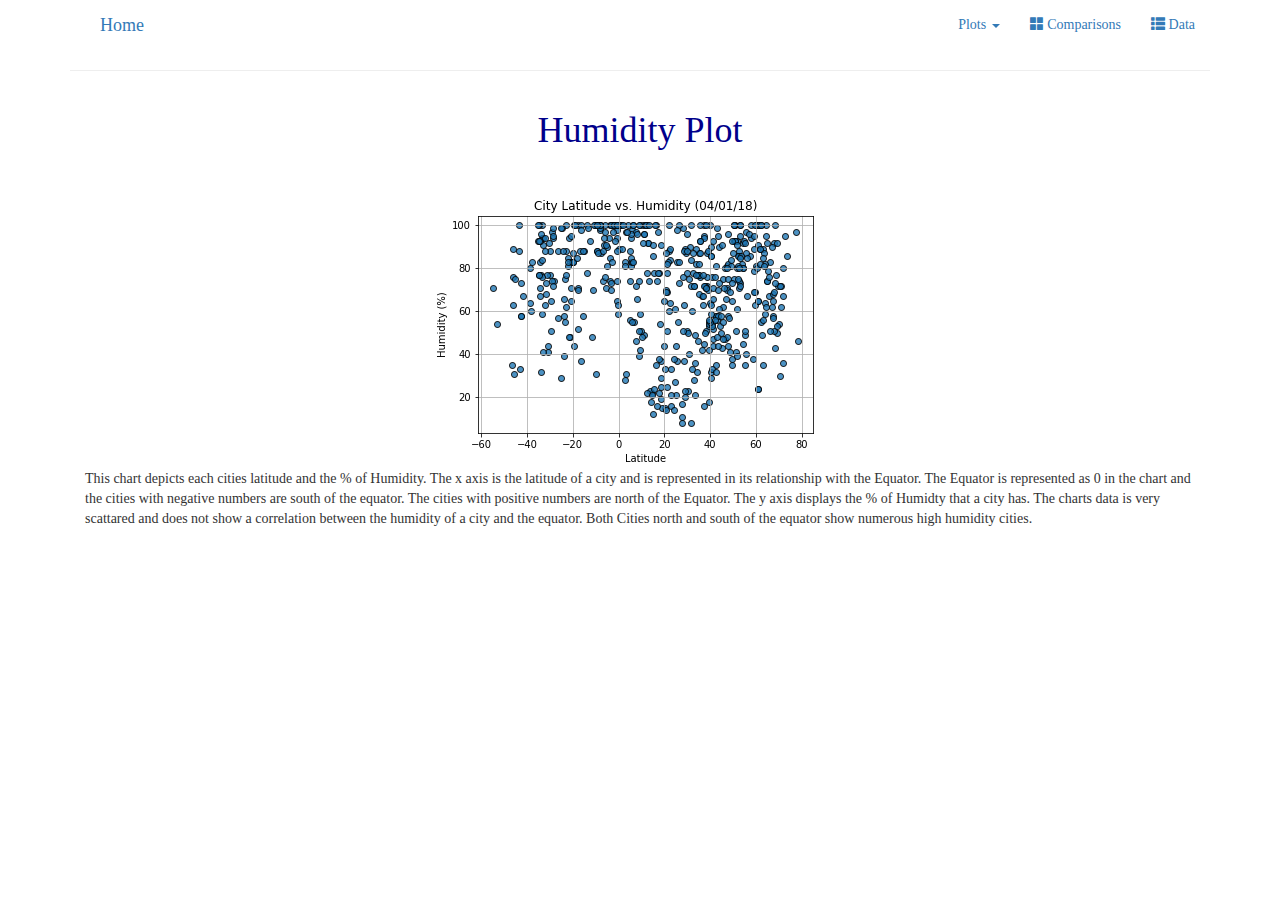
<file: humidity.html>
<!DOCTYPE html>
<html lang="en-us">
<head>

  <meta charset="UTF-8">
  <title>Data Visualization</title>
  <link rel="stylesheet" type="text/css" href="style.css">
  <link rel="stylesheet" href="https://maxcdn.bootstrapcdn.com/bootstrap/3.3.6/css/bootstrap.min.css">
  <script src="https://ajax.googleapis.com/ajax/libs/jquery/3.3.1/jquery.min.js"></script>
  <script src="https://maxcdn.bootstrapcdn.com/bootstrap/3.3.7/js/bootstrap.min.js"></script>
</head>
<style>
h1 {
color: Darkblue;
font-family: Georgia, serif;
}
</style>
<body>

<div class="container">

  <!-- Navigation bar -->
  <div class = "container-fluid">
    
      <div class="navbar-header">
        <a class="navbar-brand" href="index.html">Home</a>
      </div>
        
      <ul class="nav navbar-nav navbar-right">
        <li role="presentation" class="dropdown">
          <a class="dropdown-toggle" role="button" aria-expanded="false" aria-haspopup="true" href="#" data-toggle="dropdown"> 
            Plots <span class="caret"></span> 
          </a>
          <ul class="dropdown-menu">
            <li align=center><strong>Weather Visualization</strong></li> 
            <li role="separator" class="divider"></li>
            <li><a href="temperature.html">Temperature (&deg;F)</a></li>
            <li><a href="humidity.html">Humidity</a></li>
            <li><a href="cloudiness.html">Cloudiness</a></li>
            <li><a href="windspeed.html">Wind Speed</a></li>
          </ul>
        </li>
        <li role="presentation">
            <a href="comparisons.html">
                <span class="glyphicon glyphicon-th-large" aria-hidden="true">
                </span>
                Comparisons
              </a>
            </li>
          <li role="presentation">
            <a href="data.html">
              <span class="glyphicon glyphicon-th-list" aria-hidden="true">
              </span>
              Data
            </a>
          </li>
      </ul>
        
  </div>  

  <hr>

  <div class = "container-fluid"> 

      <div class="row">
          <div class="col-md-12" align="center">
          <h1> Humidity Plot </h1>
          <br>
        </div>
		<div class="col-md-12" align="center">
          <img src="Latitude_vs_Humidity.png">
          <br>
        </div>
      </div>

      <div class = "row">
       
		<div class = "col-md-12">
          <p>
            This chart depicts each cities latitude and the % of Humidity. 
			The x axis is the latitude of a city and 
			is represented in its relationship with the Equator.
			The Equator is represented as 0 in the chart and the cities with negative
			numbers are south of the equator. The cities with positive numbers are north of the Equator.
			The y axis displays the % of Humidty that a city has. 
			The charts data is very scattared and does not show a correlation between 
			the humidity of a city and the equator. Both Cities north and south of the equator show numerous high humidity cities. 
			
			</p>
			
          </p>
        </div>
      </div>

  </div>

</div>

</body>
</html>
</file>
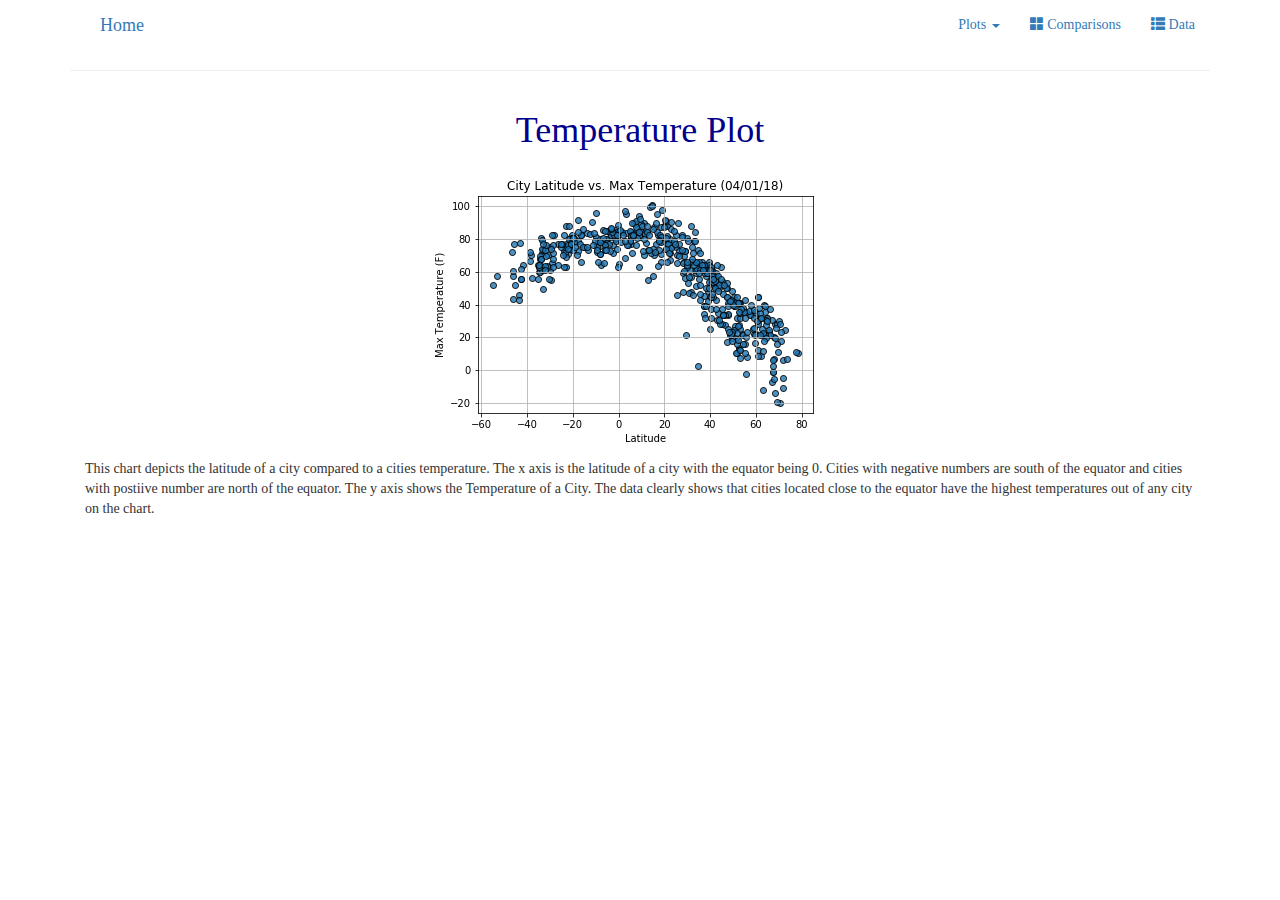
<file: temperature.html>
<!DOCTYPE html>
<html lang="en-us">
<head>
  <meta charset="UTF-8">
  <title>Data Visualization</title>
  <link rel="stylesheet" type="text/css" href="style.css">
  <link rel="stylesheet" href="https://maxcdn.bootstrapcdn.com/bootstrap/3.3.6/css/bootstrap.min.css">
  <script src="https://ajax.googleapis.com/ajax/libs/jquery/3.3.1/jquery.min.js"></script>
  <script src="https://maxcdn.bootstrapcdn.com/bootstrap/3.3.7/js/bootstrap.min.js"></script>
</head>

<style>
h1 {
color: Darkblue;
font-family: Georgia, serif;
}
</style>
<body>

<div class="container">

  <!-- Navigation bar -->
  <div class = "container-fluid">
    
      <div class="navbar-header">
        <a class="navbar-brand" href="index.html">Home</a>
      </div>
        
      <ul class="nav navbar-nav navbar-right">
        <li role="presentation" class="dropdown">
          <a class="dropdown-toggle" role="button" aria-expanded="false" aria-haspopup="true" href="#" data-toggle="dropdown"> 
            Plots <span class="caret"></span> 
          </a>
          <ul class="dropdown-menu">
            <li align=center><strong>Weather Visualization</strong></li> 
            <li role="separator" class="divider"></li>
            <li><a href="temperature.html">Temperature (&deg;F)</a></li>
            <li><a href="humidity.html">Humidity</a></li>
            <li><a href="cloudiness.html">Cloudiness</a></li>
            <li><a href="windspeed.html">Wind Speed</a></li>
          </ul>
        </li>
        <li role="presentation">
            <a href="comparisons.html">
                <span class="glyphicon glyphicon-th-large" aria-hidden="true">
                </span>
                Comparisons
              </a>
            </li>
          <li role="presentation">
            <a href="data.html">
              <span class="glyphicon glyphicon-th-list" aria-hidden="true">
              </span>
              Data
            </a>
          </li>
      </ul>    
  </div>   
  
  <hr>

  <div class = "container-fluid"> 

    <div class="row">
	<h1 align="center" > Temperature Plot </h1>
      <div class="col-md-12" align="center">
        <img src="Latitude_vs_MaxTemp.png">
        <br>
      </div>
    </div>

    <div class = "row">
      <div class = "col-md-12">
        <p>
                <p> This chart depicts the latitude of a city compared to a cities temperature. The x axis is the latitude of a city with the equator being 0. Cities with negative numbers
		are south of the equator and cities with postiive number are north of the equator. The y axis shows the Temperature of a City. The data clearly shows that cities located close to the equator 
have the highest temperatures out of any city on the chart. 		
			</p>
       </p>
      </div>
    </div>

</div>
</div>

</body>
</html>
</file>
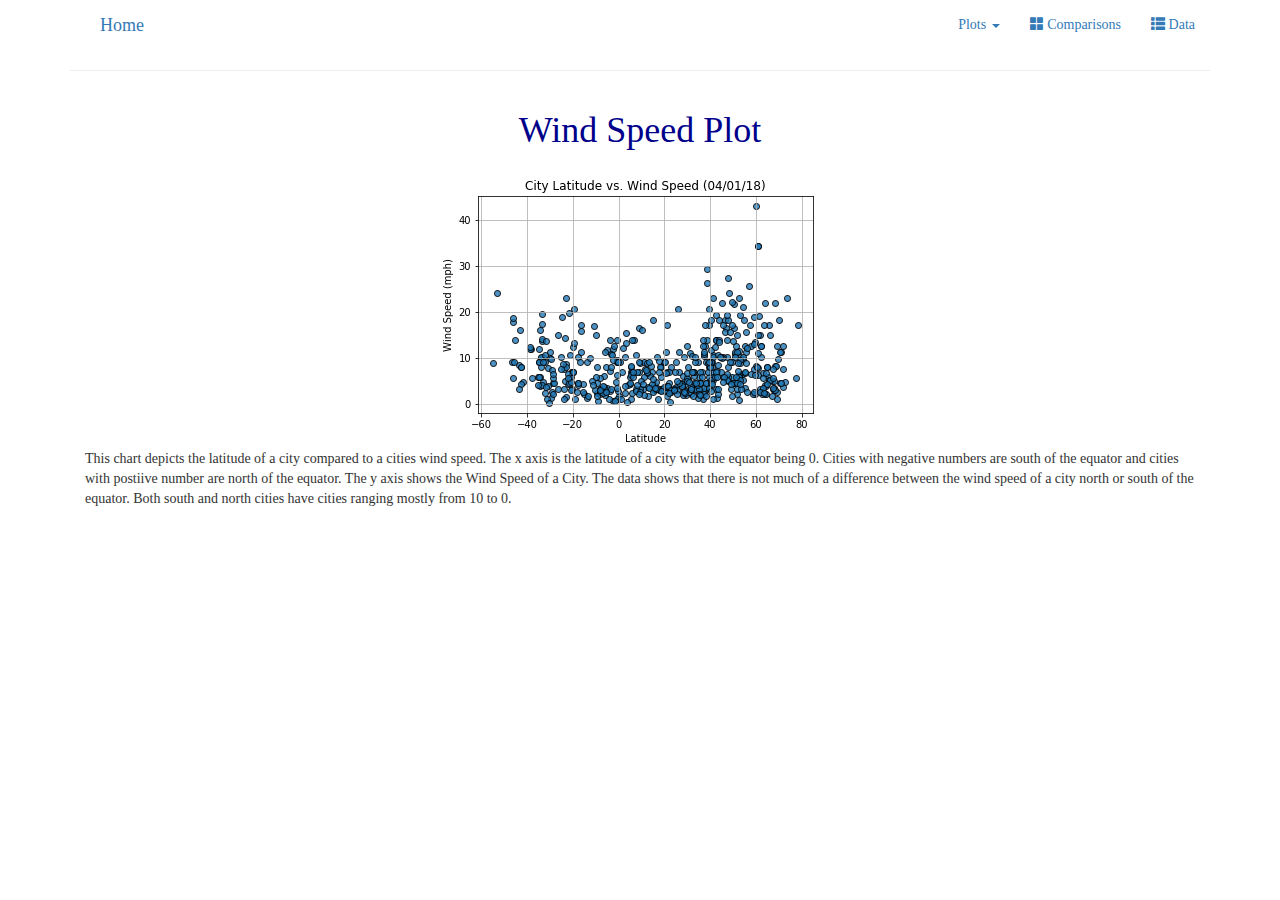
<file: windspeed.html>
<!DOCTYPE html>
<html lang="en-us">
<head>
  <meta charset="UTF-8">
  <title>Data Visualization</title>
  <link rel="stylesheet" type="text/css" href="style.css">
  <link rel="stylesheet" href="https://maxcdn.bootstrapcdn.com/bootstrap/3.3.6/css/bootstrap.min.css">
  <script src="https://ajax.googleapis.com/ajax/libs/jquery/3.3.1/jquery.min.js"></script>
  <script src="https://maxcdn.bootstrapcdn.com/bootstrap/3.3.7/js/bootstrap.min.js"></script>
</head>
<style>
h1 {
color: Darkblue;
font-family: Georgia, serif;
}
</style>
<body>

<div class="container">

  <!-- Navigation bar -->
  <div class = "container-fluid">
    
      <div class="navbar-header">
        <a class="navbar-brand" href="index.html">Home</a>
      </div>
        
      <ul class="nav navbar-nav navbar-right">
        <li role="presentation" class="dropdown">
          <a class="dropdown-toggle" role="button" aria-expanded="false" aria-haspopup="true" href="#" data-toggle="dropdown"> 
            Plots <span class="caret"></span> 
          </a>
          <ul class="dropdown-menu">
            <li align=center><strong>Weather Visualization</strong></li> 
            <li role="separator" class="divider"></li>
            <li><a href="temperature.html">Temperature (&deg;F)</a></li>
            <li><a href="humidity.html">Humidity</a></li>
            <li><a href="cloudiness.html">Cloudiness</a></li>
            <li><a href="windspeed.html">Wind Speed</a></li>
          </ul>
        </li>
        <li role="presentation">
            <a href="comparisons.html">
                <span class="glyphicon glyphicon-th-large" aria-hidden="true">
                </span>
                Comparisons
              </a>
            </li>
          <li role="presentation">
            <a href="data.html">
              <span class="glyphicon glyphicon-th-list" aria-hidden="true">
              </span>
              Data
            </a>
          </li>
      </ul>    
  </div>   
  
  <hr>

  <div class = "container-fluid"> 

    <div class="row">
	<h1 align="center">Wind Speed Plot </h1>
      <div class="col-md-12" align="center">
        <img src="Latitude_vs_WindSpeed.png">
        <br>
      </div>
    </div>

    <div class = "row">
      <div class = "col-md-12">
        <p> This chart depicts the latitude of a city compared to a cities wind speed. The x axis is the latitude of a city with the equator being 0. Cities with negative numbers
		are south of the equator and cities with postiive number are north of the equator. The y axis shows the Wind Speed of a City. The data shows that there is not much of a difference 
		between the wind speed of a city north or south of the equator. Both south and north cities have cities ranging mostly from 10 to 0. 
			
       </p>
      </div>
    </div>
	</div>
	</div>
</body>
</html>
</file>
<file: style.css>
p, a, li, span {
    font-family: Verdana, Geneva, Tahoma, serif;
}

@media (max-width: 480px){

.navbar-nav {
    visibility: hidden;
  }

}
h1 {
Font-color: DarkBlue;
font-family: Georgia, serif;}
</file>
